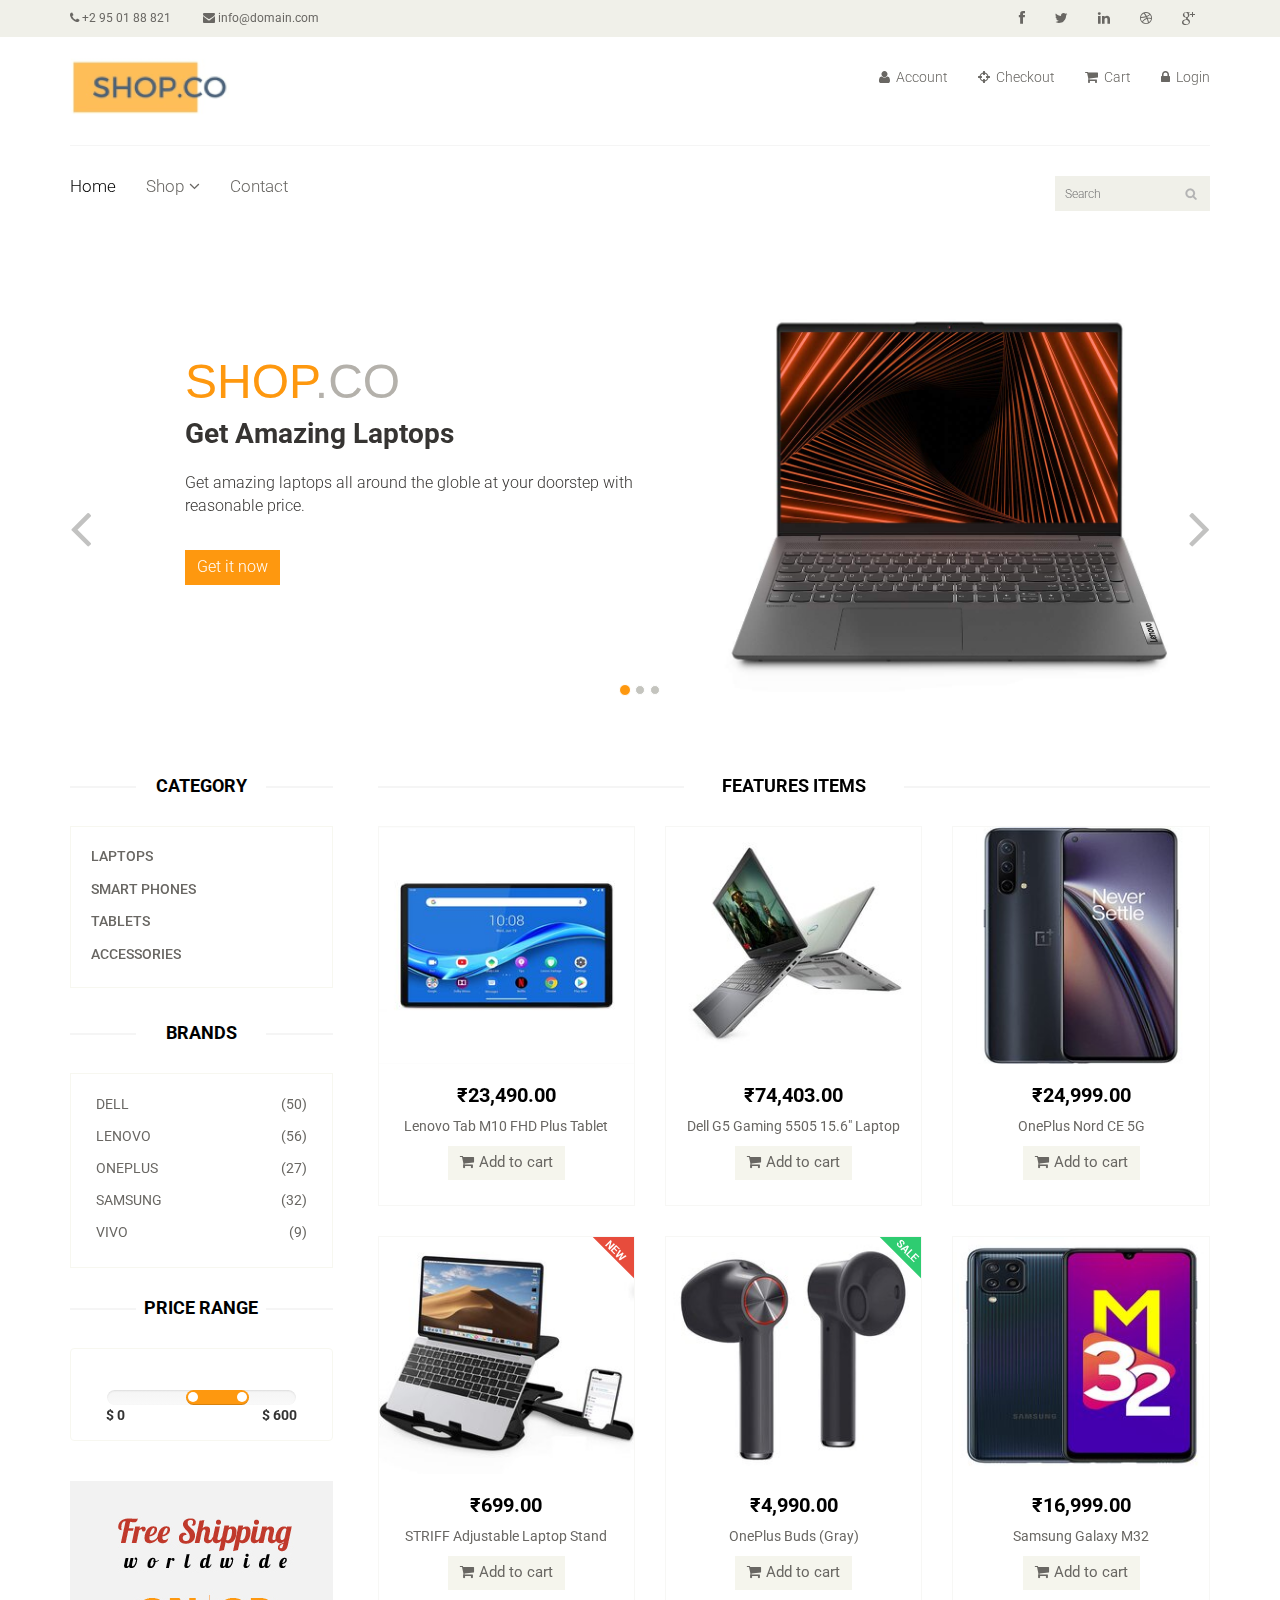
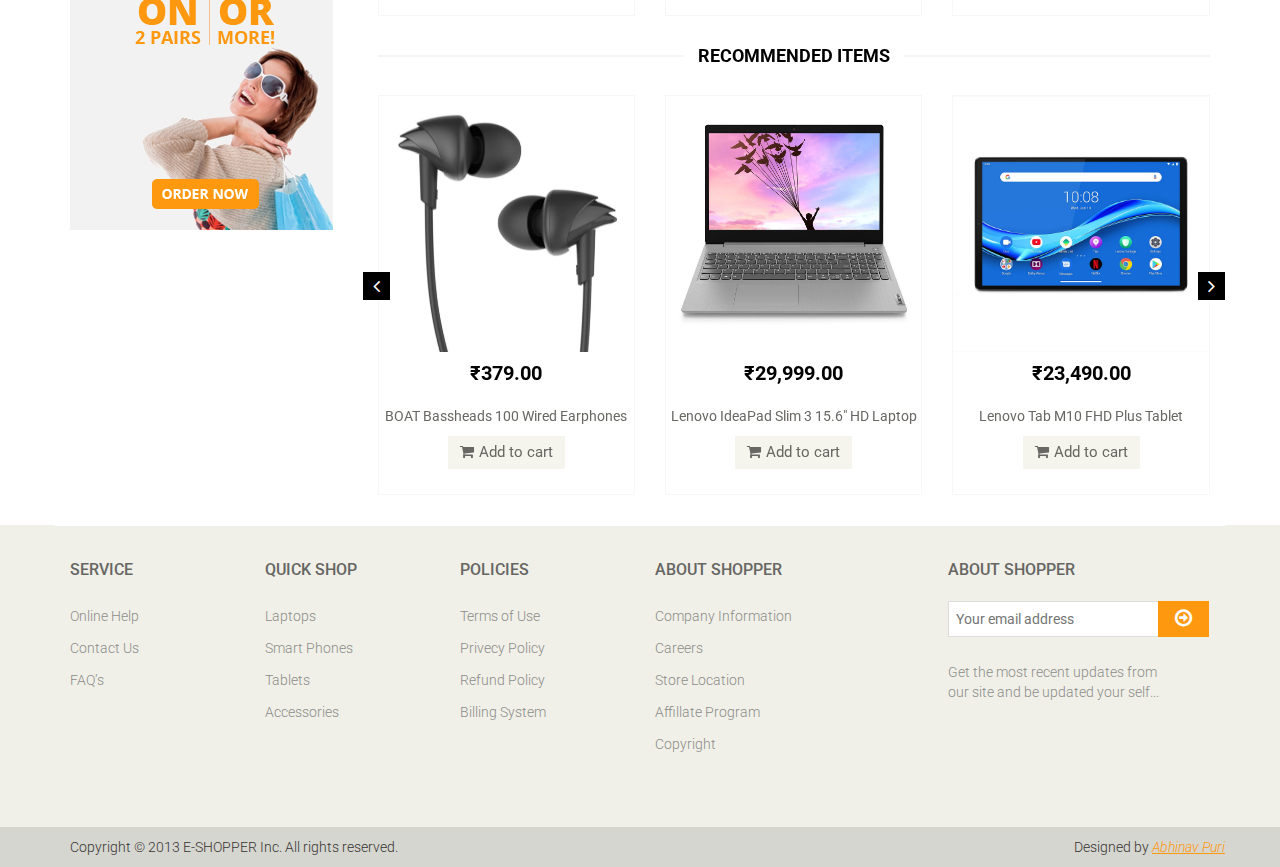
<file: Eshopper/index.html>
<!DOCTYPE html>
<html lang="en">
<head>
    <meta charset="utf-8">
    <meta name="viewport" content="width=device-width, initial-scale=1.0">
    <meta name="description" content="">
    <meta name="author" content="">
    <title>Home | E-Shopper</title>
    <link href="css/bootstrap.min.css" rel="stylesheet">
    <link href="css/font-awesome.min.css" rel="stylesheet">
    <link href="css/prettyPhoto.css" rel="stylesheet">
    <link href="css/price-range.css" rel="stylesheet">
    <link href="css/animate.css" rel="stylesheet">
	<link href="css/main.css" rel="stylesheet">
	<link href="css/responsive.css" rel="stylesheet">
    <!--[if lt IE 9]>
    <script src="js/html5shiv.js"></script>
    <script src="js/respond.min.js"></script>
    <![endif]-->       
    <link rel="shortcut icon" href="images/ico/favicon.ico">
    <link rel="apple-touch-icon-precomposed" sizes="144x144" href="images/ico/apple-touch-icon-144-precomposed.png">
    <link rel="apple-touch-icon-precomposed" sizes="114x114" href="images/ico/apple-touch-icon-114-precomposed.png">
    <link rel="apple-touch-icon-precomposed" sizes="72x72" href="images/ico/apple-touch-icon-72-precomposed.png">
    <link rel="apple-touch-icon-precomposed" href="images/ico/apple-touch-icon-57-precomposed.png">
</head><!--/head-->

<body>
	<header id="header"><!--header-->
		<div class="header_top"><!--header_top-->
			<div class="container">
				<div class="row">
					<div class="col-sm-6">
						<div class="contactinfo">
							<ul class="nav nav-pills">
								<li><a href="#"><i class="fa fa-phone"></i> +2 95 01 88 821</a></li>
								<li><a href="#"><i class="fa fa-envelope"></i> info@domain.com</a></li>
							</ul>
						</div>
					</div>
					<div class="col-sm-6">
						<div class="social-icons pull-right">
							<ul class="nav navbar-nav">
								<li><a href="#"><i class="fa fa-facebook"></i></a></li>
								<li><a href="#"><i class="fa fa-twitter"></i></a></li>
								<li><a href="#"><i class="fa fa-linkedin"></i></a></li>
								<li><a href="#"><i class="fa fa-dribbble"></i></a></li>
								<li><a href="#"><i class="fa fa-google-plus"></i></a></li>
							</ul>
						</div>
					</div>
				</div>
			</div>
		</div><!--/header_top-->
		
		<div class="header-middle"><!--header-middle-->
			<div class="container">
				<div class="row">
					<div class="col-sm-4">
						<div class="logo pull-left">
							<a href="index.html"><img src="images/home/logo.png" alt="" /></a>
						</div>
					</div>

					<div class="col-sm-8">
						<div class="shop-menu pull-right">
							<ul class="nav navbar-nav">
								<li><a href="#"><i class="fa fa-user"></i> Account</a></li>
								<li><a href="checkout.html"><i class="fa fa-crosshairs"></i> Checkout</a></li>
								<li><a href="cart.html"><i class="fa fa-shopping-cart"></i> Cart</a></li>
								<li><a href="login.html"><i class="fa fa-lock"></i> Login</a></li>
							</ul>
						</div>
					</div>
				</div>
			</div>
		</div><!--/header-middle-->
	
		<div class="header-bottom"><!--header-bottom-->
			<div class="container">
				<div class="row">
					<div class="col-sm-9">
						<div class="navbar-header">
							<button type="button" class="navbar-toggle" data-toggle="collapse" data-target=".navbar-collapse">
								<span class="sr-only">Toggle navigation</span>
								<span class="icon-bar"></span>
								<span class="icon-bar"></span>
								<span class="icon-bar"></span>
							</button>
						</div>
						<div class="mainmenu pull-left">
							<ul class="nav navbar-nav collapse navbar-collapse">
								<li><a href="index.html" class="active">Home</a></li>
								<li class="dropdown"><a href="#">Shop<i class="fa fa-angle-down"></i></a>
                                    <ul role="menu" class="sub-menu">
                                        <li><a href="shop.html">Products</a></li>
										<li><a href="product-details.html">Product Details</a></li> 
										<li><a href="checkout.html">Checkout</a></li> 
										<li><a href="cart.html">Cart</a></li> 
										<li><a href="login.html">Login</a></li> 
                                    </ul>
                                </li> 
						
								
								<li><a href="contact-us.html">Contact</a></li>
							</ul>
						</div>
					</div>
					<div class="col-sm-3">
						<div class="search_box pull-right">
							<input type="text" placeholder="Search"/>
						</div>
					</div>
				</div>
			</div>
		</div><!--/header-bottom-->
	</header><!--/header-->
	
	<section id="slider"><!--slider-->
		<div class="container">
			<div class="row">
				<div class="col-sm-12">
					<div id="slider-carousel" class="carousel slide" data-ride="carousel">
						<ol class="carousel-indicators">
							<li data-target="#slider-carousel" data-slide-to="0" class="active"></li>
							<li data-target="#slider-carousel" data-slide-to="1"></li>
							<li data-target="#slider-carousel" data-slide-to="2"></li>
						</ol>
						
						<div class="carousel-inner">
							<div class="item active">
								<div class="col-sm-6">
									<h1><span>SHOP</span>.CO</h1>
									<h2>Get Amazing Laptops</h2>
									<p>Get amazing laptops all around the globle at your doorstep with reasonable price. </p>
									<button type="button" class="btn btn-default get">Get it now</button>
								</div>
								<div class="col-sm-6">
									<img src="images/home/girl1.jpg" class="girl img-responsive" alt="" />
									
								</div>
							</div>
							<div class="item">
								<div class="col-sm-6">
									<h1><span>SHOP</span>.CO</h1>
									<h2>Get Amazing Earphones For Better Sound Quality</h2>
									<p>Get amazing earphones for better sound quality. So get yours now!. </p>
									<button type="button" class="btn btn-default get">Get it now</button>
								</div>
								<div class="col-sm-6">
									<img src="images/home/girl2.jpg" class="girl img-responsive" alt="" />
									
								</div>
							</div>
							
							<div class="item">
								<div class="col-sm-6">
									<h1><span>SHOP</span>.CO</h1>
									<h2>Best Gaming Laptops At Low Cost</h2>
									<p>Get best Gaming Laptops at low cost and exciting offers. </p>
									<button type="button" class="btn btn-default get">Get it now</button>
								</div>
								<div class="col-sm-6">
									<img src="images/home/girl3.jpg" class="girl img-responsive" alt="" />
									
								</div>
							</div>
							
						</div>
						
						<a href="#slider-carousel" class="left control-carousel hidden-xs" data-slide="prev">
							<i class="fa fa-angle-left"></i>
						</a>
						<a href="#slider-carousel" class="right control-carousel hidden-xs" data-slide="next">
							<i class="fa fa-angle-right"></i>
						</a>
					</div>
					
				</div>
			</div>
		</div>
	</section><!--/slider-->
	
	<section>
		<div class="container">
			<div class="row">
				<div class="col-sm-3">
					<div class="left-sidebar">
						<h2>Category</h2>
						<div class="panel-group category-products" id="accordian"><!--category-productsr-->
							<div class="panel panel-default">
								<div class="panel-heading">
									<h4 class="panel-title">
										<a data-toggle="collapse" data-parent="#accordian" href="#sportswear">
											<span class="badge pull-right"></span>
											laptops
										</a>
									</h4>
								</div>
							
							</div>
							<div class="panel panel-default">
								<div class="panel-heading">
									<h4 class="panel-title">
										<a data-toggle="collapse" data-parent="#accordian" href="#mens">
											<span class="badge pull-right"></i></span>
											Smart Phones
										</a>
									</h4>
								</div>
							
							</div>
							
							<div class="panel panel-default">
								<div class="panel-heading">
									<h4 class="panel-title">
										<a data-toggle="collapse" data-parent="#accordian" href="#womens">
											<span class="badge pull-right"></span>
											Tablets
										</a>
									</h4>
								</div>
								
							</div>
							<div class="panel panel-default">
								<div class="panel-heading">
									<h4 class="panel-title"><a href="#">Accessories</a></h4>
								</div>
							</div>
						</div><!--/category-products-->
					
						<div class="brands_products"><!--brands_products-->
							<h2>Brands</h2>
							<div class="brands-name">
								<ul class="nav nav-pills nav-stacked">
									<li><a href="#"> <span class="pull-right">(50)</span>Dell</a></li>
									<li><a href="#"> <span class="pull-right">(56)</span>Lenovo</a></li>
									<li><a href="#"> <span class="pull-right">(27)</span>Oneplus</a></li>
									<li><a href="#"> <span class="pull-right">(32)</span>Samsung</a></li>
									<li><a href="#"> <span class="pull-right">(9)</span>Vivo</a></li>
								</ul>
							</div>
						</div><!--/brands_products-->
						
						<div class="price-range"><!--price-range-->
							<h2>Price Range</h2>
							<div class="well text-center">
								 <input type="text" class="span2" value="" data-slider-min="0" data-slider-max="600" data-slider-step="5" data-slider-value="[250,450]" id="sl2" ><br />
								 <b class="pull-left">$ 0</b> <b class="pull-right">$ 600</b>
							</div>
						</div><!--/price-range-->
						
						<div class="shipping text-center"><!--shipping-->
							<img src="images/home/shipping.jpg" alt="" />
						</div><!--/shipping-->
					
					</div>
				</div>
				
				<div class="col-sm-9 padding-right">
					<div class="features_items"><!--features_items-->
						<h2 class="title text-center">Features Items</h2>
						<div class="col-sm-4">
							<div class="product-image-wrapper">
								<div class="single-products">
										<div class="productinfo text-center">
											<img src="images/home/product1.jpg" alt="" />
											<h2>₹23,490.00</h2>
											<p>Lenovo Tab M10 FHD Plus Tablet</p>
											<a href="#" class="btn btn-default add-to-cart"><i class="fa fa-shopping-cart"></i>Add to cart</a>
										</div>
										<div class="product-overlay">
											<div class="overlay-content">
												<h2>₹23,490.00</h2>
												<p>Lenovo Tab M10 FHD Plus Tablet</p>
												<a href="product-details/product1.html" class="btn btn-default add-to-cart" data-name="Lenovo Tab M10 FHD Plus Tablet" data-price="₹23,490.00" ><i class="fa fa-shopping-cart"></i>Add to cart</a>
											</div>
										</div>
								</div>
								
							</div>
						</div>
						<div class="col-sm-4">
							<div class="product-image-wrapper">
								<div class="single-products">
									<div class="productinfo text-center">
										<img src="images/home/product2.jpg" alt="" />
										<h2>₹74,403.00 </h2>
										<p>Dell G5 Gaming 5505 15.6" Laptop</p>
										<a href="#" class="btn btn-default add-to-cart"><i class="fa fa-shopping-cart"></i>Add to cart</a>
									</div>
									<div class="product-overlay">
										<div class="overlay-content">
											<h2>₹74,403.00</h2>
											<p>Dell G5 Gaming 5505 15.6" Laptop</p>
											<a href="#" class="btn btn-default add-to-cart"><i class="fa fa-shopping-cart"></i>Add to cart</a>
										</div>
									</div>
								</div>
								
							</div>
						</div>
						<div class="col-sm-4">
							<div class="product-image-wrapper">
								<div class="single-products">
									<div class="productinfo text-center">
										<img src="images/home/product3.jpg" alt="" />
										<h2>₹24,999.00</h2>
										<p>OnePlus Nord CE 5G</p>
										<a href="#" class="btn btn-default add-to-cart"><i class="fa fa-shopping-cart"></i>Add to cart</a>
									</div>
									<div class="product-overlay">
										<div class="overlay-content">
											<h2>₹24,999.00</h2>
											<p>OnePlus Nord CE 5G</p>
											<a href="#" class="btn btn-default add-to-cart"><i class="fa fa-shopping-cart"></i>Add to cart</a>
										</div>
									</div>
								</div>
								
							</div>
						</div>
						<div class="col-sm-4">
							<div class="product-image-wrapper">
								<div class="single-products">
									<div class="productinfo text-center">
										<img src="images/home/product4.jpg" alt="" />
										<h2>₹699.00</h2>
										<p>STRIFF Adjustable Laptop Stand</p>
										<a href="#" class="btn btn-default add-to-cart"><i class="fa fa-shopping-cart"></i>Add to cart</a>
									</div>
									<div class="product-overlay">
										<div class="overlay-content">
											<h2>₹699.00</h2>
											<p>STRIFF Adjustable Laptop Stand</p>
											<a href="#" class="btn btn-default add-to-cart"><i class="fa fa-shopping-cart"></i>Add to cart</a>
										</div>
									</div>
									<img src="images/home/new.png" class="new" alt="" />
								</div>
								
							</div>
						</div>
						<div class="col-sm-4">
							<div class="product-image-wrapper">
								<div class="single-products">
									<div class="productinfo text-center">
										<img src="images/home/product5.jpg" alt="" />
										<h2>₹4,990.00</h2>
										<p>OnePlus Buds (Gray)</p>
										<a href="#" class="btn btn-default add-to-cart"><i class="fa fa-shopping-cart"></i>Add to cart</a>
									</div>
									<div class="product-overlay">
										<div class="overlay-content">
											<h2>₹4,990.00</h2>
											<p>OnePlus Buds (Gray)</p>
											<a href="#" class="btn btn-default add-to-cart"><i class="fa fa-shopping-cart"></i>Add to cart</a>
										</div>
									</div>
									<img src="images/home/sale.png" class="new" alt="" />
								</div>
								
							</div>
						</div>
						<div class="col-sm-4">
							<div class="product-image-wrapper">
								<div class="single-products">
									<div class="productinfo text-center">
										<img src="images/home/product6.jpg" alt="" />
										<h2>₹16,999.00</h2>
										<p>Samsung Galaxy M32</p>
										<a href="#" class="btn btn-default add-to-cart"><i class="fa fa-shopping-cart"></i>Add to cart</a>
									</div>
									<div class="product-overlay">
										<div class="overlay-content">
											<h2>₹16,999.00</h2>
											<p>Samsung Galaxy M32</p>
											<a href="#" class="btn btn-default add-to-cart"><i class="fa fa-shopping-cart"></i>Add to cart</a>
										</div>
									</div>
								</div>
								
							</div>
						</div>
						
					</div><!--features_items-->
					
					
					
					<div class="recommended_items"><!--recommended_items-->
						<h2 class="title text-center">recommended items</h2>
						
						<div id="recommended-item-carousel" class="carousel slide" data-ride="carousel">
							<div class="carousel-inner">
								<div class="item active">	
									<div class="col-sm-4">
										<div class="product-image-wrapper">
											<div class="single-products">
												<div class="productinfo text-center">
													<img src="images/home/recommend1.jpg" alt="" />
													<h2>₹379.00</h2>
													<p>BOAT Bassheads 100 Wired Earphones</p>
													<a href="#" class="btn btn-default add-to-cart"><i class="fa fa-shopping-cart"></i>Add to cart</a>
												</div>
												
											</div>
										</div>
									</div>
									<div class="col-sm-4">
										<div class="product-image-wrapper">
											<div class="single-products">
												<div class="productinfo text-center">
													<img src="images/home/recommend2.jpg" alt="" />
													<h2>₹29,999.00</h2>
													<p>Lenovo IdeaPad Slim 3 15.6" HD Laptop</p>
													<a href="#" class="btn btn-default add-to-cart"><i class="fa fa-shopping-cart"></i>Add to cart</a>
												</div>
												
											</div>
										</div>
									</div>
									<div class="col-sm-4">
										<div class="product-image-wrapper">
											<div class="single-products">
												<div class="productinfo text-center">
													<img src="images/home/recommend3.jpg" alt="" />
													<h2>₹23,490.00</h2>
													<p>Lenovo Tab M10 FHD Plus Tablet</p>
													<a href="#" class="btn btn-default add-to-cart"><i class="fa fa-shopping-cart"></i>Add to cart</a>
												</div>
												
											</div>
										</div>
									</div>
								</div>
								<div class="item">	
									
									<div class="col-sm-4">
										<div class="product-image-wrapper">
											<div class="single-products">
												<div class="productinfo text-center">
													<img src="images/home/recommend2.jpg" alt="" />
													<h2>₹29,999.00</h2>
													<p>Lenovo IdeaPad Slim 3 15.6" HD Laptop</p>
													<a href="#" class="btn btn-default add-to-cart"><i class="fa fa-shopping-cart"></i>Add to cart</a>
												</div>
												
											</div>
										</div>
									</div>
									<div class="col-sm-4">
										<div class="product-image-wrapper">
											<div class="single-products">
												<div class="productinfo text-center">
													<img src="images/home/recommend3.jpg" alt="" />
													<h2>₹23,490.00</h2>
													<p>Lenovo Tab M10 FHD Plus Tablet</p>
													<a href="#" class="btn btn-default add-to-cart"><i class="fa fa-shopping-cart"></i>Add to cart</a>
												</div>
												
											</div>
										</div>
									</div>
									<div class="col-sm-4">
										<div class="product-image-wrapper">
											<div class="single-products">
												<div class="productinfo text-center">
													<img src="images/home/recommend1.jpg" alt="" />
													<h2>₹379.00</h2>
													<p>BOAT Bassheads 100 Wired Earphones</p>
													<a href="#" class="btn btn-default add-to-cart"><i class="fa fa-shopping-cart"></i>Add to cart</a>
												</div>
												
											</div>
										</div>
									</div>
								</div>
							</div>
							 <a class="left recommended-item-control" href="#recommended-item-carousel" data-slide="prev">
								<i class="fa fa-angle-left"></i>
							  </a>
							  <a class="right recommended-item-control" href="#recommended-item-carousel" data-slide="next">
								<i class="fa fa-angle-right"></i>
							  </a>			
						</div>
					</div><!--/recommended_items-->
					
				</div>
			</div>
		</div>
	</section>
	
	<footer id="footer"><!--Footer-->
		
		
		<div class="footer-widget">
			<div class="container">
				<div class="row">
					<div class="col-sm-2">
						<div class="single-widget">
							<h2>Service</h2>
							<ul class="nav nav-pills nav-stacked">
								<li><a href="#">Online Help</a></li>
								<li><a href="#">Contact Us</a></li>
								<li><a href="#">FAQ’s</a></li>
							</ul>
						</div>
					</div>
					<div class="col-sm-2">
						<div class="single-widget">
							<h2>Quick Shop</h2>
							<ul class="nav nav-pills nav-stacked">
								<li><a href="#">Laptops</a></li>
								<li><a href="#">Smart Phones</a></li>
								<li><a href="#">Tablets</a></li>
								<li><a href="#">Accessories</a></li>
							</ul>
						</div>
					</div>
					<div class="col-sm-2">
						<div class="single-widget">
							<h2>Policies</h2>
							<ul class="nav nav-pills nav-stacked">
								<li><a href="#">Terms of Use</a></li>
								<li><a href="#">Privecy Policy</a></li>
								<li><a href="#">Refund Policy</a></li>
								<li><a href="#">Billing System</a></li>
							</ul>
						</div>
					</div>
					<div class="col-sm-2">
						<div class="single-widget">
							<h2>About Shopper</h2>
							<ul class="nav nav-pills nav-stacked">
								<li><a href="#">Company Information</a></li>
								<li><a href="#">Careers</a></li>
								<li><a href="#">Store Location</a></li>
								<li><a href="#">Affillate Program</a></li>
								<li><a href="#">Copyright</a></li>
							</ul>
						</div>
					</div>
					<div class="col-sm-3 col-sm-offset-1">
						<div class="single-widget">
							<h2>About Shopper</h2>
							<form action="#" class="searchform">
								<input type="text" placeholder="Your email address" />
								<button type="submit" class="btn btn-default"><i class="fa fa-arrow-circle-o-right"></i></button>
								<p>Get the most recent updates from <br />our site and be updated your self...</p>
							</form>
						</div>
					</div>
					
				</div>
			</div>
		</div>
		
		<div class="footer-bottom">
			<div class="container">
				<div class="row">
					<p class="pull-left">Copyright © 2013 E-SHOPPER Inc. All rights reserved.</p>
					<p class="pull-right">Designed by <span><a target="_blank" href="http://www.themeum.com">Abhinav Puri</a></span></p>
				</div>
			</div>
		</div>
		
	</footer><!--/Footer-->
	

  

    <script src="js/jquery.js"></script>
	<script src="js/bootstrap.min.js"></script>
	<script src="js/jquery.scrollUp.min.js"></script>
	<script src="js/price-range.js"></script>
    <script src="js/jquery.prettyPhoto.js"></script>
    <script src="js/main.js"></script>
</body>
</html>
</file>
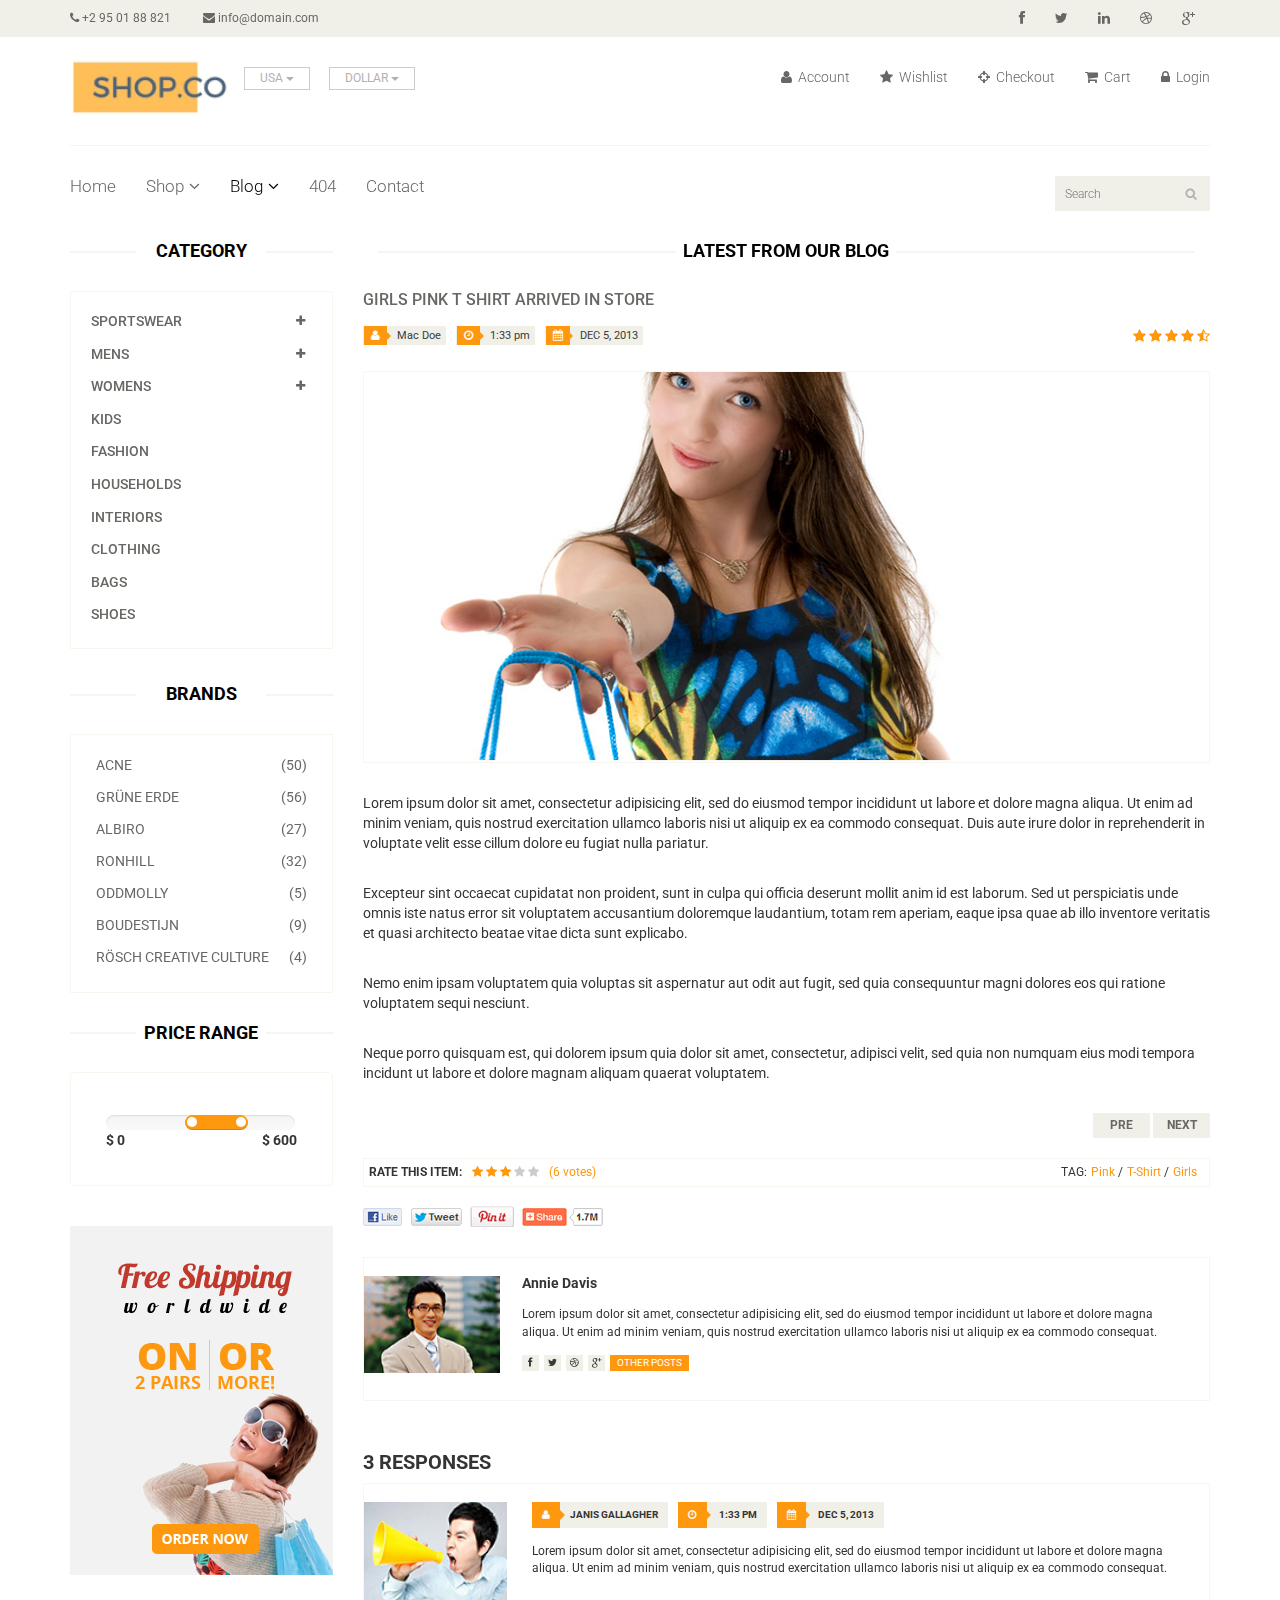
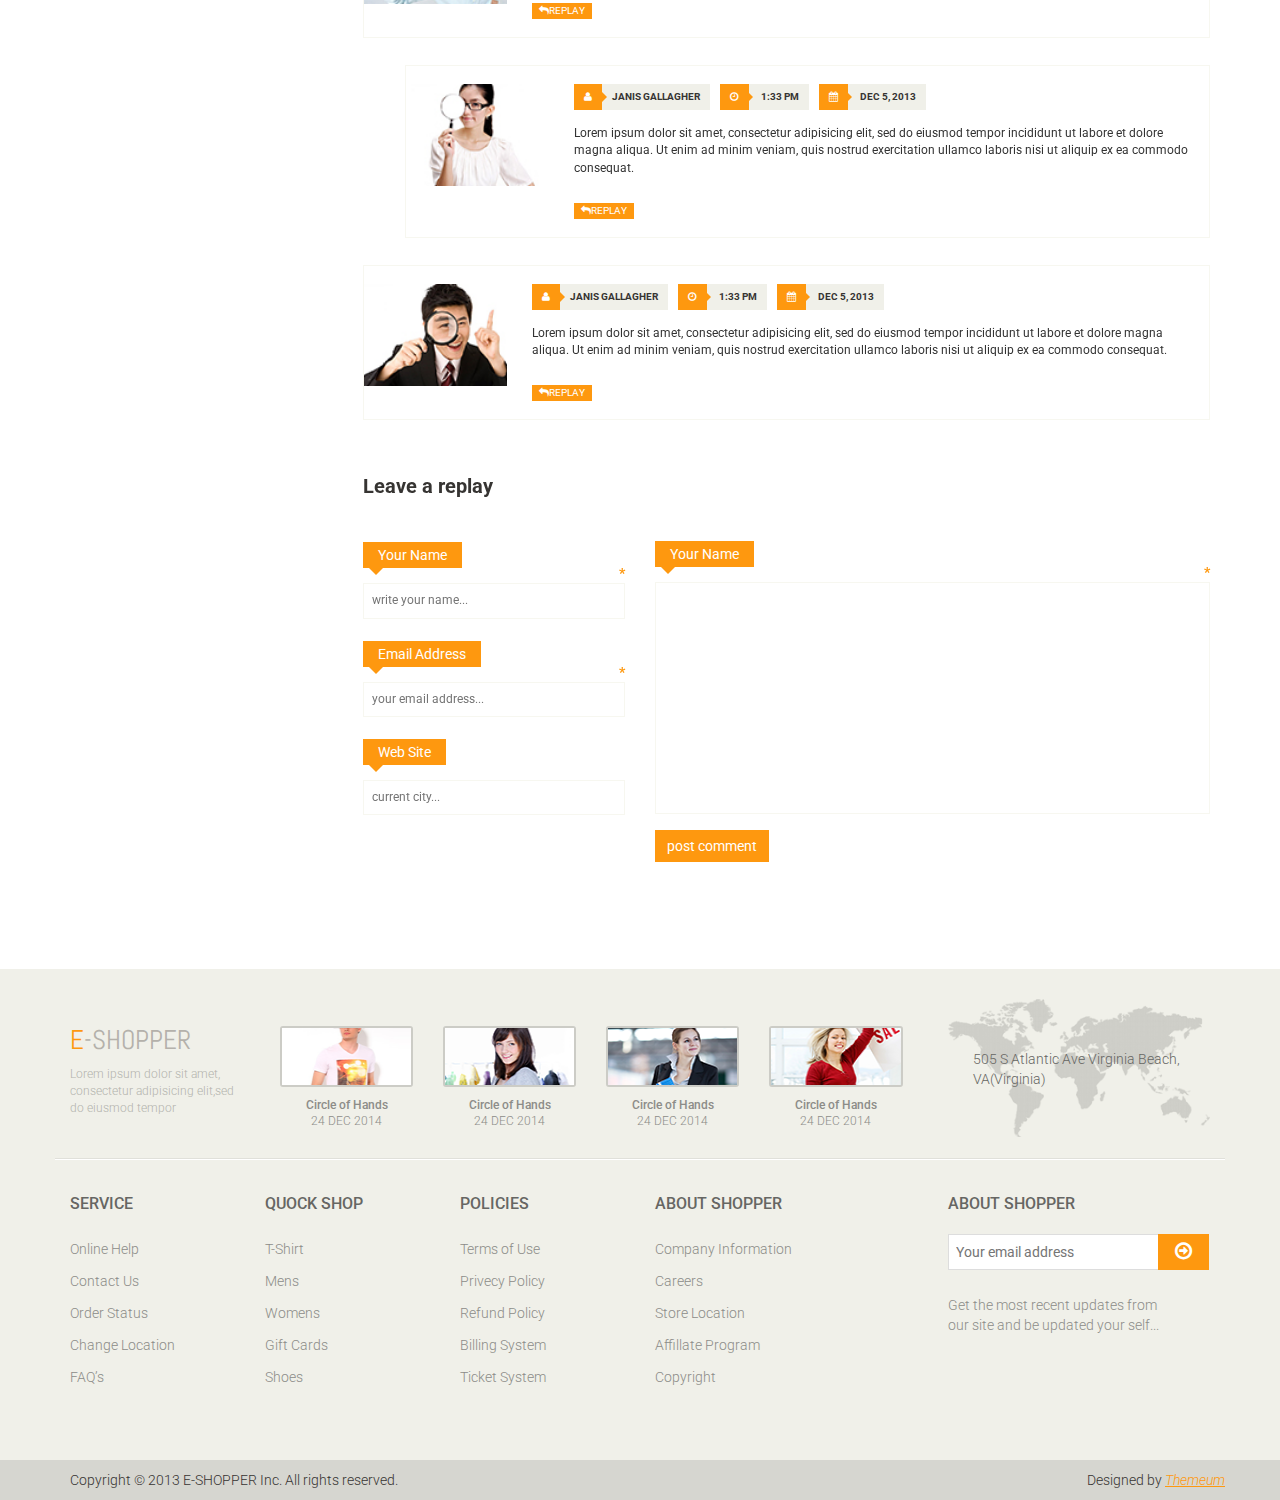
<file: Eshopper/blog-single.html>
<!DOCTYPE html>
<html lang="en">
<head>
    <meta charset="utf-8">
    <meta name="viewport" content="width=device-width, initial-scale=1.0">
    <meta name="description" content="">
    <meta name="author" content="">
    <title>Blog Single | E-Shopper</title>
    <link href="css/bootstrap.min.css" rel="stylesheet">
    <link href="css/font-awesome.min.css" rel="stylesheet">
    <link href="css/prettyPhoto.css" rel="stylesheet">
    <link href="css/price-range.css" rel="stylesheet">
    <link href="css/animate.css" rel="stylesheet">
	<link href="css/main.css" rel="stylesheet">
	<link href="css/responsive.css" rel="stylesheet">
    <!--[if lt IE 9]>
    <script src="js/html5shiv.js"></script>
    <script src="js/respond.min.js"></script>
    <![endif]-->       
    <link rel="shortcut icon" href="images/ico/favicon.ico">
    <link rel="apple-touch-icon-precomposed" sizes="144x144" href="images/ico/apple-touch-icon-144-precomposed.png">
    <link rel="apple-touch-icon-precomposed" sizes="114x114" href="images/ico/apple-touch-icon-114-precomposed.png">
    <link rel="apple-touch-icon-precomposed" sizes="72x72" href="images/ico/apple-touch-icon-72-precomposed.png">
    <link rel="apple-touch-icon-precomposed" href="images/ico/apple-touch-icon-57-precomposed.png">
</head><!--/head-->

<body>
	<header id="header"><!--header-->
		<div class="header_top"><!--header_top-->
			<div class="container">
				<div class="row">
					<div class="col-sm-6">
						<div class="contactinfo">
							<ul class="nav nav-pills">
								<li><a href=""><i class="fa fa-phone"></i> +2 95 01 88 821</a></li>
								<li><a href=""><i class="fa fa-envelope"></i> info@domain.com</a></li>
							</ul>
						</div>
					</div>
					<div class="col-sm-6">
						<div class="social-icons pull-right">
							<ul class="nav navbar-nav">
								<li><a href=""><i class="fa fa-facebook"></i></a></li>
								<li><a href=""><i class="fa fa-twitter"></i></a></li>
								<li><a href=""><i class="fa fa-linkedin"></i></a></li>
								<li><a href=""><i class="fa fa-dribbble"></i></a></li>
								<li><a href=""><i class="fa fa-google-plus"></i></a></li>
							</ul>
						</div>
					</div>
				</div>
			</div>
		</div><!--/header_top-->
		
		<div class="header-middle"><!--header-middle-->
			<div class="container">
				<div class="row">
					<div class="col-sm-4">
						<div class="logo pull-left">
							<a href="index.html"><img src="images/home/logo.png" alt="" /></a>
						</div>
						<div class="btn-group pull-right">
							<div class="btn-group">
								<button type="button" class="btn btn-default dropdown-toggle usa" data-toggle="dropdown">
									USA
									<span class="caret"></span>
								</button>
								<ul class="dropdown-menu">
									<li><a href="">Canada</a></li>
									<li><a href="">UK</a></li>
								</ul>
							</div>
							
							<div class="btn-group">
								<button type="button" class="btn btn-default dropdown-toggle usa" data-toggle="dropdown">
									DOLLAR
									<span class="caret"></span>
								</button>
								<ul class="dropdown-menu">
									<li><a href="">Canadian Dollar</a></li>
									<li><a href="">Pound</a></li>
								</ul>
							</div>
						</div>
					</div>
					<div class="col-sm-8">
						<div class="shop-menu pull-right">
							<ul class="nav navbar-nav">
								<li><a href=""><i class="fa fa-user"></i> Account</a></li>
								<li><a href=""><i class="fa fa-star"></i> Wishlist</a></li>
								<li><a href="checkout.html"><i class="fa fa-crosshairs"></i> Checkout</a></li>
								<li><a href="cart.html"><i class="fa fa-shopping-cart"></i> Cart</a></li>
								<li><a href="login.html"><i class="fa fa-lock"></i> Login</a></li>
							</ul>
						</div>
					</div>
				</div>
			</div>
		</div><!--/header-middle-->
	
		<div class="header-bottom"><!--header-bottom-->
			<div class="container">
				<div class="row">
					<div class="col-sm-9">
						<div class="navbar-header">
							<button type="button" class="navbar-toggle" data-toggle="collapse" data-target=".navbar-collapse">
								<span class="sr-only">Toggle navigation</span>
								<span class="icon-bar"></span>
								<span class="icon-bar"></span>
								<span class="icon-bar"></span>
							</button>
						</div>
						<div class="mainmenu pull-left">
							<ul class="nav navbar-nav collapse navbar-collapse">
								<li><a href="index.html">Home</a></li>
								<li class="dropdown"><a href="#">Shop<i class="fa fa-angle-down"></i></a>
                                    <ul role="menu" class="sub-menu">
                                        <li><a href="shop.html">Products</a></li>
										<li><a href="product-details.html">Product Details</a></li> 
										<li><a href="checkout.html">Checkout</a></li> 
										<li><a href="cart.html">Cart</a></li> 
										<li><a href="login.html">Login</a></li> 
                                    </ul>
                                </li> 
								<li class="dropdown"><a href="#" class="active">Blog<i class="fa fa-angle-down"></i></a>
                                    <ul role="menu" class="sub-menu">
                                        <li><a href="blog.html">Blog List</a></li>
										<li><a href="blog-single.html" class="active">Blog Single</a></li>
                                    </ul>
                                </li> 
								<li><a href="404.html">404</a></li>
								<li><a href="contact-us.html">Contact</a></li>
							</ul>
						</div>
					</div>
					<div class="col-sm-3">
						<div class="search_box pull-right">
							<input type="text" placeholder="Search"/>
						</div>
					</div>
				</div>
			</div>
		</div><!--/header-bottom-->
	</header><!--/header-->
	
	<section>
		<div class="container">
			<div class="row">
				<div class="col-sm-3">
					<div class="left-sidebar">
						<h2>Category</h2>
						<div class="panel-group category-products" id="accordian"><!--category-productsr-->
							<div class="panel panel-default">
								<div class="panel-heading">
									<h4 class="panel-title">
										<a data-toggle="collapse" data-parent="#accordian" href="#sportswear">
											<span class="badge pull-right"><i class="fa fa-plus"></i></span>
											Sportswear
										</a>
									</h4>
								</div>
								<div id="sportswear" class="panel-collapse collapse">
									<div class="panel-body">
										<ul>
											<li><a href="">Nike </a></li>
											<li><a href="">Under Armour </a></li>
											<li><a href="">Adidas </a></li>
											<li><a href="">Puma</a></li>
											<li><a href="">ASICS </a></li>
										</ul>
									</div>
								</div>
							</div>
							<div class="panel panel-default">
								<div class="panel-heading">
									<h4 class="panel-title">
										<a data-toggle="collapse" data-parent="#accordian" href="#mens">
											<span class="badge pull-right"><i class="fa fa-plus"></i></span>
											Mens
										</a>
									</h4>
								</div>
								<div id="mens" class="panel-collapse collapse">
									<div class="panel-body">
										<ul>
											<li><a href="">Fendi</a></li>
											<li><a href="">Guess</a></li>
											<li><a href="">Valentino</a></li>
											<li><a href="">Dior</a></li>
											<li><a href="">Versace</a></li>
											<li><a href="">Armani</a></li>
											<li><a href="">Prada</a></li>
											<li><a href="">Dolce and Gabbana</a></li>
											<li><a href="">Chanel</a></li>
											<li><a href="">Gucci</a></li>
										</ul>
									</div>
								</div>
							</div>
							
							<div class="panel panel-default">
								<div class="panel-heading">
									<h4 class="panel-title">
										<a data-toggle="collapse" data-parent="#accordian" href="#womens">
											<span class="badge pull-right"><i class="fa fa-plus"></i></span>
											Womens
										</a>
									</h4>
								</div>
								<div id="womens" class="panel-collapse collapse">
									<div class="panel-body">
										<ul>
											<li><a href="">Fendi</a></li>
											<li><a href="">Guess</a></li>
											<li><a href="">Valentino</a></li>
											<li><a href="">Dior</a></li>
											<li><a href="">Versace</a></li>
										</ul>
									</div>
								</div>
							</div>
							<div class="panel panel-default">
								<div class="panel-heading">
									<h4 class="panel-title"><a href="#">Kids</a></h4>
								</div>
							</div>
							<div class="panel panel-default">
								<div class="panel-heading">
									<h4 class="panel-title"><a href="#">Fashion</a></h4>
								</div>
							</div>
							<div class="panel panel-default">
								<div class="panel-heading">
									<h4 class="panel-title"><a href="#">Households</a></h4>
								</div>
							</div>
							<div class="panel panel-default">
								<div class="panel-heading">
									<h4 class="panel-title"><a href="#">Interiors</a></h4>
								</div>
							</div>
							<div class="panel panel-default">
								<div class="panel-heading">
									<h4 class="panel-title"><a href="#">Clothing</a></h4>
								</div>
							</div>
							<div class="panel panel-default">
								<div class="panel-heading">
									<h4 class="panel-title"><a href="#">Bags</a></h4>
								</div>
							</div>
							<div class="panel panel-default">
								<div class="panel-heading">
									<h4 class="panel-title"><a href="#">Shoes</a></h4>
								</div>
							</div>
						</div><!--/category-products-->
					
						<div class="brands_products"><!--brands_products-->
							<h2>Brands</h2>
							<div class="brands-name">
								<ul class="nav nav-pills nav-stacked">
									<li><a href=""> <span class="pull-right">(50)</span>Acne</a></li>
									<li><a href=""> <span class="pull-right">(56)</span>Grüne Erde</a></li>
									<li><a href=""> <span class="pull-right">(27)</span>Albiro</a></li>
									<li><a href=""> <span class="pull-right">(32)</span>Ronhill</a></li>
									<li><a href=""> <span class="pull-right">(5)</span>Oddmolly</a></li>
									<li><a href=""> <span class="pull-right">(9)</span>Boudestijn</a></li>
									<li><a href=""> <span class="pull-right">(4)</span>Rösch creative culture</a></li>
								</ul>
							</div>
						</div><!--/brands_products-->
						
						<div class="price-range"><!--price-range-->
							<h2>Price Range</h2>
							<div class="well">
								 <input type="text" class="span2" value="" data-slider-min="0" data-slider-max="600" data-slider-step="5" data-slider-value="[250,450]" id="sl2" ><br />
								 <b>$ 0</b> <b class="pull-right">$ 600</b>
							</div>
						</div><!--/price-range-->
						
						<div class="shipping text-center"><!--shipping-->
							<img src="images/home/shipping.jpg" alt="" />
						</div><!--/shipping-->
					</div>
				</div>
				<div class="col-sm-9">
					<div class="blog-post-area">
						<h2 class="title text-center">Latest From our Blog</h2>
						<div class="single-blog-post">
							<h3>Girls Pink T Shirt arrived in store</h3>
							<div class="post-meta">
								<ul>
									<li><i class="fa fa-user"></i> Mac Doe</li>
									<li><i class="fa fa-clock-o"></i> 1:33 pm</li>
									<li><i class="fa fa-calendar"></i> DEC 5, 2013</li>
								</ul>
								<span>
									<i class="fa fa-star"></i>
									<i class="fa fa-star"></i>
									<i class="fa fa-star"></i>
									<i class="fa fa-star"></i>
									<i class="fa fa-star-half-o"></i>
								</span>
							</div>
							<a href="">
								<img src="images/blog/blog-one.jpg" alt="">
							</a>
							<p>
								Lorem ipsum dolor sit amet, consectetur adipisicing elit, sed do eiusmod tempor incididunt ut labore et dolore magna aliqua. Ut enim ad minim veniam, quis nostrud exercitation ullamco laboris nisi ut aliquip ex ea commodo consequat. Duis aute irure dolor in reprehenderit in voluptate velit esse cillum dolore eu fugiat nulla pariatur.</p> <br>

							<p>
								Excepteur sint occaecat cupidatat non proident, sunt in culpa qui officia deserunt mollit anim id est laborum. Sed ut perspiciatis unde omnis iste natus error sit voluptatem accusantium doloremque laudantium, totam rem aperiam, eaque ipsa quae ab illo inventore veritatis et quasi architecto beatae vitae dicta sunt explicabo.</p> <br>

							<p>
								Nemo enim ipsam voluptatem quia voluptas sit aspernatur aut odit aut fugit, sed quia consequuntur magni dolores eos qui ratione voluptatem sequi nesciunt.</p> <br>

							<p>
								Neque porro quisquam est, qui dolorem ipsum quia dolor sit amet, consectetur, adipisci velit, sed quia non numquam eius modi tempora incidunt ut labore et dolore magnam aliquam quaerat voluptatem.
							</p>
							<div class="pager-area">
								<ul class="pager pull-right">
									<li><a href="#">Pre</a></li>
									<li><a href="#">Next</a></li>
								</ul>
							</div>
						</div>
					</div><!--/blog-post-area-->

					<div class="rating-area">
						<ul class="ratings">
							<li class="rate-this">Rate this item:</li>
							<li>
								<i class="fa fa-star color"></i>
								<i class="fa fa-star color"></i>
								<i class="fa fa-star color"></i>
								<i class="fa fa-star"></i>
								<i class="fa fa-star"></i>
							</li>
							<li class="color">(6 votes)</li>
						</ul>
						<ul class="tag">
							<li>TAG:</li>
							<li><a class="color" href="">Pink <span>/</span></a></li>
							<li><a class="color" href="">T-Shirt <span>/</span></a></li>
							<li><a class="color" href="">Girls</a></li>
						</ul>
					</div><!--/rating-area-->

					<div class="socials-share">
						<a href=""><img src="images/blog/socials.png" alt=""></a>
					</div><!--/socials-share-->

					<div class="media commnets">
						<a class="pull-left" href="#">
							<img class="media-object" src="images/blog/man-one.jpg" alt="">
						</a>
						<div class="media-body">
							<h4 class="media-heading">Annie Davis</h4>
							<p>Lorem ipsum dolor sit amet, consectetur adipisicing elit, sed do eiusmod tempor incididunt ut labore et dolore magna aliqua.  Ut enim ad minim veniam, quis nostrud exercitation ullamco laboris nisi ut aliquip ex ea commodo consequat.</p>
							<div class="blog-socials">
								<ul>
									<li><a href=""><i class="fa fa-facebook"></i></a></li>
									<li><a href=""><i class="fa fa-twitter"></i></a></li>
									<li><a href=""><i class="fa fa-dribbble"></i></a></li>
									<li><a href=""><i class="fa fa-google-plus"></i></a></li>
								</ul>
								<a class="btn btn-primary" href="">Other Posts</a>
							</div>
						</div>
					</div><!--Comments-->
					<div class="response-area">
						<h2>3 RESPONSES</h2>
						<ul class="media-list">
							<li class="media">
								
								<a class="pull-left" href="#">
									<img class="media-object" src="images/blog/man-two.jpg" alt="">
								</a>
								<div class="media-body">
									<ul class="sinlge-post-meta">
										<li><i class="fa fa-user"></i>Janis Gallagher</li>
										<li><i class="fa fa-clock-o"></i> 1:33 pm</li>
										<li><i class="fa fa-calendar"></i> DEC 5, 2013</li>
									</ul>
									<p>Lorem ipsum dolor sit amet, consectetur adipisicing elit, sed do eiusmod tempor incididunt ut labore et dolore magna aliqua.  Ut enim ad minim veniam, quis nostrud exercitation ullamco laboris nisi ut aliquip ex ea commodo consequat.</p>
									<a class="btn btn-primary" href=""><i class="fa fa-reply"></i>Replay</a>
								</div>
							</li>
							<li class="media second-media">
								<a class="pull-left" href="#">
									<img class="media-object" src="images/blog/man-three.jpg" alt="">
								</a>
								<div class="media-body">
									<ul class="sinlge-post-meta">
										<li><i class="fa fa-user"></i>Janis Gallagher</li>
										<li><i class="fa fa-clock-o"></i> 1:33 pm</li>
										<li><i class="fa fa-calendar"></i> DEC 5, 2013</li>
									</ul>
									<p>Lorem ipsum dolor sit amet, consectetur adipisicing elit, sed do eiusmod tempor incididunt ut labore et dolore magna aliqua.  Ut enim ad minim veniam, quis nostrud exercitation ullamco laboris nisi ut aliquip ex ea commodo consequat.</p>
									<a class="btn btn-primary" href=""><i class="fa fa-reply"></i>Replay</a>
								</div>
							</li>
							<li class="media">
								<a class="pull-left" href="#">
									<img class="media-object" src="images/blog/man-four.jpg" alt="">
								</a>
								<div class="media-body">
									<ul class="sinlge-post-meta">
										<li><i class="fa fa-user"></i>Janis Gallagher</li>
										<li><i class="fa fa-clock-o"></i> 1:33 pm</li>
										<li><i class="fa fa-calendar"></i> DEC 5, 2013</li>
									</ul>
									<p>Lorem ipsum dolor sit amet, consectetur adipisicing elit, sed do eiusmod tempor incididunt ut labore et dolore magna aliqua.  Ut enim ad minim veniam, quis nostrud exercitation ullamco laboris nisi ut aliquip ex ea commodo consequat.</p>
									<a class="btn btn-primary" href=""><i class="fa fa-reply"></i>Replay</a>
								</div>
							</li>
						</ul>					
					</div><!--/Response-area-->
					<div class="replay-box">
						<div class="row">
							<div class="col-sm-4">
								<h2>Leave a replay</h2>
								<form>
									<div class="blank-arrow">
										<label>Your Name</label>
									</div>
									<span>*</span>
									<input type="text" placeholder="write your name...">
									<div class="blank-arrow">
										<label>Email Address</label>
									</div>
									<span>*</span>
									<input type="email" placeholder="your email address...">
									<div class="blank-arrow">
										<label>Web Site</label>
									</div>
									<input type="email" placeholder="current city...">
								</form>
							</div>
							<div class="col-sm-8">
								<div class="text-area">
									<div class="blank-arrow">
										<label>Your Name</label>
									</div>
									<span>*</span>
									<textarea name="message" rows="11"></textarea>
									<a class="btn btn-primary" href="">post comment</a>
								</div>
							</div>
						</div>
					</div><!--/Repaly Box-->
				</div>	
			</div>
		</div>
	</section>
	
	<footer id="footer"><!--Footer-->
		<div class="footer-top">
			<div class="container">
				<div class="row">
					<div class="col-sm-2">
						<div class="companyinfo">
							<h2><span>e</span>-shopper</h2>
							<p>Lorem ipsum dolor sit amet, consectetur adipisicing elit,sed do eiusmod tempor</p>
						</div>
					</div>
					<div class="col-sm-7">
						<div class="col-sm-3">
							<div class="video-gallery text-center">
								<a href="#">
									<div class="iframe-img">
										<img src="images/home/iframe1.png" alt="" />
									</div>
									<div class="overlay-icon">
										<i class="fa fa-play-circle-o"></i>
									</div>
								</a>
								<p>Circle of Hands</p>
								<h2>24 DEC 2014</h2>
							</div>
						</div>
						
						<div class="col-sm-3">
							<div class="video-gallery text-center">
								<a href="#">
									<div class="iframe-img">
										<img src="images/home/iframe2.png" alt="" />
									</div>
									<div class="overlay-icon">
										<i class="fa fa-play-circle-o"></i>
									</div>
								</a>
								<p>Circle of Hands</p>
								<h2>24 DEC 2014</h2>
							</div>
						</div>
						
						<div class="col-sm-3">
							<div class="video-gallery text-center">
								<a href="#">
									<div class="iframe-img">
										<img src="images/home/iframe3.png" alt="" />
									</div>
									<div class="overlay-icon">
										<i class="fa fa-play-circle-o"></i>
									</div>
								</a>
								<p>Circle of Hands</p>
								<h2>24 DEC 2014</h2>
							</div>
						</div>
						
						<div class="col-sm-3">
							<div class="video-gallery text-center">
								<a href="#">
									<div class="iframe-img">
										<img src="images/home/iframe4.png" alt="" />
									</div>
									<div class="overlay-icon">
										<i class="fa fa-play-circle-o"></i>
									</div>
								</a>
								<p>Circle of Hands</p>
								<h2>24 DEC 2014</h2>
							</div>
						</div>
					</div>
					<div class="col-sm-3">
						<div class="address">
							<img src="images/home/map.png" alt="" />
							<p>505 S Atlantic Ave Virginia Beach, VA(Virginia)</p>
						</div>
					</div>
				</div>
			</div>
		</div>
		
		<div class="footer-widget">
			<div class="container">
				<div class="row">
					<div class="col-sm-2">
						<div class="single-widget">
							<h2>Service</h2>
							<ul class="nav nav-pills nav-stacked">
								<li><a href="">Online Help</a></li>
								<li><a href="">Contact Us</a></li>
								<li><a href="">Order Status</a></li>
								<li><a href="">Change Location</a></li>
								<li><a href="">FAQ’s</a></li>
							</ul>
						</div>
					</div>
					<div class="col-sm-2">
						<div class="single-widget">
							<h2>Quock Shop</h2>
							<ul class="nav nav-pills nav-stacked">
								<li><a href="">T-Shirt</a></li>
								<li><a href="">Mens</a></li>
								<li><a href="">Womens</a></li>
								<li><a href="">Gift Cards</a></li>
								<li><a href="">Shoes</a></li>
							</ul>
						</div>
					</div>
					<div class="col-sm-2">
						<div class="single-widget">
							<h2>Policies</h2>
							<ul class="nav nav-pills nav-stacked">
								<li><a href="">Terms of Use</a></li>
								<li><a href="">Privecy Policy</a></li>
								<li><a href="">Refund Policy</a></li>
								<li><a href="">Billing System</a></li>
								<li><a href="">Ticket System</a></li>
							</ul>
						</div>
					</div>
					<div class="col-sm-2">
						<div class="single-widget">
							<h2>About Shopper</h2>
							<ul class="nav nav-pills nav-stacked">
								<li><a href="">Company Information</a></li>
								<li><a href="">Careers</a></li>
								<li><a href="">Store Location</a></li>
								<li><a href="">Affillate Program</a></li>
								<li><a href="">Copyright</a></li>
							</ul>
						</div>
					</div>
					<div class="col-sm-3 col-sm-offset-1">
						<div class="single-widget">
							<h2>About Shopper</h2>
							<form action="#" class="searchform">
								<input type="text" placeholder="Your email address" />
								<button type="submit" class="btn btn-default"><i class="fa fa-arrow-circle-o-right"></i></button>
								<p>Get the most recent updates from <br />our site and be updated your self...</p>
							</form>
						</div>
					</div>
					
				</div>
			</div>
		</div>
		
		<div class="footer-bottom">
			<div class="container">
				<div class="row">
					<p class="pull-left">Copyright © 2013 E-SHOPPER Inc. All rights reserved.</p>
					<p class="pull-right">Designed by <span><a target="_blank" href="http://www.themeum.com">Themeum</a></span></p>
				</div>
			</div>
		</div>
		
	</footer><!--/Footer-->
	

  
    <script src="js/jquery.js"></script>
	<script src="js/price-range.js"></script>
	<script src="js/jquery.scrollUp.min.js"></script>
	<script src="js/bootstrap.min.js"></script>
    <script src="js/jquery.prettyPhoto.js"></script>
    <script src="js/main.js"></script>
</body>
</html>
</file>
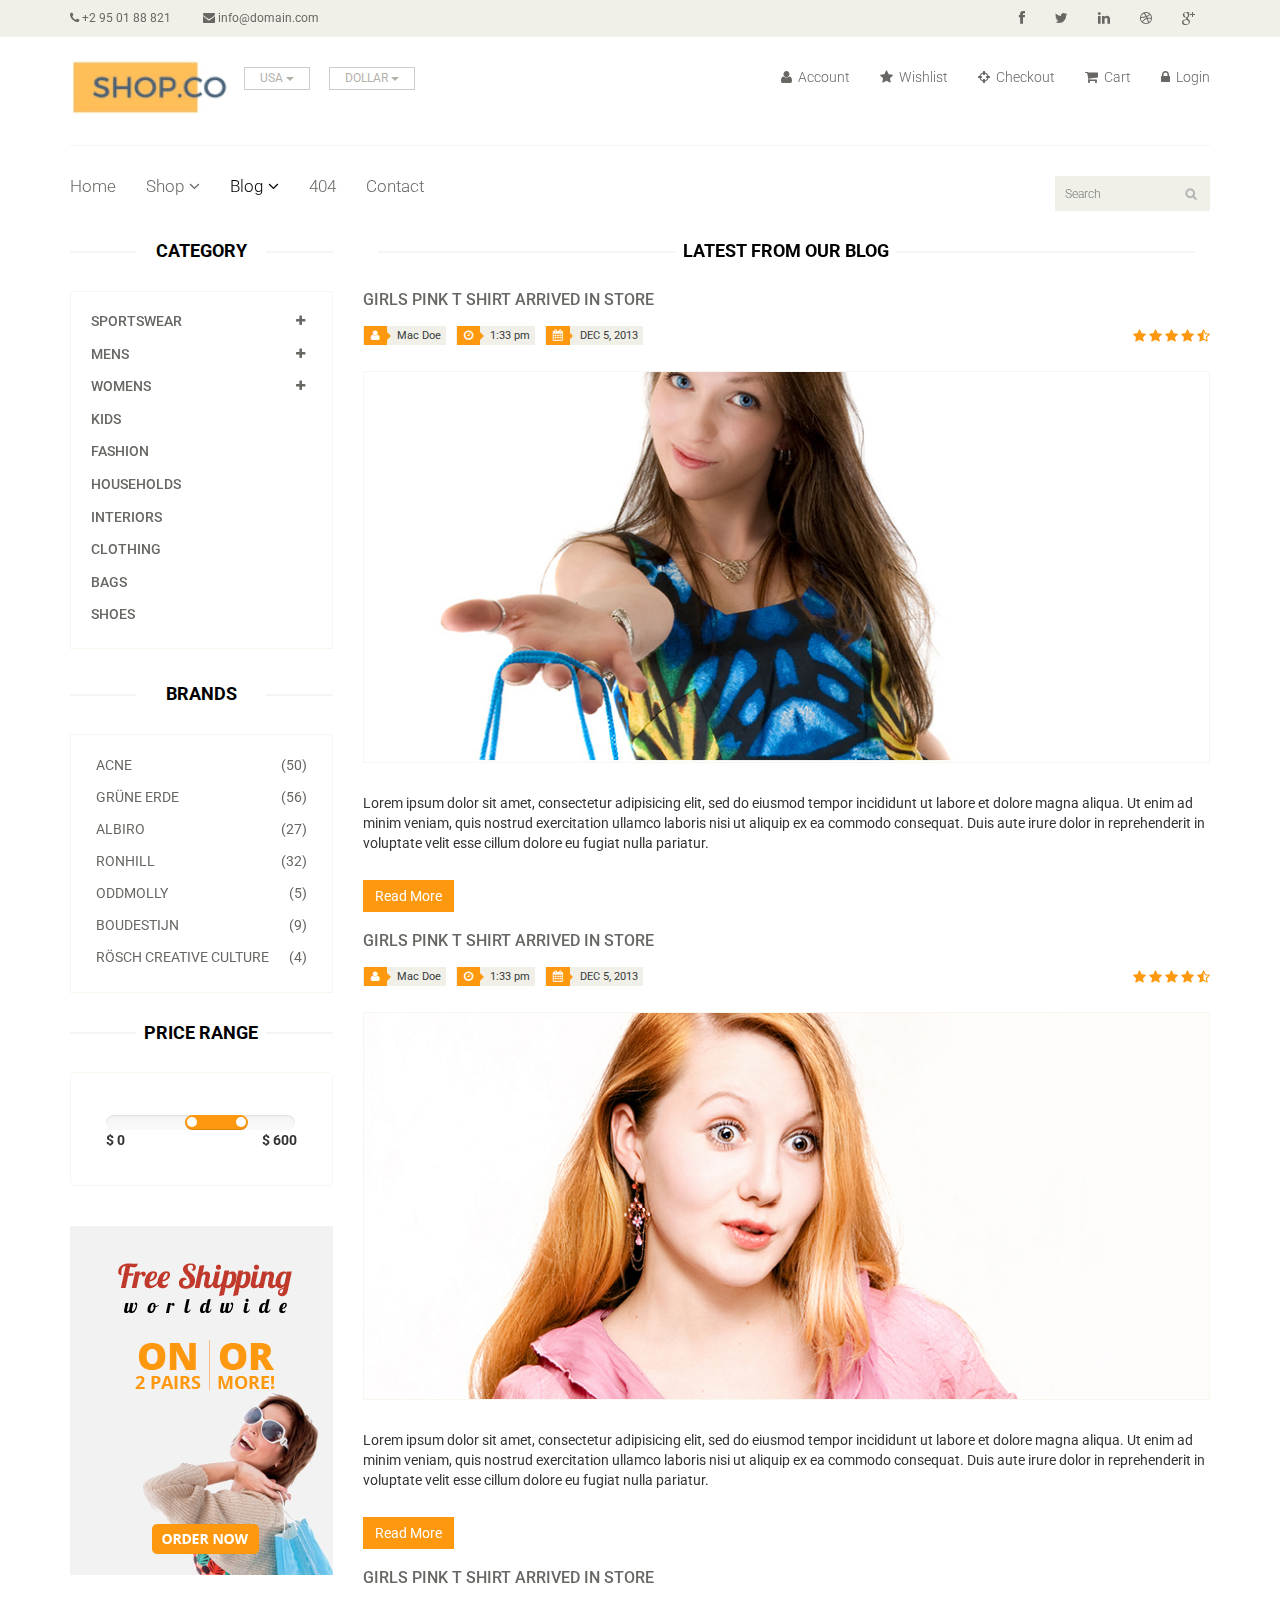
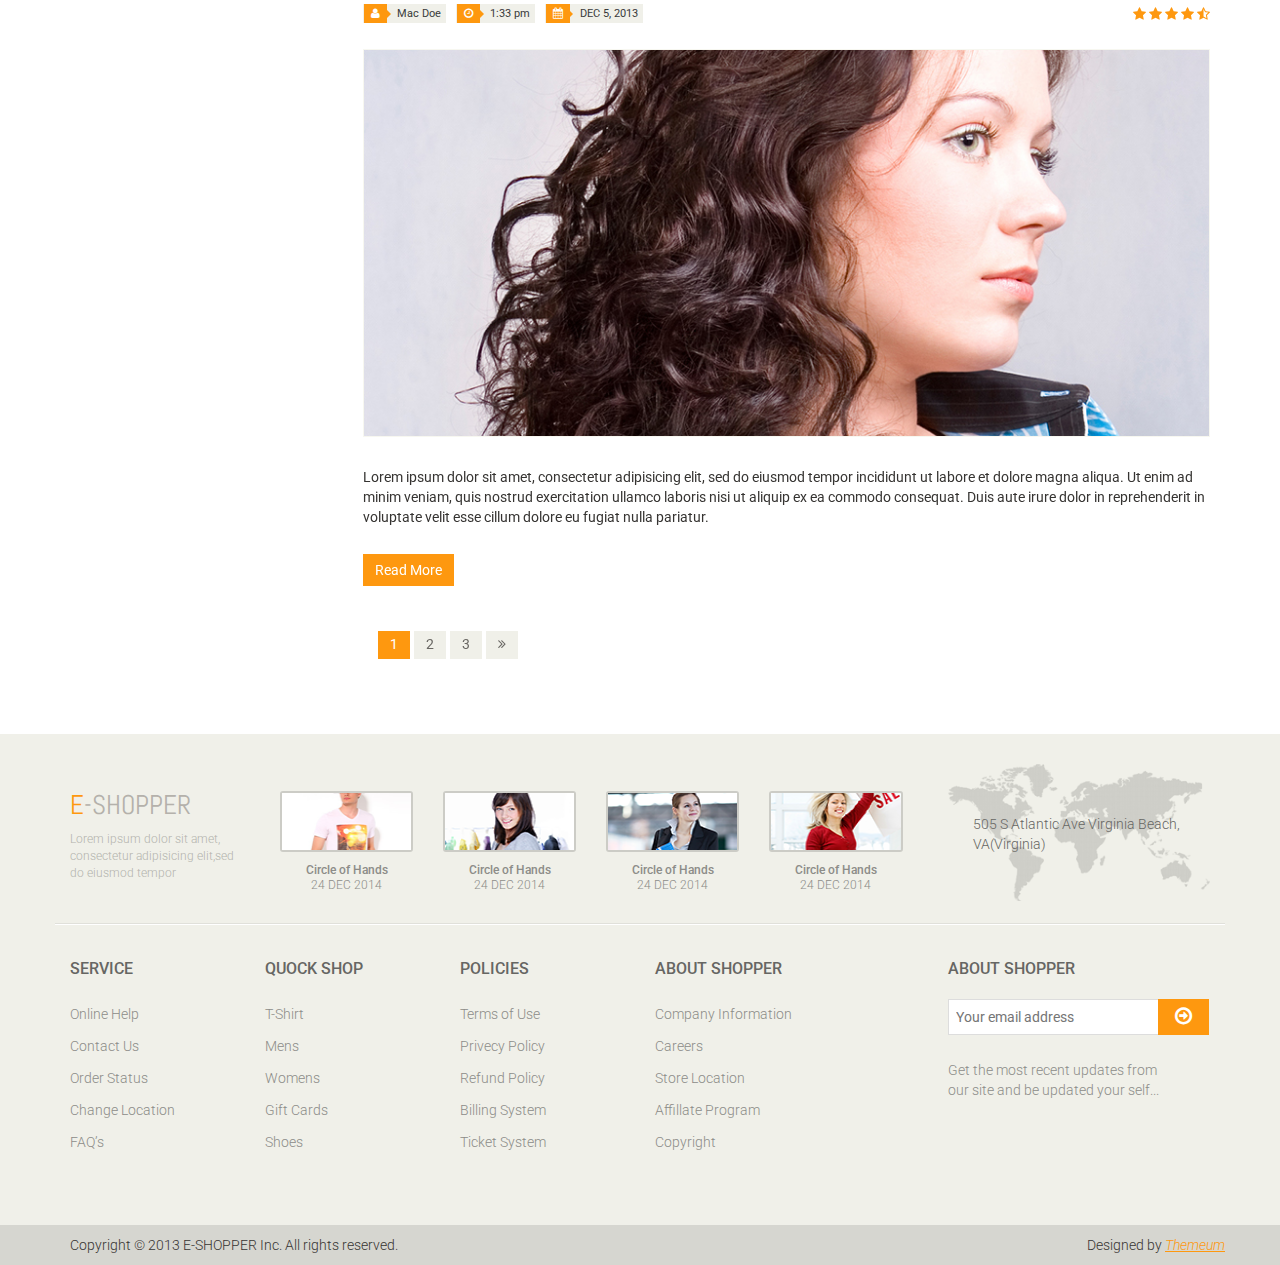
<file: Eshopper/blog.html>
<!DOCTYPE html>
<html lang="en">
<head>
    <meta charset="utf-8">
    <meta name="viewport" content="width=device-width, initial-scale=1.0">
    <meta name="description" content="">
    <meta name="author" content="">
    <title>Blog | E-Shopper</title>
    <link href="css/bootstrap.min.css" rel="stylesheet">
    <link href="css/font-awesome.min.css" rel="stylesheet">
    <link href="css/prettyPhoto.css" rel="stylesheet">
    <link href="css/price-range.css" rel="stylesheet">
    <link href="css/animate.css" rel="stylesheet">
	<link href="css/main.css" rel="stylesheet">
	<link href="css/responsive.css" rel="stylesheet">
    <!--[if lt IE 9]>
    <script src="js/html5shiv.js"></script>
    <script src="js/respond.min.js"></script>
    <![endif]-->       
    <link rel="shortcut icon" href="images/ico/favicon.ico">
    <link rel="apple-touch-icon-precomposed" sizes="144x144" href="images/ico/apple-touch-icon-144-precomposed.png">
    <link rel="apple-touch-icon-precomposed" sizes="114x114" href="images/ico/apple-touch-icon-114-precomposed.png">
    <link rel="apple-touch-icon-precomposed" sizes="72x72" href="images/ico/apple-touch-icon-72-precomposed.png">
    <link rel="apple-touch-icon-precomposed" href="images/ico/apple-touch-icon-57-precomposed.png">
</head><!--/head-->

<body>
	<header id="header"><!--header-->
		<div class="header_top"><!--header_top-->
			<div class="container">
				<div class="row">
					<div class="col-sm-6">
						<div class="contactinfo">
							<ul class="nav nav-pills">
								<li><a href=""><i class="fa fa-phone"></i> +2 95 01 88 821</a></li>
								<li><a href=""><i class="fa fa-envelope"></i> info@domain.com</a></li>
							</ul>
						</div>
					</div>
					<div class="col-sm-6">
						<div class="social-icons pull-right">
							<ul class="nav navbar-nav">
								<li><a href=""><i class="fa fa-facebook"></i></a></li>
								<li><a href=""><i class="fa fa-twitter"></i></a></li>
								<li><a href=""><i class="fa fa-linkedin"></i></a></li>
								<li><a href=""><i class="fa fa-dribbble"></i></a></li>
								<li><a href=""><i class="fa fa-google-plus"></i></a></li>
							</ul>
						</div>
					</div>
				</div>
			</div>
		</div><!--/header_top-->
		
		<div class="header-middle"><!--header-middle-->
			<div class="container">
				<div class="row">
					<div class="col-sm-4">
						<div class="logo pull-left">
							<a href="index.html"><img src="images/home/logo.png" alt="" /></a>
						</div>
						<div class="btn-group pull-right">
							<div class="btn-group">
								<button type="button" class="btn btn-default dropdown-toggle usa" data-toggle="dropdown">
									USA
									<span class="caret"></span>
								</button>
								<ul class="dropdown-menu">
									<li><a href="">Canada</a></li>
									<li><a href="">UK</a></li>
								</ul>
							</div>
							
							<div class="btn-group">
								<button type="button" class="btn btn-default dropdown-toggle usa" data-toggle="dropdown">
									DOLLAR
									<span class="caret"></span>
								</button>
								<ul class="dropdown-menu">
									<li><a href="">Canadian Dollar</a></li>
									<li><a href="">Pound</a></li>
								</ul>
							</div>
						</div>
					</div>
					<div class="col-sm-8">
						<div class="shop-menu pull-right">
							<ul class="nav navbar-nav">
								<li><a href=""><i class="fa fa-user"></i> Account</a></li>
								<li><a href=""><i class="fa fa-star"></i> Wishlist</a></li>
								<li><a href="checkout.html"><i class="fa fa-crosshairs"></i> Checkout</a></li>
								<li><a href="cart.html"><i class="fa fa-shopping-cart"></i> Cart</a></li>
								<li><a href="login.html"><i class="fa fa-lock"></i> Login</a></li>
							</ul>
						</div>
					</div>
				</div>
			</div>
		</div><!--/header-middle-->
	
		<div class="header-bottom"><!--header-bottom-->
			<div class="container">
				<div class="row">
					<div class="col-sm-9">
						<div class="navbar-header">
							<button type="button" class="navbar-toggle" data-toggle="collapse" data-target=".navbar-collapse">
								<span class="sr-only">Toggle navigation</span>
								<span class="icon-bar"></span>
								<span class="icon-bar"></span>
								<span class="icon-bar"></span>
							</button>
						</div>
						<div class="mainmenu pull-left">
							<ul class="nav navbar-nav collapse navbar-collapse">
								<li><a href="index.html">Home</a></li>
								<li class="dropdown"><a href="#">Shop<i class="fa fa-angle-down"></i></a>
                                    <ul role="menu" class="sub-menu">
                                        <li><a href="shop.html">Products</a></li>
										<li><a href="product-details.html">Product Details</a></li> 
										<li><a href="checkout.html">Checkout</a></li> 
										<li><a href="cart.html">Cart</a></li> 
										<li><a href="login.html">Login</a></li> 
                                    </ul>
                                </li> 
								<li class="dropdown"><a href="#" class="active">Blog<i class="fa fa-angle-down"></i></a>
                                    <ul role="menu" class="sub-menu">
                                        <li><a href="blog.html" class="active">Blog List</a></li>
										<li><a href="blog-single.html">Blog Single</a></li>
                                    </ul>
                                </li> 
								<li><a href="404.html">404</a></li>
								<li><a href="contact-us.html">Contact</a></li>
							</ul>
						</div>
					</div>
					<div class="col-sm-3">
						<div class="search_box pull-right">
							<input type="text" placeholder="Search"/>
						</div>
					</div>
				</div>
			</div>
		</div><!--/header-bottom-->
	</header><!--/header-->
	
	<section>
		<div class="container">
			<div class="row">
				<div class="col-sm-3">
					<div class="left-sidebar">
						<h2>Category</h2>
						<div class="panel-group category-products" id="accordian"><!--category-productsr-->
							<div class="panel panel-default">
								<div class="panel-heading">
									<h4 class="panel-title">
										<a data-toggle="collapse" data-parent="#accordian" href="#sportswear">
											<span class="badge pull-right"><i class="fa fa-plus"></i></span>
											Sportswear
										</a>
									</h4>
								</div>
								<div id="sportswear" class="panel-collapse collapse">
									<div class="panel-body">
										<ul>
											<li><a href="">Nike </a></li>
											<li><a href="">Under Armour </a></li>
											<li><a href="">Adidas </a></li>
											<li><a href="">Puma</a></li>
											<li><a href="">ASICS </a></li>
										</ul>
									</div>
								</div>
							</div>
							<div class="panel panel-default">
								<div class="panel-heading">
									<h4 class="panel-title">
										<a data-toggle="collapse" data-parent="#accordian" href="#mens">
											<span class="badge pull-right"><i class="fa fa-plus"></i></span>
											Mens
										</a>
									</h4>
								</div>
								<div id="mens" class="panel-collapse collapse">
									<div class="panel-body">
										<ul>
											<li><a href="">Fendi</a></li>
											<li><a href="">Guess</a></li>
											<li><a href="">Valentino</a></li>
											<li><a href="">Dior</a></li>
											<li><a href="">Versace</a></li>
											<li><a href="">Armani</a></li>
											<li><a href="">Prada</a></li>
											<li><a href="">Dolce and Gabbana</a></li>
											<li><a href="">Chanel</a></li>
											<li><a href="">Gucci</a></li>
										</ul>
									</div>
								</div>
							</div>
							
							<div class="panel panel-default">
								<div class="panel-heading">
									<h4 class="panel-title">
										<a data-toggle="collapse" data-parent="#accordian" href="#womens">
											<span class="badge pull-right"><i class="fa fa-plus"></i></span>
											Womens
										</a>
									</h4>
								</div>
								<div id="womens" class="panel-collapse collapse">
									<div class="panel-body">
										<ul>
											<li><a href="">Fendi</a></li>
											<li><a href="">Guess</a></li>
											<li><a href="">Valentino</a></li>
											<li><a href="">Dior</a></li>
											<li><a href="">Versace</a></li>
										</ul>
									</div>
								</div>
							</div>
							<div class="panel panel-default">
								<div class="panel-heading">
									<h4 class="panel-title"><a href="#">Kids</a></h4>
								</div>
							</div>
							<div class="panel panel-default">
								<div class="panel-heading">
									<h4 class="panel-title"><a href="#">Fashion</a></h4>
								</div>
							</div>
							<div class="panel panel-default">
								<div class="panel-heading">
									<h4 class="panel-title"><a href="#">Households</a></h4>
								</div>
							</div>
							<div class="panel panel-default">
								<div class="panel-heading">
									<h4 class="panel-title"><a href="#">Interiors</a></h4>
								</div>
							</div>
							<div class="panel panel-default">
								<div class="panel-heading">
									<h4 class="panel-title"><a href="#">Clothing</a></h4>
								</div>
							</div>
							<div class="panel panel-default">
								<div class="panel-heading">
									<h4 class="panel-title"><a href="#">Bags</a></h4>
								</div>
							</div>
							<div class="panel panel-default">
								<div class="panel-heading">
									<h4 class="panel-title"><a href="#">Shoes</a></h4>
								</div>
							</div>
						</div><!--/category-products-->
					
						<div class="brands_products"><!--brands_products-->
							<h2>Brands</h2>
							<div class="brands-name">
								<ul class="nav nav-pills nav-stacked">
									<li><a href=""> <span class="pull-right">(50)</span>Acne</a></li>
									<li><a href=""> <span class="pull-right">(56)</span>Grüne Erde</a></li>
									<li><a href=""> <span class="pull-right">(27)</span>Albiro</a></li>
									<li><a href=""> <span class="pull-right">(32)</span>Ronhill</a></li>
									<li><a href=""> <span class="pull-right">(5)</span>Oddmolly</a></li>
									<li><a href=""> <span class="pull-right">(9)</span>Boudestijn</a></li>
									<li><a href=""> <span class="pull-right">(4)</span>Rösch creative culture</a></li>
								</ul>
							</div>
						</div><!--/brands_products-->
						
						<div class="price-range"><!--price-range-->
							<h2>Price Range</h2>
							<div class="well">
								 <input type="text" class="span2" value="" data-slider-min="0" data-slider-max="600" data-slider-step="5" data-slider-value="[250,450]" id="sl2" ><br />
								 <b>$ 0</b> <b class="pull-right">$ 600</b>
							</div>
						</div><!--/price-range-->
						
						<div class="shipping text-center"><!--shipping-->
							<img src="images/home/shipping.jpg" alt="" />
						</div><!--/shipping-->
					</div>
				</div>
				<div class="col-sm-9">
					<div class="blog-post-area">
						<h2 class="title text-center">Latest From our Blog</h2>
						<div class="single-blog-post">
							<h3>Girls Pink T Shirt arrived in store</h3>
							<div class="post-meta">
								<ul>
									<li><i class="fa fa-user"></i> Mac Doe</li>
									<li><i class="fa fa-clock-o"></i> 1:33 pm</li>
									<li><i class="fa fa-calendar"></i> DEC 5, 2013</li>
								</ul>
								<span>
										<i class="fa fa-star"></i>
										<i class="fa fa-star"></i>
										<i class="fa fa-star"></i>
										<i class="fa fa-star"></i>
										<i class="fa fa-star-half-o"></i>
								</span>
							</div>
							<a href="">
								<img src="images/blog/blog-one.jpg" alt="">
							</a>
							<p>Lorem ipsum dolor sit amet, consectetur adipisicing elit, sed do eiusmod tempor incididunt ut labore et dolore magna aliqua. Ut enim ad minim veniam, quis nostrud exercitation ullamco laboris nisi ut aliquip ex ea commodo consequat. Duis aute irure dolor in reprehenderit in voluptate velit esse cillum dolore eu fugiat nulla pariatur.</p>
							<a  class="btn btn-primary" href="">Read More</a>
						</div>
						<div class="single-blog-post">
							<h3>Girls Pink T Shirt arrived in store</h3>
							<div class="post-meta">
								<ul>
									<li><i class="fa fa-user"></i> Mac Doe</li>
									<li><i class="fa fa-clock-o"></i> 1:33 pm</li>
									<li><i class="fa fa-calendar"></i> DEC 5, 2013</li>
								</ul>
								<span>
									<i class="fa fa-star"></i>
									<i class="fa fa-star"></i>
									<i class="fa fa-star"></i>
									<i class="fa fa-star"></i>
									<i class="fa fa-star-half-o"></i>
								</span>
							</div>
							<a href="">
								<img src="images/blog/blog-two.jpg" alt="">
							</a>
							<p>Lorem ipsum dolor sit amet, consectetur adipisicing elit, sed do eiusmod tempor incididunt ut labore et dolore magna aliqua. Ut enim ad minim veniam, quis nostrud exercitation ullamco laboris nisi ut aliquip ex ea commodo consequat. Duis aute irure dolor in reprehenderit in voluptate velit esse cillum dolore eu fugiat nulla pariatur.</p>
							<a  class="btn btn-primary" href="">Read More</a>
						</div>
						<div class="single-blog-post">
							<h3>Girls Pink T Shirt arrived in store</h3>
							<div class="post-meta">
								<ul>
									<li><i class="fa fa-user"></i> Mac Doe</li>
									<li><i class="fa fa-clock-o"></i> 1:33 pm</li>
									<li><i class="fa fa-calendar"></i> DEC 5, 2013</li>
								</ul>
								<span>
									<i class="fa fa-star"></i>
									<i class="fa fa-star"></i>
									<i class="fa fa-star"></i>
									<i class="fa fa-star"></i>
									<i class="fa fa-star-half-o"></i>
								</span>
							</div>
							<a href="">
								<img src="images/blog/blog-three.jpg" alt="">
							</a>
							<p>Lorem ipsum dolor sit amet, consectetur adipisicing elit, sed do eiusmod tempor incididunt ut labore et dolore magna aliqua. Ut enim ad minim veniam, quis nostrud exercitation ullamco laboris nisi ut aliquip ex ea commodo consequat. Duis aute irure dolor in reprehenderit in voluptate velit esse cillum dolore eu fugiat nulla pariatur.</p>
							<a  class="btn btn-primary" href="">Read More</a>
						</div>
						<div class="pagination-area">
							<ul class="pagination">
								<li><a href="" class="active">1</a></li>
								<li><a href="">2</a></li>
								<li><a href="">3</a></li>
								<li><a href=""><i class="fa fa-angle-double-right"></i></a></li>
							</ul>
						</div>
					</div>
				</div>
			</div>
		</div>
	</section>
	
	<footer id="footer"><!--Footer-->
		<div class="footer-top">
			<div class="container">
				<div class="row">
					<div class="col-sm-2">
						<div class="companyinfo">
							<h2><span>e</span>-shopper</h2>
							<p>Lorem ipsum dolor sit amet, consectetur adipisicing elit,sed do eiusmod tempor</p>
						</div>
					</div>
					<div class="col-sm-7">
						<div class="col-sm-3">
							<div class="video-gallery text-center">
								<a href="#">
									<div class="iframe-img">
										<img src="images/home/iframe1.png" alt="" />
									</div>
									<div class="overlay-icon">
										<i class="fa fa-play-circle-o"></i>
									</div>
								</a>
								<p>Circle of Hands</p>
								<h2>24 DEC 2014</h2>
							</div>
						</div>
						
						<div class="col-sm-3">
							<div class="video-gallery text-center">
								<a href="#">
									<div class="iframe-img">
										<img src="images/home/iframe2.png" alt="" />
									</div>
									<div class="overlay-icon">
										<i class="fa fa-play-circle-o"></i>
									</div>
								</a>
								<p>Circle of Hands</p>
								<h2>24 DEC 2014</h2>
							</div>
						</div>
						
						<div class="col-sm-3">
							<div class="video-gallery text-center">
								<a href="#">
									<div class="iframe-img">
										<img src="images/home/iframe3.png" alt="" />
									</div>
									<div class="overlay-icon">
										<i class="fa fa-play-circle-o"></i>
									</div>
								</a>
								<p>Circle of Hands</p>
								<h2>24 DEC 2014</h2>
							</div>
						</div>
						
						<div class="col-sm-3">
							<div class="video-gallery text-center">
								<a href="#">
									<div class="iframe-img">
										<img src="images/home/iframe4.png" alt="" />
									</div>
									<div class="overlay-icon">
										<i class="fa fa-play-circle-o"></i>
									</div>
								</a>
								<p>Circle of Hands</p>
								<h2>24 DEC 2014</h2>
							</div>
						</div>
					</div>
					<div class="col-sm-3">
						<div class="address">
							<img src="images/home/map.png" alt="" />
							<p>505 S Atlantic Ave Virginia Beach, VA(Virginia)</p>
						</div>
					</div>
				</div>
			</div>
		</div>
		
		<div class="footer-widget">
			<div class="container">
				<div class="row">
					<div class="col-sm-2">
						<div class="single-widget">
							<h2>Service</h2>
							<ul class="nav nav-pills nav-stacked">
								<li><a href="">Online Help</a></li>
								<li><a href="">Contact Us</a></li>
								<li><a href="">Order Status</a></li>
								<li><a href="">Change Location</a></li>
								<li><a href="">FAQ’s</a></li>
							</ul>
						</div>
					</div>
					<div class="col-sm-2">
						<div class="single-widget">
							<h2>Quock Shop</h2>
							<ul class="nav nav-pills nav-stacked">
								<li><a href="">T-Shirt</a></li>
								<li><a href="">Mens</a></li>
								<li><a href="">Womens</a></li>
								<li><a href="">Gift Cards</a></li>
								<li><a href="">Shoes</a></li>
							</ul>
						</div>
					</div>
					<div class="col-sm-2">
						<div class="single-widget">
							<h2>Policies</h2>
							<ul class="nav nav-pills nav-stacked">
								<li><a href="">Terms of Use</a></li>
								<li><a href="">Privecy Policy</a></li>
								<li><a href="">Refund Policy</a></li>
								<li><a href="">Billing System</a></li>
								<li><a href="">Ticket System</a></li>
							</ul>
						</div>
					</div>
					<div class="col-sm-2">
						<div class="single-widget">
							<h2>About Shopper</h2>
							<ul class="nav nav-pills nav-stacked">
								<li><a href="">Company Information</a></li>
								<li><a href="">Careers</a></li>
								<li><a href="">Store Location</a></li>
								<li><a href="">Affillate Program</a></li>
								<li><a href="">Copyright</a></li>
							</ul>
						</div>
					</div>
					<div class="col-sm-3 col-sm-offset-1">
						<div class="single-widget">
							<h2>About Shopper</h2>
							<form action="#" class="searchform">
								<input type="text" placeholder="Your email address" />
								<button type="submit" class="btn btn-default"><i class="fa fa-arrow-circle-o-right"></i></button>
								<p>Get the most recent updates from <br />our site and be updated your self...</p>
							</form>
						</div>
					</div>
					
				</div>
			</div>
		</div>
		
		<div class="footer-bottom">
			<div class="container">
				<div class="row">
					<p class="pull-left">Copyright © 2013 E-SHOPPER Inc. All rights reserved.</p>
					<p class="pull-right">Designed by <span><a target="_blank" href="http://www.themeum.com">Themeum</a></span></p>
				</div>
			</div>
		</div>
		
	</footer><!--/Footer-->
	

  
    <script src="js/jquery.js"></script>
	<script src="js/price-range.js"></script>
	<script src="js/jquery.scrollUp.min.js"></script>
	<script src="js/bootstrap.min.js"></script>
    <script src="js/jquery.prettyPhoto.js"></script>
    <script src="js/main.js"></script>
</body>
</html>
</file>
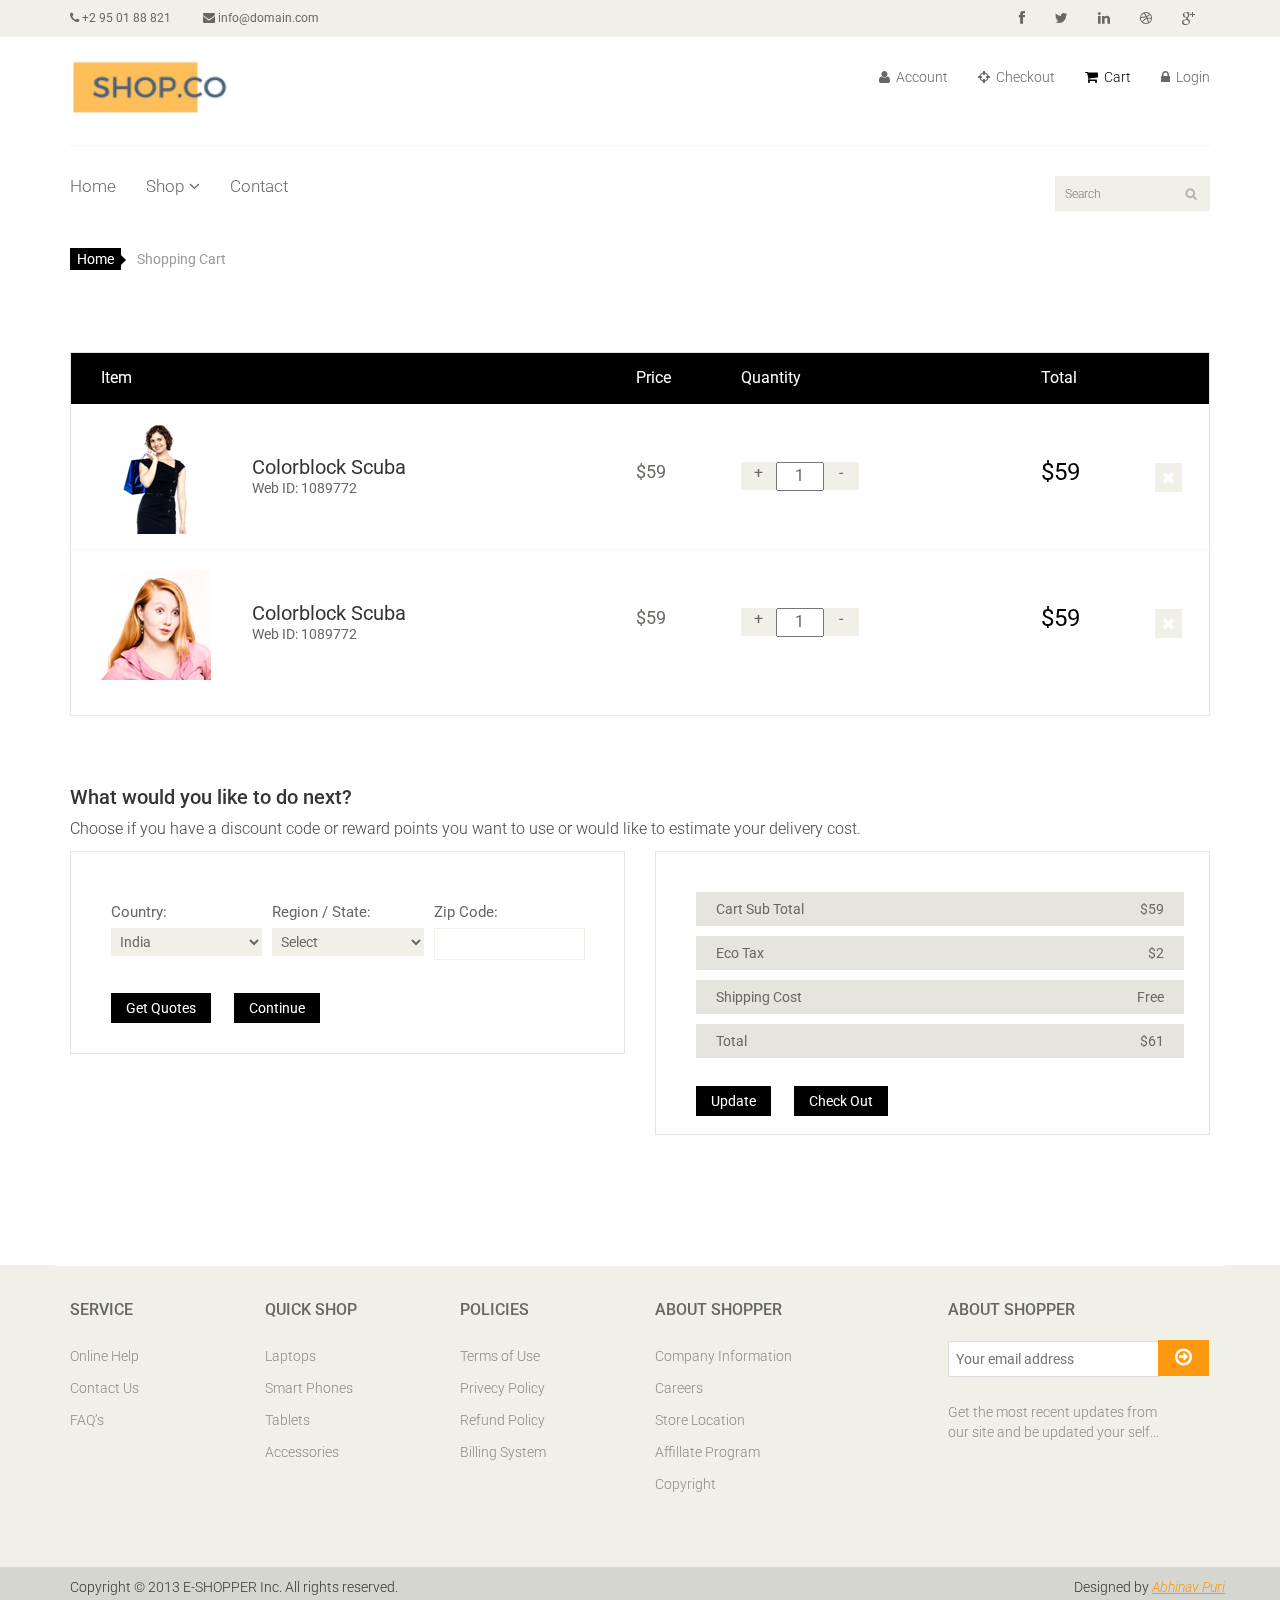
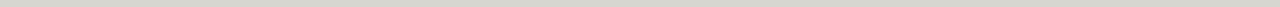
<file: Eshopper/cart.html>
<!DOCTYPE html>
<html lang="en">
<head>
    <meta charset="utf-8">
    <meta name="viewport" content="width=device-width, initial-scale=1.0">
    <meta name="description" content="">
    <meta name="author" content="">
    <title>Cart | E-Shopper</title>
    <link href="css/bootstrap.min.css" rel="stylesheet">
    <link href="css/font-awesome.min.css" rel="stylesheet">
    <link href="css/prettyPhoto.css" rel="stylesheet">
    <link href="css/price-range.css" rel="stylesheet">
    <link href="css/animate.css" rel="stylesheet">
	<link href="css/main.css" rel="stylesheet">
	<link href="css/responsive.css" rel="stylesheet">
    <!--[if lt IE 9]>
    <script src="js/html5shiv.js"></script>
    <script src="js/respond.min.js"></script>
    <![endif]-->       
    <link rel="shortcut icon" href="images/ico/favicon.ico">
    <link rel="apple-touch-icon-precomposed" sizes="144x144" href="images/ico/apple-touch-icon-144-precomposed.png">
    <link rel="apple-touch-icon-precomposed" sizes="114x114" href="images/ico/apple-touch-icon-114-precomposed.png">
    <link rel="apple-touch-icon-precomposed" sizes="72x72" href="images/ico/apple-touch-icon-72-precomposed.png">
    <link rel="apple-touch-icon-precomposed" href="images/ico/apple-touch-icon-57-precomposed.png">
</head><!--/head-->

<body>
	<header id="header"><!--header-->
		<div class="header_top"><!--header_top-->
			<div class="container">
				<div class="row">
					<div class="col-sm-6">
						<div class="contactinfo">
							<ul class="nav nav-pills">
								<li><a href=""><i class="fa fa-phone"></i> +2 95 01 88 821</a></li>
								<li><a href=""><i class="fa fa-envelope"></i> info@domain.com</a></li>
							</ul>
						</div>
					</div>
					<div class="col-sm-6">
						<div class="social-icons pull-right">
							<ul class="nav navbar-nav">
								<li><a href=""><i class="fa fa-facebook"></i></a></li>
								<li><a href=""><i class="fa fa-twitter"></i></a></li>
								<li><a href=""><i class="fa fa-linkedin"></i></a></li>
								<li><a href=""><i class="fa fa-dribbble"></i></a></li>
								<li><a href=""><i class="fa fa-google-plus"></i></a></li>
							</ul>
						</div>
					</div>
				</div>
			</div>
		</div><!--/header_top-->
		
		<div class="header-middle"><!--header-middle-->
			<div class="container">
				<div class="row">
					<div class="col-sm-4">
						<div class="logo pull-left">
							<a href="index.html"><img src="images/home/logo.png" alt="" /></a>
						</div>
						
					</div>
					<div class="col-sm-8">
						<div class="shop-menu pull-right">
							<ul class="nav navbar-nav">
								<li><a href=""><i class="fa fa-user"></i> Account</a></li>
								<li><a href="checkout.html"><i class="fa fa-crosshairs"></i> Checkout</a></li>
								<li><a href="cart.html" class="active"><i class="fa fa-shopping-cart"></i> Cart</a></li>
								<li><a href="login.html"><i class="fa fa-lock"></i> Login</a></li>
							</ul>
						</div>
					</div>
				</div>
			</div>
		</div><!--/header-middle-->
	
		<div class="header-bottom"><!--header-bottom-->
			<div class="container">
				<div class="row">
					<div class="col-sm-9">
						<div class="navbar-header">
							<button type="button" class="navbar-toggle" data-toggle="collapse" data-target=".navbar-collapse">
								<span class="sr-only">Toggle navigation</span>
								<span class="icon-bar"></span>
								<span class="icon-bar"></span>
								<span class="icon-bar"></span>
							</button>
						</div>
						<div class="mainmenu pull-left">
							<ul class="nav navbar-nav collapse navbar-collapse">
								<li><a href="index.html">Home</a></li>
								<li class="dropdown"><a href="#">Shop<i class="fa fa-angle-down"></i></a>
                                    <ul role="menu" class="sub-menu">
                                        <li><a href="shop.html">Products</a></li>
										<li><a href="product-details.html">Product Details</a></li> 
										<li><a href="checkout.html">Checkout</a></li> 
										<li><a href="cart.html" class="active">Cart</a></li> 
										<li><a href="login.html">Login</a></li> 
                                    </ul>
                                </li> 
							
								<li><a href="contact-us.html">Contact</a></li>
							</ul>
						</div>
					</div>
					<div class="col-sm-3">
						<div class="search_box pull-right">
							<input type="text" placeholder="Search"/>
						</div>
					</div>
				</div>
			</div>
		</div><!--/header-bottom-->
	</header><!--/header-->

	<section id="cart_items">
		<div class="container">
			<div class="breadcrumbs">
				<ol class="breadcrumb">
				  <li><a href="#">Home</a></li>
				  <li class="active">Shopping Cart</li>
				</ol>
			</div>
			<div class="table-responsive cart_info">
				<table class="table table-condensed">
					<thead>
						<tr class="cart_menu">
							<td class="image">Item</td>
							<td class="description"></td>
							<td class="price">Price</td>
							<td class="quantity">Quantity</td>
							<td class="total">Total</td>
							<td></td>
						</tr>
					</thead>
					<tbody>
						<tr>
							<td class="cart_product">
								<a href=""><img src="images/cart/one.png" alt=""></a>
							</td>
							<td class="cart_description">
								<h4><a href="">Colorblock Scuba</a></h4>
								<p>Web ID: 1089772</p>
							</td>
							<td class="cart_price">
								<p>$59</p>
							</td>
							<td class="cart_quantity">
								<div class="cart_quantity_button">
									<a class="cart_quantity_up" href=""> + </a>
									<input class="cart_quantity_input" type="text" name="quantity" value="1" autocomplete="off" size="2">
									<a class="cart_quantity_down" href=""> - </a>
								</div>
							</td>
							<td class="cart_total">
								<p class="cart_total_price">$59</p>
							</td>
							<td class="cart_delete">
								<a class="cart_quantity_delete" href=""><i class="fa fa-times"></i></a>
							</td>
						</tr>

						<tr>
							<td class="cart_product">
								<a href=""><img src="images/cart/two.png" alt=""></a>
							</td>
							<td class="cart_description">
								<h4><a href="">Colorblock Scuba</a></h4>
								<p>Web ID: 1089772</p>
							</td>
							<td class="cart_price">
								<p>$59</p>
							</td>
							<td class="cart_quantity">
								<div class="cart_quantity_button">
									<a class="cart_quantity_up" href=""> + </a>
									<input class="cart_quantity_input" type="text" name="quantity" value="1" autocomplete="off" size="2">
									<a class="cart_quantity_down" href=""> - </a>
								</div>
							</td>
							<td class="cart_total">
								<p class="cart_total_price">$59</p>
							</td>
							<td class="cart_delete">
								<a class="cart_quantity_delete" href=""><i class="fa fa-times"></i></a>
							</td>
						</tr>
					
					</tbody>
				</table>
			</div>
		</div>
	</section> <!--/#cart_items-->

	<section id="do_action">
		<div class="container">
			<div class="heading">
				<h3>What would you like to do next?</h3>
				<p>Choose if you have a discount code or reward points you want to use or would like to estimate your delivery cost.</p>
			</div>
			<div class="row">
				<div class="col-sm-6">
					<div class="chose_area">
						
						<ul class="user_info">
							<li class="single_field">
								<label>Country:</label>
								<select>
									<option>India</option>
								</select>
								
							</li>
							<li class="single_field">
								<label>Region / State:</label>
								<select>
									<option>Select</option>
									<option>Ambala City</option>
									<option>Chandigarh</option>
									<option>Dehli</option>
									<option>Pune</option>
								</select>
							
							</li>
							<li class="single_field zip-field">
								<label>Zip Code:</label>
								<input type="text">
							</li>
						</ul>
						<a class="btn btn-default update" href="">Get Quotes</a>
						<a class="btn btn-default check_out" href="">Continue</a>
					</div>
				</div>
				<div class="col-sm-6">
					<div class="total_area">
						<ul>
							<li>Cart Sub Total <span>$59</span></li>
							<li>Eco Tax <span>$2</span></li>
							<li>Shipping Cost <span>Free</span></li>
							<li>Total <span>$61</span></li>
						</ul>
							<a class="btn btn-default update" href="">Update</a>
							<a class="btn btn-default check_out" href="">Check Out</a>
					</div>
				</div>
			</div>
		</div>
	</section><!--/#do_action-->

	<footer id="footer"><!--Footer-->
		
		<div class="footer-widget">
			<div class="container">
				<div class="row">
					<div class="col-sm-2">
						<div class="single-widget">
							<h2>Service</h2>
							<ul class="nav nav-pills nav-stacked">
								<li><a href="#">Online Help</a></li>
								<li><a href="#">Contact Us</a></li>
								<li><a href="#">FAQ’s</a></li>
							</ul>
						</div>
					</div>
					<div class="col-sm-2">
						<div class="single-widget">
							<h2>Quick Shop</h2>
							<ul class="nav nav-pills nav-stacked">
								<li><a href="#">Laptops</a></li>
								<li><a href="#">Smart Phones</a></li>
								<li><a href="#">Tablets</a></li>
								<li><a href="#">Accessories</a></li>
							</ul>
						</div>
					</div>
					<div class="col-sm-2">
						<div class="single-widget">
							<h2>Policies</h2>
							<ul class="nav nav-pills nav-stacked">
								<li><a href="#">Terms of Use</a></li>
								<li><a href="#">Privecy Policy</a></li>
								<li><a href="#">Refund Policy</a></li>
								<li><a href="#">Billing System</a></li>
							</ul>
						</div>
					</div>
					<div class="col-sm-2">
						<div class="single-widget">
							<h2>About Shopper</h2>
							<ul class="nav nav-pills nav-stacked">
								<li><a href="#">Company Information</a></li>
								<li><a href="#">Careers</a></li>
								<li><a href="#">Store Location</a></li>
								<li><a href="#">Affillate Program</a></li>
								<li><a href="#">Copyright</a></li>
							</ul>
						</div>
					</div>
					<div class="col-sm-3 col-sm-offset-1">
						<div class="single-widget">
							<h2>About Shopper</h2>
							<form action="#" class="searchform">
								<input type="text" placeholder="Your email address" />
								<button type="submit" class="btn btn-default"><i class="fa fa-arrow-circle-o-right"></i></button>
								<p>Get the most recent updates from <br />our site and be updated your self...</p>
							</form>
						</div>
					</div>
					
				</div>
			</div>
		</div>
		
		<div class="footer-bottom">
			<div class="container">
				<div class="row">
					<p class="pull-left">Copyright © 2013 E-SHOPPER Inc. All rights reserved.</p>
					<p class="pull-right">Designed by <span><a target="_blank" href="http://www.themeum.com">Abhinav Puri</a></span></p>
				</div>
			</div>
		</div>
		
	</footer><!--/Footer-->
	

	
    <script src="js/jquery.js"></script>
	<script src="js/bootstrap.min.js"></script>
	<script src="js/jquery.scrollUp.min.js"></script>
    <script src="js/jquery.prettyPhoto.js"></script>
    <script src="js/main.js"></script>
</body>
</html>
</file>
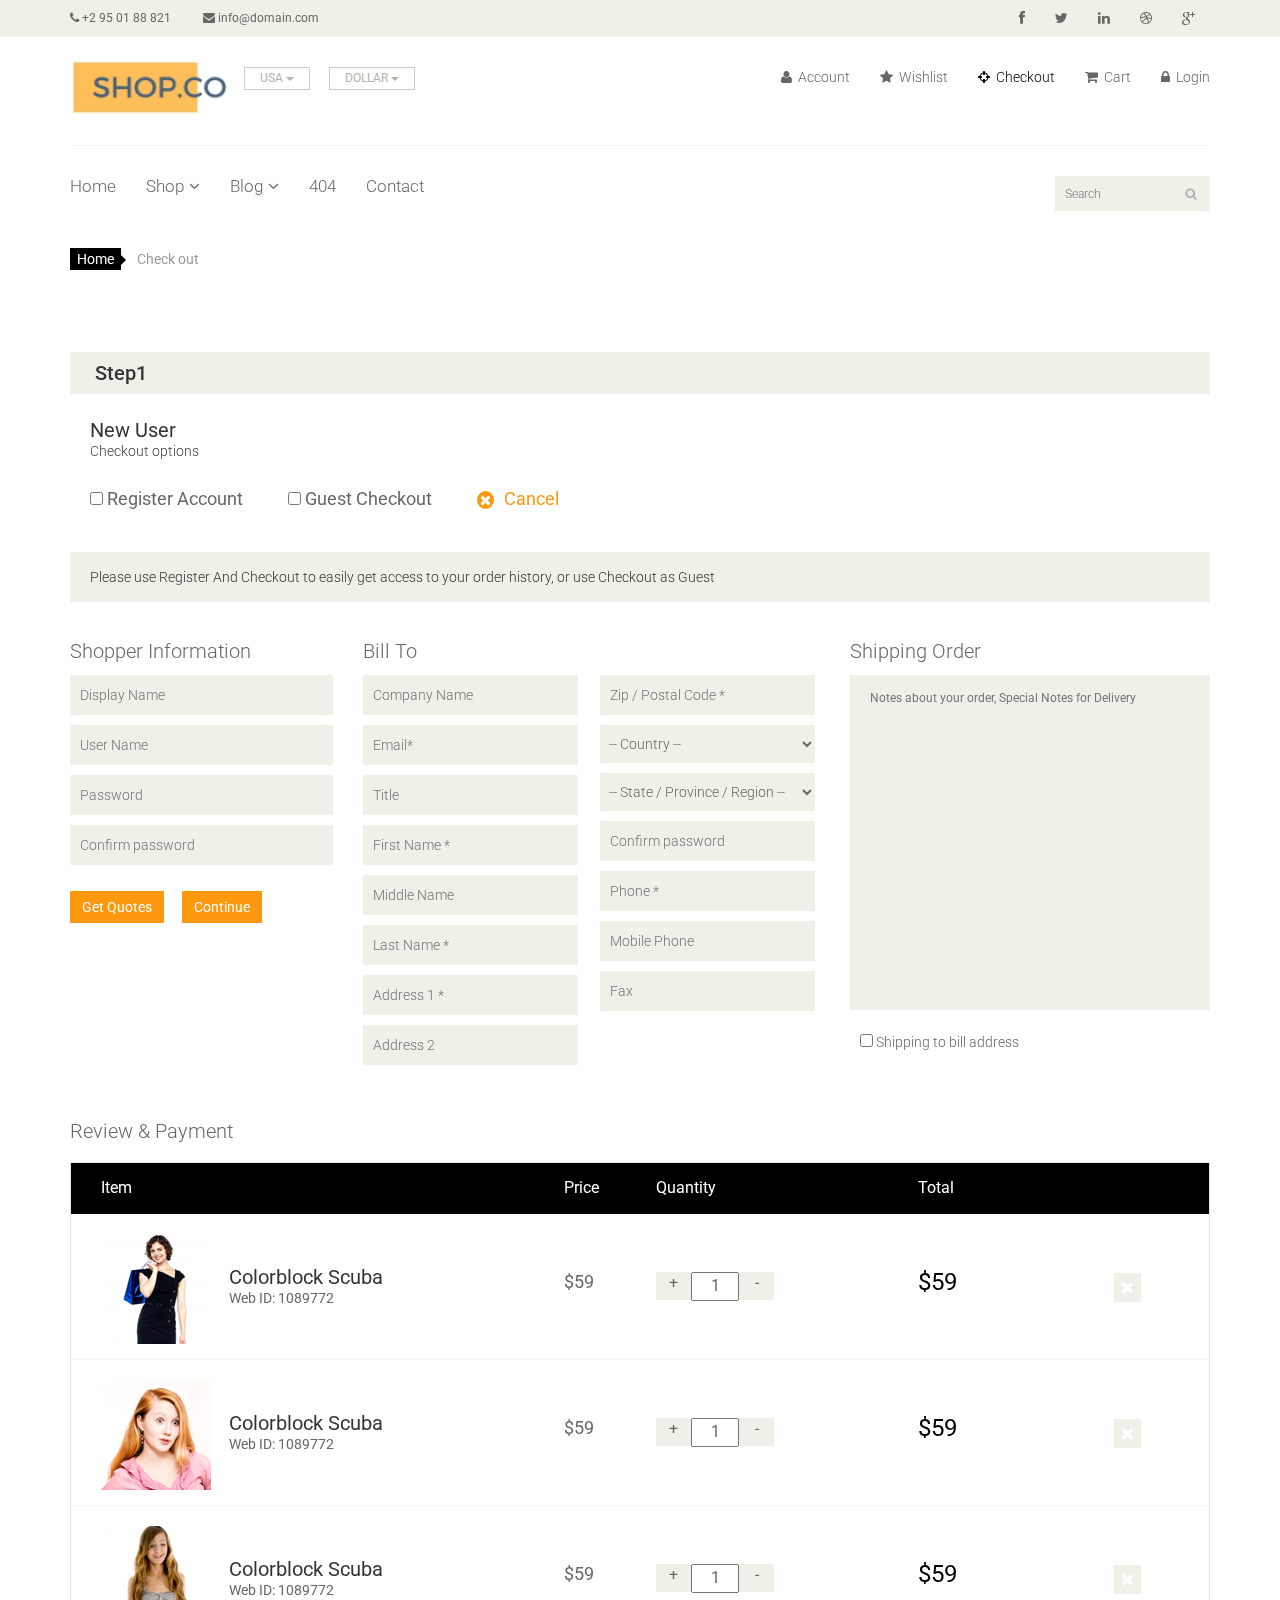
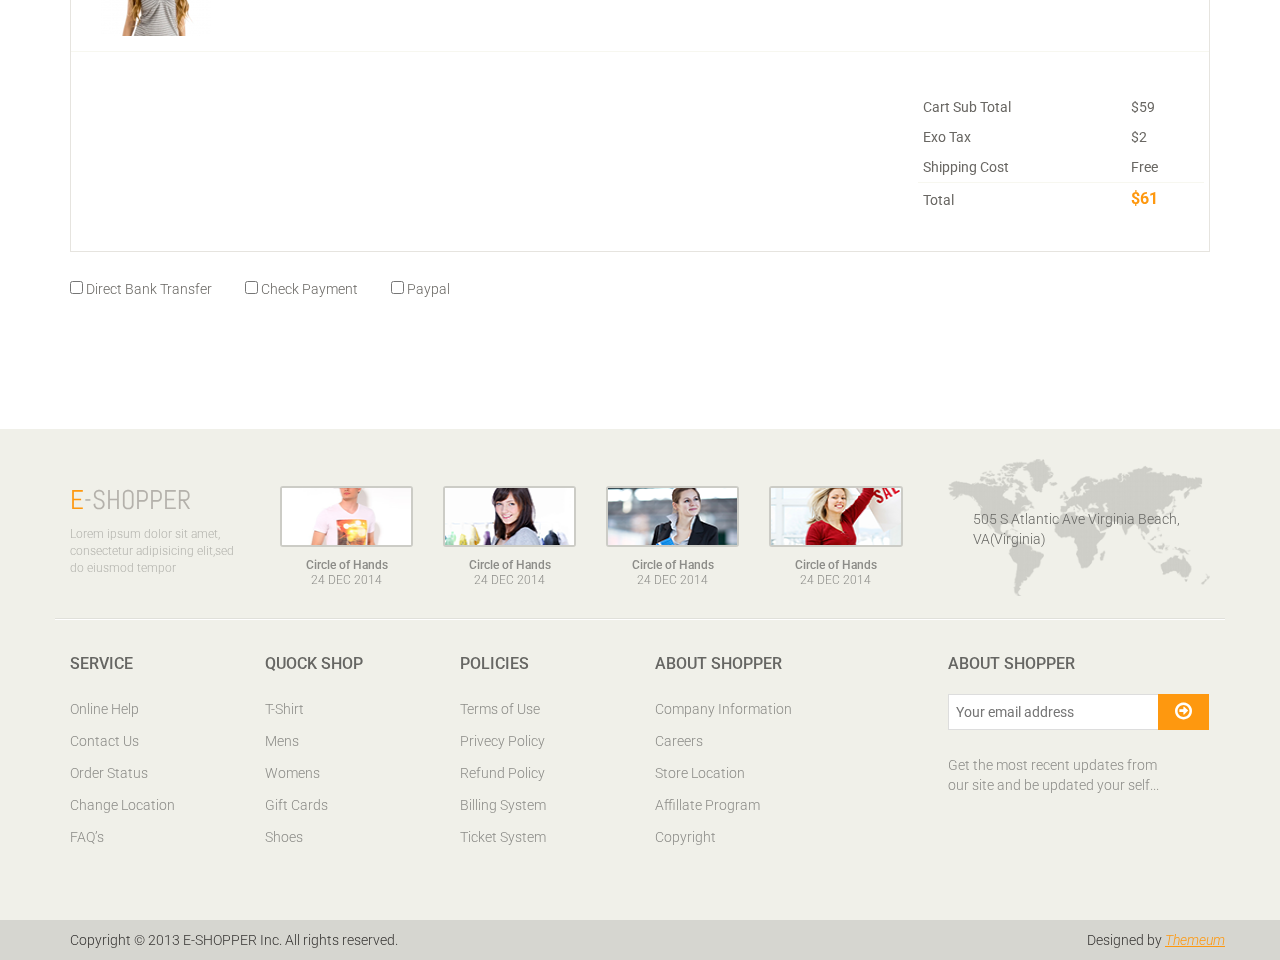
<file: Eshopper/checkout.html>
<!DOCTYPE html>
<html lang="en">
<head>
    <meta charset="utf-8">
    <meta name="viewport" content="width=device-width, initial-scale=1.0">
    <meta name="description" content="">
    <meta name="author" content="">
    <title>Checkout | E-Shopper</title>
    <link href="css/bootstrap.min.css" rel="stylesheet">
    <link href="css/font-awesome.min.css" rel="stylesheet">
    <link href="css/prettyPhoto.css" rel="stylesheet">
    <link href="css/price-range.css" rel="stylesheet">
    <link href="css/animate.css" rel="stylesheet">
	<link href="css/main.css" rel="stylesheet">
	<link href="css/responsive.css" rel="stylesheet">
    <!--[if lt IE 9]>
    <script src="js/html5shiv.js"></script>
    <script src="js/respond.min.js"></script>
    <![endif]-->       
    <link rel="shortcut icon" href="images/ico/favicon.ico">
    <link rel="apple-touch-icon-precomposed" sizes="144x144" href="images/ico/apple-touch-icon-144-precomposed.png">
    <link rel="apple-touch-icon-precomposed" sizes="114x114" href="images/ico/apple-touch-icon-114-precomposed.png">
    <link rel="apple-touch-icon-precomposed" sizes="72x72" href="images/ico/apple-touch-icon-72-precomposed.png">
    <link rel="apple-touch-icon-precomposed" href="images/ico/apple-touch-icon-57-precomposed.png">
</head><!--/head-->

<body>
	<header id="header"><!--header-->
		<div class="header_top"><!--header_top-->
			<div class="container">
				<div class="row">
					<div class="col-sm-6">
						<div class="contactinfo">
							<ul class="nav nav-pills">
								<li><a href=""><i class="fa fa-phone"></i> +2 95 01 88 821</a></li>
								<li><a href=""><i class="fa fa-envelope"></i> info@domain.com</a></li>
							</ul>
						</div>
					</div>
					<div class="col-sm-6">
						<div class="social-icons pull-right">
							<ul class="nav navbar-nav">
								<li><a href=""><i class="fa fa-facebook"></i></a></li>
								<li><a href=""><i class="fa fa-twitter"></i></a></li>
								<li><a href=""><i class="fa fa-linkedin"></i></a></li>
								<li><a href=""><i class="fa fa-dribbble"></i></a></li>
								<li><a href=""><i class="fa fa-google-plus"></i></a></li>
							</ul>
						</div>
					</div>
				</div>
			</div>
		</div><!--/header_top-->
		
		<div class="header-middle"><!--header-middle-->
			<div class="container">
				<div class="row">
					<div class="col-sm-4">
						<div class="logo pull-left">
							<a href="index.html"><img src="images/home/logo.png" alt="" /></a>
						</div>
						<div class="btn-group pull-right">
							<div class="btn-group">
								<button type="button" class="btn btn-default dropdown-toggle usa" data-toggle="dropdown">
									USA
									<span class="caret"></span>
								</button>
								<ul class="dropdown-menu">
									<li><a href="">Canada</a></li>
									<li><a href="">UK</a></li>
								</ul>
							</div>
							
							<div class="btn-group">
								<button type="button" class="btn btn-default dropdown-toggle usa" data-toggle="dropdown">
									DOLLAR
									<span class="caret"></span>
								</button>
								<ul class="dropdown-menu">
									<li><a href="">Canadian Dollar</a></li>
									<li><a href="">Pound</a></li>
								</ul>
							</div>
						</div>
					</div>
					<div class="col-sm-8">
						<div class="shop-menu pull-right">
							<ul class="nav navbar-nav">
								<li><a href=""><i class="fa fa-user"></i> Account</a></li>
								<li><a href=""><i class="fa fa-star"></i> Wishlist</a></li>
								<li><a href="checkout.html" class="active"><i class="fa fa-crosshairs"></i> Checkout</a></li>
								<li><a href="cart.html"><i class="fa fa-shopping-cart"></i> Cart</a></li>
								<li><a href="login.html"><i class="fa fa-lock"></i> Login</a></li>
							</ul>
						</div>
					</div>
				</div>
			</div>
		</div><!--/header-middle-->
	
		<div class="header-bottom"><!--header-bottom-->
			<div class="container">
				<div class="row">
					<div class="col-sm-9">
						<div class="navbar-header">
							<button type="button" class="navbar-toggle" data-toggle="collapse" data-target=".navbar-collapse">
								<span class="sr-only">Toggle navigation</span>
								<span class="icon-bar"></span>
								<span class="icon-bar"></span>
								<span class="icon-bar"></span>
							</button>
						</div>
						<div class="mainmenu pull-left">
							<ul class="nav navbar-nav collapse navbar-collapse">
								<li><a href="index.html">Home</a></li>
								<li class="dropdown"><a href="#">Shop<i class="fa fa-angle-down"></i></a>
                                    <ul role="menu" class="sub-menu">
                                        <li><a href="shop.html">Products</a></li>
										<li><a href="product-details.html">Product Details</a></li> 
										<li><a href="checkout.html" class="active">Checkout</a></li> 
										<li><a href="cart.html">Cart</a></li> 
										<li><a href="login.html">Login</a></li> 
                                    </ul>
                                </li> 
								<li class="dropdown"><a href="#">Blog<i class="fa fa-angle-down"></i></a>
                                    <ul role="menu" class="sub-menu">
                                        <li><a href="blog.html">Blog List</a></li>
										<li><a href="blog-single.html">Blog Single</a></li>
                                    </ul>
                                </li> 
								<li><a href="404.html">404</a></li>
								<li><a href="contact-us.html">Contact</a></li>
							</ul>
						</div>
					</div>
					<div class="col-sm-3">
						<div class="search_box pull-right">
							<input type="text" placeholder="Search"/>
						</div>
					</div>
				</div>
			</div>
		</div><!--/header-bottom-->
	</header><!--/header-->

	<section id="cart_items">
		<div class="container">
			<div class="breadcrumbs">
				<ol class="breadcrumb">
				  <li><a href="#">Home</a></li>
				  <li class="active">Check out</li>
				</ol>
			</div><!--/breadcrums-->

			<div class="step-one">
				<h2 class="heading">Step1</h2>
			</div>
			<div class="checkout-options">
				<h3>New User</h3>
				<p>Checkout options</p>
				<ul class="nav">
					<li>
						<label><input type="checkbox"> Register Account</label>
					</li>
					<li>
						<label><input type="checkbox"> Guest Checkout</label>
					</li>
					<li>
						<a href=""><i class="fa fa-times"></i>Cancel</a>
					</li>
				</ul>
			</div><!--/checkout-options-->

			<div class="register-req">
				<p>Please use Register And Checkout to easily get access to your order history, or use Checkout as Guest</p>
			</div><!--/register-req-->

			<div class="shopper-informations">
				<div class="row">
					<div class="col-sm-3">
						<div class="shopper-info">
							<p>Shopper Information</p>
							<form>
								<input type="text" placeholder="Display Name">
								<input type="text" placeholder="User Name">
								<input type="password" placeholder="Password">
								<input type="password" placeholder="Confirm password">
							</form>
							<a class="btn btn-primary" href="">Get Quotes</a>
							<a class="btn btn-primary" href="">Continue</a>
						</div>
					</div>
					<div class="col-sm-5 clearfix">
						<div class="bill-to">
							<p>Bill To</p>
							<div class="form-one">
								<form>
									<input type="text" placeholder="Company Name">
									<input type="text" placeholder="Email*">
									<input type="text" placeholder="Title">
									<input type="text" placeholder="First Name *">
									<input type="text" placeholder="Middle Name">
									<input type="text" placeholder="Last Name *">
									<input type="text" placeholder="Address 1 *">
									<input type="text" placeholder="Address 2">
								</form>
							</div>
							<div class="form-two">
								<form>
									<input type="text" placeholder="Zip / Postal Code *">
									<select>
										<option>-- Country --</option>
										<option>United States</option>
										<option>Bangladesh</option>
										<option>UK</option>
										<option>India</option>
										<option>Pakistan</option>
										<option>Ucrane</option>
										<option>Canada</option>
										<option>Dubai</option>
									</select>
									<select>
										<option>-- State / Province / Region --</option>
										<option>United States</option>
										<option>Bangladesh</option>
										<option>UK</option>
										<option>India</option>
										<option>Pakistan</option>
										<option>Ucrane</option>
										<option>Canada</option>
										<option>Dubai</option>
									</select>
									<input type="password" placeholder="Confirm password">
									<input type="text" placeholder="Phone *">
									<input type="text" placeholder="Mobile Phone">
									<input type="text" placeholder="Fax">
								</form>
							</div>
						</div>
					</div>
					<div class="col-sm-4">
						<div class="order-message">
							<p>Shipping Order</p>
							<textarea name="message"  placeholder="Notes about your order, Special Notes for Delivery" rows="16"></textarea>
							<label><input type="checkbox"> Shipping to bill address</label>
						</div>	
					</div>					
				</div>
			</div>
			<div class="review-payment">
				<h2>Review & Payment</h2>
			</div>

			<div class="table-responsive cart_info">
				<table class="table table-condensed">
					<thead>
						<tr class="cart_menu">
							<td class="image">Item</td>
							<td class="description"></td>
							<td class="price">Price</td>
							<td class="quantity">Quantity</td>
							<td class="total">Total</td>
							<td></td>
						</tr>
					</thead>
					<tbody>
						<tr>
							<td class="cart_product">
								<a href=""><img src="images/cart/one.png" alt=""></a>
							</td>
							<td class="cart_description">
								<h4><a href="">Colorblock Scuba</a></h4>
								<p>Web ID: 1089772</p>
							</td>
							<td class="cart_price">
								<p>$59</p>
							</td>
							<td class="cart_quantity">
								<div class="cart_quantity_button">
									<a class="cart_quantity_up" href=""> + </a>
									<input class="cart_quantity_input" type="text" name="quantity" value="1" autocomplete="off" size="2">
									<a class="cart_quantity_down" href=""> - </a>
								</div>
							</td>
							<td class="cart_total">
								<p class="cart_total_price">$59</p>
							</td>
							<td class="cart_delete">
								<a class="cart_quantity_delete" href=""><i class="fa fa-times"></i></a>
							</td>
						</tr>

						<tr>
							<td class="cart_product">
								<a href=""><img src="images/cart/two.png" alt=""></a>
							</td>
							<td class="cart_description">
								<h4><a href="">Colorblock Scuba</a></h4>
								<p>Web ID: 1089772</p>
							</td>
							<td class="cart_price">
								<p>$59</p>
							</td>
							<td class="cart_quantity">
								<div class="cart_quantity_button">
									<a class="cart_quantity_up" href=""> + </a>
									<input class="cart_quantity_input" type="text" name="quantity" value="1" autocomplete="off" size="2">
									<a class="cart_quantity_down" href=""> - </a>
								</div>
							</td>
							<td class="cart_total">
								<p class="cart_total_price">$59</p>
							</td>
							<td class="cart_delete">
								<a class="cart_quantity_delete" href=""><i class="fa fa-times"></i></a>
							</td>
						</tr>
						<tr>
							<td class="cart_product">
								<a href=""><img src="images/cart/three.png" alt=""></a>
							</td>
							<td class="cart_description">
								<h4><a href="">Colorblock Scuba</a></h4>
								<p>Web ID: 1089772</p>
							</td>
							<td class="cart_price">
								<p>$59</p>
							</td>
							<td class="cart_quantity">
								<div class="cart_quantity_button">
									<a class="cart_quantity_up" href=""> + </a>
									<input class="cart_quantity_input" type="text" name="quantity" value="1" autocomplete="off" size="2">
									<a class="cart_quantity_down" href=""> - </a>
								</div>
							</td>
							<td class="cart_total">
								<p class="cart_total_price">$59</p>
							</td>
							<td class="cart_delete">
								<a class="cart_quantity_delete" href=""><i class="fa fa-times"></i></a>
							</td>
						</tr>
						<tr>
							<td colspan="4">&nbsp;</td>
							<td colspan="2">
								<table class="table table-condensed total-result">
									<tr>
										<td>Cart Sub Total</td>
										<td>$59</td>
									</tr>
									<tr>
										<td>Exo Tax</td>
										<td>$2</td>
									</tr>
									<tr class="shipping-cost">
										<td>Shipping Cost</td>
										<td>Free</td>										
									</tr>
									<tr>
										<td>Total</td>
										<td><span>$61</span></td>
									</tr>
								</table>
							</td>
						</tr>
					</tbody>
				</table>
			</div>
			<div class="payment-options">
					<span>
						<label><input type="checkbox"> Direct Bank Transfer</label>
					</span>
					<span>
						<label><input type="checkbox"> Check Payment</label>
					</span>
					<span>
						<label><input type="checkbox"> Paypal</label>
					</span>
				</div>
		</div>
	</section> <!--/#cart_items-->

	

	<footer id="footer"><!--Footer-->
		<div class="footer-top">
			<div class="container">
				<div class="row">
					<div class="col-sm-2">
						<div class="companyinfo">
							<h2><span>e</span>-shopper</h2>
							<p>Lorem ipsum dolor sit amet, consectetur adipisicing elit,sed do eiusmod tempor</p>
						</div>
					</div>
					<div class="col-sm-7">
						<div class="col-sm-3">
							<div class="video-gallery text-center">
								<a href="#">
									<div class="iframe-img">
										<img src="images/home/iframe1.png" alt="" />
									</div>
									<div class="overlay-icon">
										<i class="fa fa-play-circle-o"></i>
									</div>
								</a>
								<p>Circle of Hands</p>
								<h2>24 DEC 2014</h2>
							</div>
						</div>
						
						<div class="col-sm-3">
							<div class="video-gallery text-center">
								<a href="#">
									<div class="iframe-img">
										<img src="images/home/iframe2.png" alt="" />
									</div>
									<div class="overlay-icon">
										<i class="fa fa-play-circle-o"></i>
									</div>
								</a>
								<p>Circle of Hands</p>
								<h2>24 DEC 2014</h2>
							</div>
						</div>
						
						<div class="col-sm-3">
							<div class="video-gallery text-center">
								<a href="#">
									<div class="iframe-img">
										<img src="images/home/iframe3.png" alt="" />
									</div>
									<div class="overlay-icon">
										<i class="fa fa-play-circle-o"></i>
									</div>
								</a>
								<p>Circle of Hands</p>
								<h2>24 DEC 2014</h2>
							</div>
						</div>
						
						<div class="col-sm-3">
							<div class="video-gallery text-center">
								<a href="#">
									<div class="iframe-img">
										<img src="images/home/iframe4.png" alt="" />
									</div>
									<div class="overlay-icon">
										<i class="fa fa-play-circle-o"></i>
									</div>
								</a>
								<p>Circle of Hands</p>
								<h2>24 DEC 2014</h2>
							</div>
						</div>
					</div>
					<div class="col-sm-3">
						<div class="address">
							<img src="images/home/map.png" alt="" />
							<p>505 S Atlantic Ave Virginia Beach, VA(Virginia)</p>
						</div>
					</div>
				</div>
			</div>
		</div>
		
		<div class="footer-widget">
			<div class="container">
				<div class="row">
					<div class="col-sm-2">
						<div class="single-widget">
							<h2>Service</h2>
							<ul class="nav nav-pills nav-stacked">
								<li><a href="">Online Help</a></li>
								<li><a href="">Contact Us</a></li>
								<li><a href="">Order Status</a></li>
								<li><a href="">Change Location</a></li>
								<li><a href="">FAQ’s</a></li>
							</ul>
						</div>
					</div>
					<div class="col-sm-2">
						<div class="single-widget">
							<h2>Quock Shop</h2>
							<ul class="nav nav-pills nav-stacked">
								<li><a href="">T-Shirt</a></li>
								<li><a href="">Mens</a></li>
								<li><a href="">Womens</a></li>
								<li><a href="">Gift Cards</a></li>
								<li><a href="">Shoes</a></li>
							</ul>
						</div>
					</div>
					<div class="col-sm-2">
						<div class="single-widget">
							<h2>Policies</h2>
							<ul class="nav nav-pills nav-stacked">
								<li><a href="">Terms of Use</a></li>
								<li><a href="">Privecy Policy</a></li>
								<li><a href="">Refund Policy</a></li>
								<li><a href="">Billing System</a></li>
								<li><a href="">Ticket System</a></li>
							</ul>
						</div>
					</div>
					<div class="col-sm-2">
						<div class="single-widget">
							<h2>About Shopper</h2>
							<ul class="nav nav-pills nav-stacked">
								<li><a href="">Company Information</a></li>
								<li><a href="">Careers</a></li>
								<li><a href="">Store Location</a></li>
								<li><a href="">Affillate Program</a></li>
								<li><a href="">Copyright</a></li>
							</ul>
						</div>
					</div>
					<div class="col-sm-3 col-sm-offset-1">
						<div class="single-widget">
							<h2>About Shopper</h2>
							<form action="#" class="searchform">
								<input type="text" placeholder="Your email address" />
								<button type="submit" class="btn btn-default"><i class="fa fa-arrow-circle-o-right"></i></button>
								<p>Get the most recent updates from <br />our site and be updated your self...</p>
							</form>
						</div>
					</div>
					
				</div>
			</div>
		</div>
		
		<div class="footer-bottom">
			<div class="container">
				<div class="row">
					<p class="pull-left">Copyright © 2013 E-SHOPPER Inc. All rights reserved.</p>
					<p class="pull-right">Designed by <span><a target="_blank" href="http://www.themeum.com">Themeum</a></span></p>
				</div>
			</div>
		</div>
		
	</footer><!--/Footer-->
	


    <script src="js/jquery.js"></script>
	<script src="js/bootstrap.min.js"></script>
    <script src="js/jquery.scrollUp.min.js"></script>
    <script src="js/jquery.prettyPhoto.js"></script>
    <script src="js/main.js"></script>
</body>
</html>
</file>
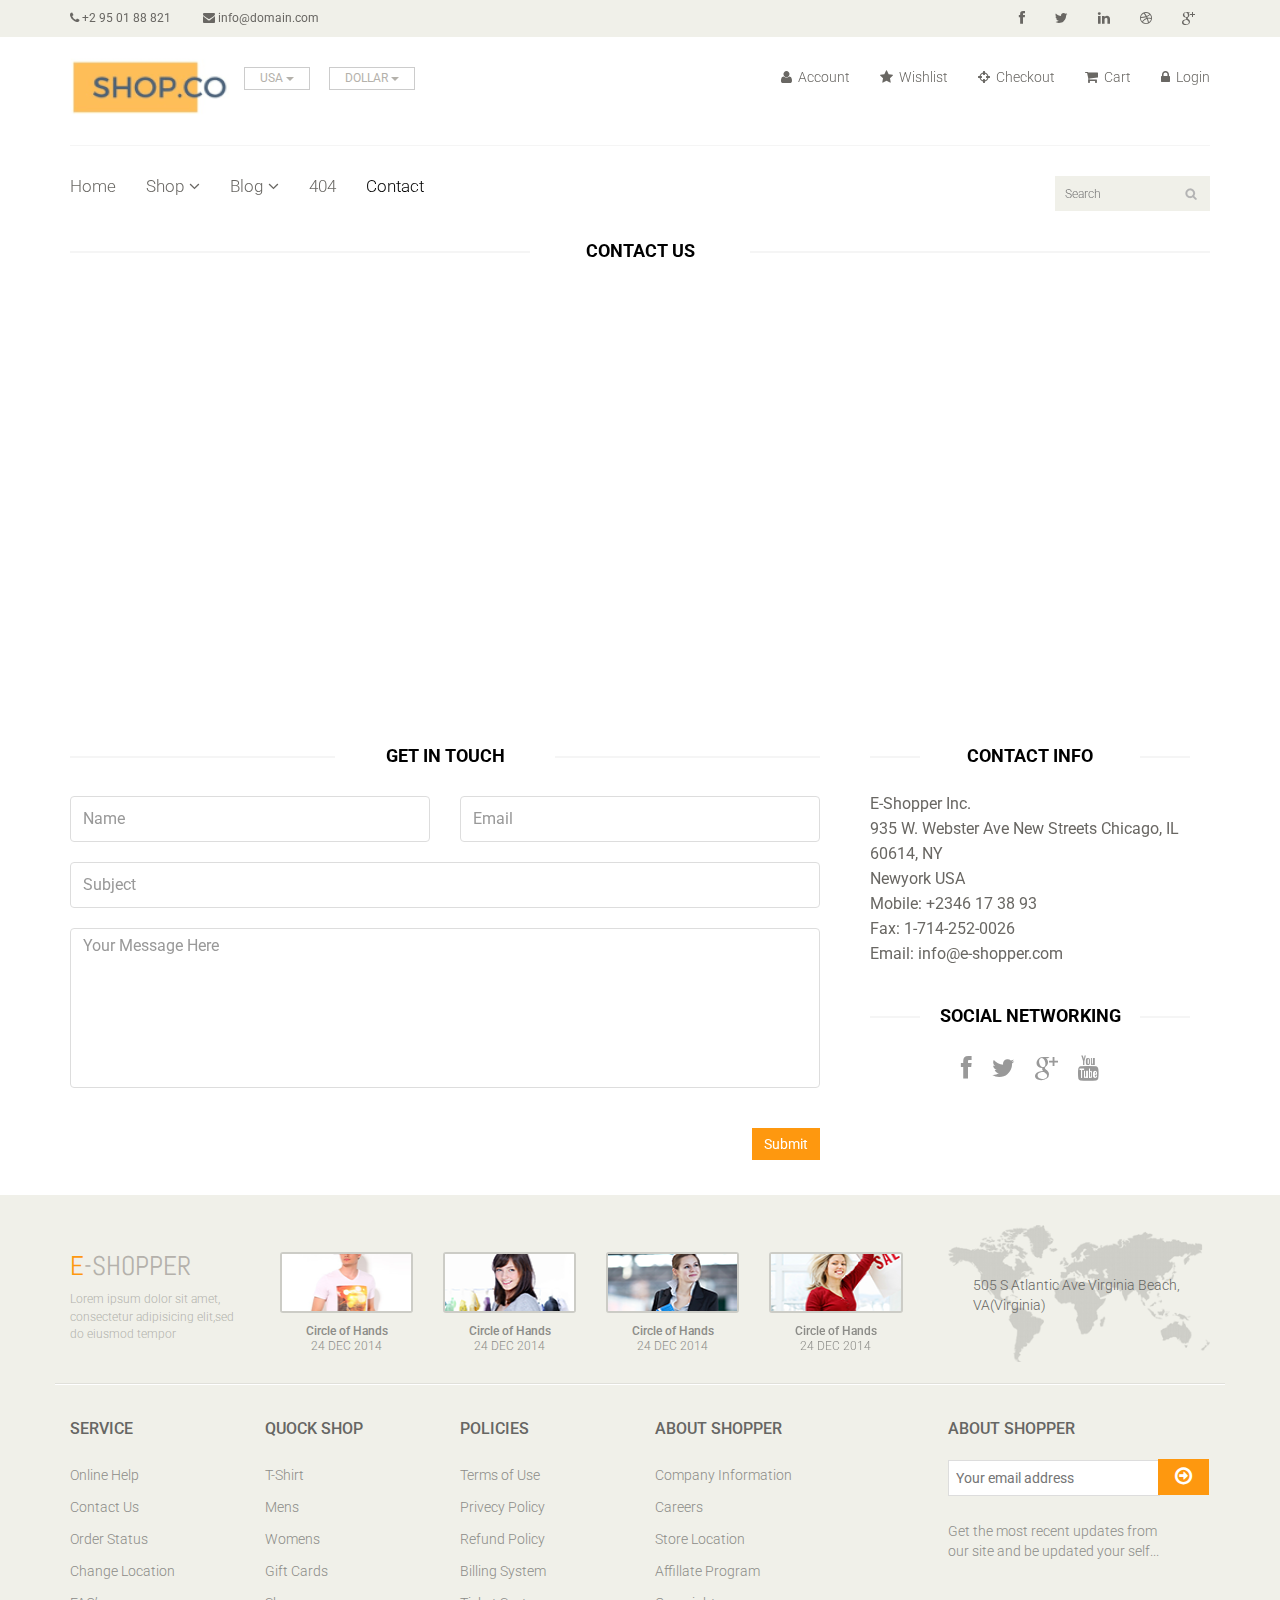
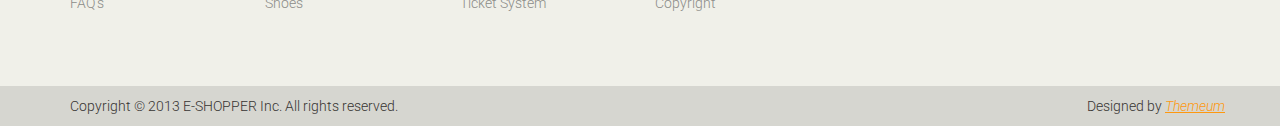
<file: Eshopper/contact-us.html>
<!DOCTYPE html>
<html lang="en">
<head>
    <meta charset="utf-8">
    <meta name="viewport" content="width=device-width, initial-scale=1.0">
    <meta name="description" content="">
    <meta name="author" content="">
    <title>Contact | E-Shopper</title>
    <link href="css/bootstrap.min.css" rel="stylesheet">
    <link href="css/font-awesome.min.css" rel="stylesheet">
    <link href="css/prettyPhoto.css" rel="stylesheet">
    <link href="css/price-range.css" rel="stylesheet">
    <link href="css/animate.css" rel="stylesheet">
	<link href="css/main.css" rel="stylesheet">
	<link href="css/responsive.css" rel="stylesheet">
    <!--[if lt IE 9]>
    <script src="js/html5shiv.js"></script>
    <script src="js/respond.min.js"></script>
    <![endif]-->       
    <link rel="shortcut icon" href="images/ico/favicon.ico">
    <link rel="apple-touch-icon-precomposed" sizes="144x144" href="images/ico/apple-touch-icon-144-precomposed.png">
    <link rel="apple-touch-icon-precomposed" sizes="114x114" href="images/ico/apple-touch-icon-114-precomposed.png">
    <link rel="apple-touch-icon-precomposed" sizes="72x72" href="images/ico/apple-touch-icon-72-precomposed.png">
    <link rel="apple-touch-icon-precomposed" href="images/ico/apple-touch-icon-57-precomposed.png">
</head><!--/head-->

<body>
	<header id="header"><!--header-->
		<div class="header_top"><!--header_top-->
			<div class="container">
				<div class="row">
					<div class="col-sm-6">
						<div class="contactinfo">
							<ul class="nav nav-pills">
								<li><a href=""><i class="fa fa-phone"></i> +2 95 01 88 821</a></li>
								<li><a href=""><i class="fa fa-envelope"></i> info@domain.com</a></li>
							</ul>
						</div>
					</div>
					<div class="col-sm-6">
						<div class="social-icons pull-right">
							<ul class="nav navbar-nav">
								<li><a href=""><i class="fa fa-facebook"></i></a></li>
								<li><a href=""><i class="fa fa-twitter"></i></a></li>
								<li><a href=""><i class="fa fa-linkedin"></i></a></li>
								<li><a href=""><i class="fa fa-dribbble"></i></a></li>
								<li><a href=""><i class="fa fa-google-plus"></i></a></li>
							</ul>
						</div>
					</div>
				</div>
			</div>
		</div><!--/header_top-->
		
		<div class="header-middle"><!--header-middle-->
			<div class="container">
				<div class="row">
					<div class="col-sm-4">
						<div class="logo pull-left">
							<a href="index.html"><img src="images/home/logo.png" alt="" /></a>
						</div>
						<div class="btn-group pull-right">
							<div class="btn-group">
								<button type="button" class="btn btn-default dropdown-toggle usa" data-toggle="dropdown">
									USA
									<span class="caret"></span>
								</button>
								<ul class="dropdown-menu">
									<li><a href="">Canada</a></li>
									<li><a href="">UK</a></li>
								</ul>
							</div>
							
							<div class="btn-group">
								<button type="button" class="btn btn-default dropdown-toggle usa" data-toggle="dropdown">
									DOLLAR
									<span class="caret"></span>
								</button>
								<ul class="dropdown-menu">
									<li><a href="">Canadian Dollar</a></li>
									<li><a href="">Pound</a></li>
								</ul>
							</div>
						</div>
					</div>
					<div class="col-sm-8">
						<div class="shop-menu pull-right">
							<ul class="nav navbar-nav">
								<li><a href=""><i class="fa fa-user"></i> Account</a></li>
								<li><a href=""><i class="fa fa-star"></i> Wishlist</a></li>
								<li><a href="checkout.html"><i class="fa fa-crosshairs"></i> Checkout</a></li>
								<li><a href="cart.html"><i class="fa fa-shopping-cart"></i> Cart</a></li>
								<li><a href="login.html"><i class="fa fa-lock"></i> Login</a></li>
							</ul>
						</div>
					</div>
				</div>
			</div>
		</div><!--/header-middle-->
	
		<div class="header-bottom"><!--header-bottom-->
			<div class="container">
				<div class="row">
					<div class="col-sm-9">
						<div class="navbar-header">
							<button type="button" class="navbar-toggle" data-toggle="collapse" data-target=".navbar-collapse">
								<span class="sr-only">Toggle navigation</span>
								<span class="icon-bar"></span>
								<span class="icon-bar"></span>
								<span class="icon-bar"></span>
							</button>
						</div>
						<div class="mainmenu pull-left">
							<ul class="nav navbar-nav collapse navbar-collapse">
								<li><a href="index.html">Home</a></li>
								<li class="dropdown"><a href="#">Shop<i class="fa fa-angle-down"></i></a>
                                    <ul role="menu" class="sub-menu">
                                        <li><a href="shop.html">Products</a></li>
										<li><a href="product-details.html">Product Details</a></li> 
										<li><a href="checkout.html">Checkout</a></li> 
										<li><a href="cart.html">Cart</a></li> 
										<li><a href="login.html">Login</a></li> 
                                    </ul>
                                </li> 
								<li class="dropdown"><a href="#">Blog<i class="fa fa-angle-down"></i></a>
                                    <ul role="menu" class="sub-menu">
                                        <li><a href="blog.html">Blog List</a></li>
										<li><a href="blog-single.html">Blog Single</a></li>
                                    </ul>
                                </li> 
								<li><a href="404.html">404</a></li>
								<li><a href="contact-us.html" class="active">Contact</a></li>
							</ul>
						</div>
					</div>
					<div class="col-sm-3">
						<div class="search_box pull-right">
							<input type="text" placeholder="Search"/>
						</div>
					</div>
				</div>
			</div>
		</div><!--/header-bottom-->
	</header><!--/header-->
	 
	 <div id="contact-page" class="container">
    	<div class="bg">
	    	<div class="row">    		
	    		<div class="col-sm-12">    			   			
					<h2 class="title text-center">Contact <strong>Us</strong></h2>    			    				    				
					<div id="gmap" class="contact-map">
					</div>
				</div>			 		
			</div>    	
    		<div class="row">  	
	    		<div class="col-sm-8">
	    			<div class="contact-form">
	    				<h2 class="title text-center">Get In Touch</h2>
	    				<div class="status alert alert-success" style="display: none"></div>
				    	<form id="main-contact-form" class="contact-form row" name="contact-form" method="post">
				            <div class="form-group col-md-6">
				                <input type="text" name="name" class="form-control" required="required" placeholder="Name">
				            </div>
				            <div class="form-group col-md-6">
				                <input type="email" name="email" class="form-control" required="required" placeholder="Email">
				            </div>
				            <div class="form-group col-md-12">
				                <input type="text" name="subject" class="form-control" required="required" placeholder="Subject">
				            </div>
				            <div class="form-group col-md-12">
				                <textarea name="message" id="message" required="required" class="form-control" rows="8" placeholder="Your Message Here"></textarea>
				            </div>                        
				            <div class="form-group col-md-12">
				                <input type="submit" name="submit" class="btn btn-primary pull-right" value="Submit">
				            </div>
				        </form>
	    			</div>
	    		</div>
	    		<div class="col-sm-4">
	    			<div class="contact-info">
	    				<h2 class="title text-center">Contact Info</h2>
	    				<address>
	    					<p>E-Shopper Inc.</p>
							<p>935 W. Webster Ave New Streets Chicago, IL 60614, NY</p>
							<p>Newyork USA</p>
							<p>Mobile: +2346 17 38 93</p>
							<p>Fax: 1-714-252-0026</p>
							<p>Email: info@e-shopper.com</p>
	    				</address>
	    				<div class="social-networks">
	    					<h2 class="title text-center">Social Networking</h2>
							<ul>
								<li>
									<a href="#"><i class="fa fa-facebook"></i></a>
								</li>
								<li>
									<a href="#"><i class="fa fa-twitter"></i></a>
								</li>
								<li>
									<a href="#"><i class="fa fa-google-plus"></i></a>
								</li>
								<li>
									<a href="#"><i class="fa fa-youtube"></i></a>
								</li>
							</ul>
	    				</div>
	    			</div>
    			</div>    			
	    	</div>  
    	</div>	
    </div><!--/#contact-page-->
	
	<footer id="footer"><!--Footer-->
		<div class="footer-top">
			<div class="container">
				<div class="row">
					<div class="col-sm-2">
						<div class="companyinfo">
							<h2><span>e</span>-shopper</h2>
							<p>Lorem ipsum dolor sit amet, consectetur adipisicing elit,sed do eiusmod tempor</p>
						</div>
					</div>
					<div class="col-sm-7">
						<div class="col-sm-3">
							<div class="video-gallery text-center">
								<a href="#">
									<div class="iframe-img">
										<img src="images/home/iframe1.png" alt="" />
									</div>
									<div class="overlay-icon">
										<i class="fa fa-play-circle-o"></i>
									</div>
								</a>
								<p>Circle of Hands</p>
								<h2>24 DEC 2014</h2>
							</div>
						</div>
						
						<div class="col-sm-3">
							<div class="video-gallery text-center">
								<a href="#">
									<div class="iframe-img">
										<img src="images/home/iframe2.png" alt="" />
									</div>
									<div class="overlay-icon">
										<i class="fa fa-play-circle-o"></i>
									</div>
								</a>
								<p>Circle of Hands</p>
								<h2>24 DEC 2014</h2>
							</div>
						</div>
						
						<div class="col-sm-3">
							<div class="video-gallery text-center">
								<a href="#">
									<div class="iframe-img">
										<img src="images/home/iframe3.png" alt="" />
									</div>
									<div class="overlay-icon">
										<i class="fa fa-play-circle-o"></i>
									</div>
								</a>
								<p>Circle of Hands</p>
								<h2>24 DEC 2014</h2>
							</div>
						</div>
						
						<div class="col-sm-3">
							<div class="video-gallery text-center">
								<a href="#">
									<div class="iframe-img">
										<img src="images/home/iframe4.png" alt="" />
									</div>
									<div class="overlay-icon">
										<i class="fa fa-play-circle-o"></i>
									</div>
								</a>
								<p>Circle of Hands</p>
								<h2>24 DEC 2014</h2>
							</div>
						</div>
					</div>
					<div class="col-sm-3">
						<div class="address">
							<img src="images/home/map.png" alt="" />
							<p>505 S Atlantic Ave Virginia Beach, VA(Virginia)</p>
						</div>
					</div>
				</div>
			</div>
		</div>
		
		<div class="footer-widget">
			<div class="container">
				<div class="row">
					<div class="col-sm-2">
						<div class="single-widget">
							<h2>Service</h2>
							<ul class="nav nav-pills nav-stacked">
								<li><a href="">Online Help</a></li>
								<li><a href="">Contact Us</a></li>
								<li><a href="">Order Status</a></li>
								<li><a href="">Change Location</a></li>
								<li><a href="">FAQ’s</a></li>
							</ul>
						</div>
					</div>
					<div class="col-sm-2">
						<div class="single-widget">
							<h2>Quock Shop</h2>
							<ul class="nav nav-pills nav-stacked">
								<li><a href="">T-Shirt</a></li>
								<li><a href="">Mens</a></li>
								<li><a href="">Womens</a></li>
								<li><a href="">Gift Cards</a></li>
								<li><a href="">Shoes</a></li>
							</ul>
						</div>
					</div>
					<div class="col-sm-2">
						<div class="single-widget">
							<h2>Policies</h2>
							<ul class="nav nav-pills nav-stacked">
								<li><a href="">Terms of Use</a></li>
								<li><a href="">Privecy Policy</a></li>
								<li><a href="">Refund Policy</a></li>
								<li><a href="">Billing System</a></li>
								<li><a href="">Ticket System</a></li>
							</ul>
						</div>
					</div>
					<div class="col-sm-2">
						<div class="single-widget">
							<h2>About Shopper</h2>
							<ul class="nav nav-pills nav-stacked">
								<li><a href="">Company Information</a></li>
								<li><a href="">Careers</a></li>
								<li><a href="">Store Location</a></li>
								<li><a href="">Affillate Program</a></li>
								<li><a href="">Copyright</a></li>
							</ul>
						</div>
					</div>
					<div class="col-sm-3 col-sm-offset-1">
						<div class="single-widget">
							<h2>About Shopper</h2>
							<form action="#" class="searchform">
								<input type="text" placeholder="Your email address" />
								<button type="submit" class="btn btn-default"><i class="fa fa-arrow-circle-o-right"></i></button>
								<p>Get the most recent updates from <br />our site and be updated your self...</p>
							</form>
						</div>
					</div>
					
				</div>
			</div>
		</div>
		
		<div class="footer-bottom">
			<div class="container">
				<div class="row">
					<p class="pull-left">Copyright © 2013 E-SHOPPER Inc. All rights reserved.</p>
					<p class="pull-right">Designed by <span><a target="_blank" href="http://www.themeum.com">Themeum</a></span></p>
				</div>
			</div>
		</div>
		
	</footer><!--/Footer-->
	

  
    <script src="js/jquery.js"></script>
	<script src="js/bootstrap.min.js"></script>
	<script type="text/javascript" src="http://maps.google.com/maps/api/js?sensor=true"></script>
    <script type="text/javascript" src="js/gmaps.js"></script>
	<script src="js/contact.js"></script>
	<script src="js/price-range.js"></script>
    <script src="js/jquery.scrollUp.min.js"></script>
    <script src="js/jquery.prettyPhoto.js"></script>
    <script src="js/main.js"></script>
</body>
</html>
</file>
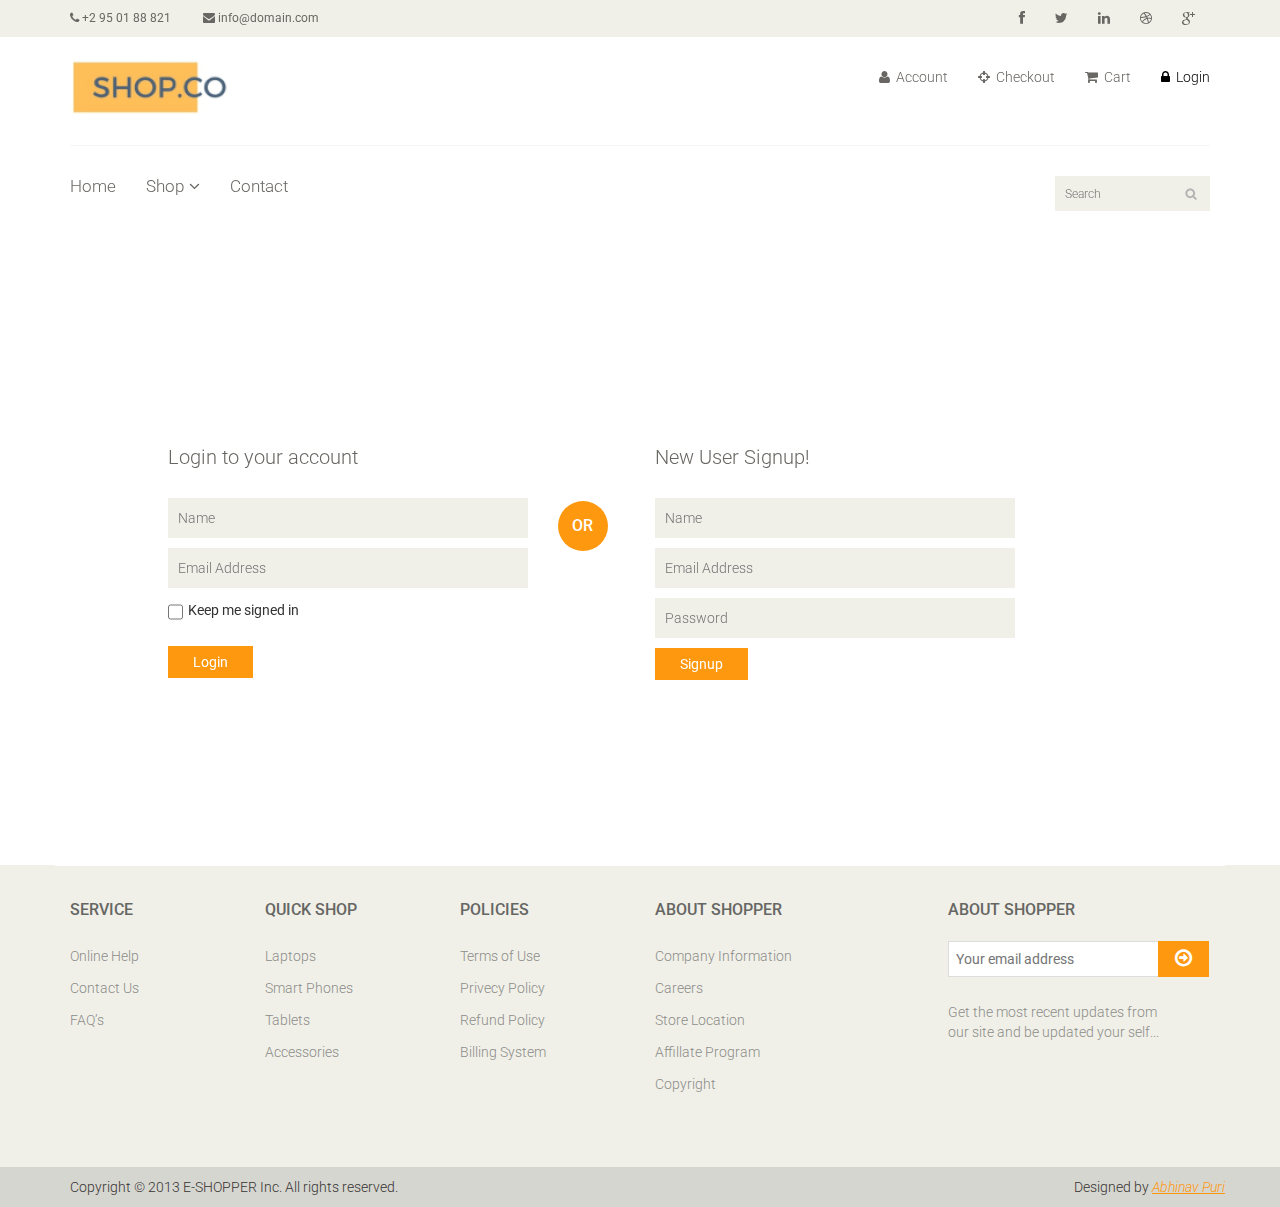
<file: Eshopper/login.html>
<!DOCTYPE html>
<html lang="en">
<head>
    <meta charset="utf-8">
    <meta name="viewport" content="width=device-width, initial-scale=1.0">
    <meta name="description" content="">
    <meta name="author" content="">
    <title>Login | E-Shopper</title>
    <link href="css/bootstrap.min.css" rel="stylesheet">
    <link href="css/font-awesome.min.css" rel="stylesheet">
    <link href="css/prettyPhoto.css" rel="stylesheet">
    <link href="css/price-range.css" rel="stylesheet">
    <link href="css/animate.css" rel="stylesheet">
	<link href="css/main.css" rel="stylesheet">
	<link href="css/responsive.css" rel="stylesheet">
    <!--[if lt IE 9]>
    <script src="js/html5shiv.js"></script>
    <script src="js/respond.min.js"></script>
    <![endif]-->       
    <link rel="shortcut icon" href="images/ico/favicon.ico">
    <link rel="apple-touch-icon-precomposed" sizes="144x144" href="images/ico/apple-touch-icon-144-precomposed.png">
    <link rel="apple-touch-icon-precomposed" sizes="114x114" href="images/ico/apple-touch-icon-114-precomposed.png">
    <link rel="apple-touch-icon-precomposed" sizes="72x72" href="images/ico/apple-touch-icon-72-precomposed.png">
    <link rel="apple-touch-icon-precomposed" href="images/ico/apple-touch-icon-57-precomposed.png">
</head><!--/head-->

<body>
	<header id="header"><!--header-->
		<div class="header_top"><!--header_top-->
			<div class="container">
				<div class="row">
					<div class="col-sm-6">
						<div class="contactinfo">
							<ul class="nav nav-pills">
								<li><a href=""><i class="fa fa-phone"></i> +2 95 01 88 821</a></li>
								<li><a href=""><i class="fa fa-envelope"></i> info@domain.com</a></li>
							</ul>
						</div>
					</div>
					<div class="col-sm-6">
						<div class="social-icons pull-right">
							<ul class="nav navbar-nav">
								<li><a href=""><i class="fa fa-facebook"></i></a></li>
								<li><a href=""><i class="fa fa-twitter"></i></a></li>
								<li><a href=""><i class="fa fa-linkedin"></i></a></li>
								<li><a href=""><i class="fa fa-dribbble"></i></a></li>
								<li><a href=""><i class="fa fa-google-plus"></i></a></li>
							</ul>
						</div>
					</div>
				</div>
			</div>
		</div><!--/header_top-->
		
		<div class="header-middle"><!--header-middle-->
			<div class="container">
				<div class="row">
					<div class="col-sm-4">
						<div class="logo pull-left">
							<a href="index.html"><img src="images/home/logo.png" alt="" /></a>
						</div>
					
					</div>
					<div class="col-sm-8">
						<div class="shop-menu pull-right">
							<ul class="nav navbar-nav">
								<li><a href=""><i class="fa fa-user"></i> Account</a></li>
								<li><a href="checkout.html"><i class="fa fa-crosshairs"></i> Checkout</a></li>
								<li><a href="cart.html"><i class="fa fa-shopping-cart"></i> Cart</a></li>
								<li><a href="login.html" class="active"><i class="fa fa-lock"></i> Login</a></li>
							</ul>
						</div>
					</div>
				</div>
			</div>
		</div><!--/header-middle-->
	
		<div class="header-bottom"><!--header-bottom-->
			<div class="container">
				<div class="row">
					<div class="col-sm-9">
						<div class="navbar-header">
							<button type="button" class="navbar-toggle" data-toggle="collapse" data-target=".navbar-collapse">
								<span class="sr-only">Toggle navigation</span>
								<span class="icon-bar"></span>
								<span class="icon-bar"></span>
								<span class="icon-bar"></span>
							</button>
						</div>
						<div class="mainmenu pull-left">
							<ul class="nav navbar-nav collapse navbar-collapse">
								<li><a href="index.html">Home</a></li>
								<li class="dropdown"><a href="#">Shop<i class="fa fa-angle-down"></i></a>
                                    <ul role="menu" class="sub-menu">
                                        <li><a href="shop.html">Products</a></li>
										<li><a href="product-details.html">Product Details</a></li> 
										<li><a href="checkout.html">Checkout</a></li> 
										<li><a href="cart.html">Cart</a></li> 
										<li><a href="login.html" class="active">Login</a></li> 
                                    </ul>
                                </li> 
								 
								<li><a href="contact-us.html">Contact</a></li>
							</ul>
						</div>
					</div>
					<div class="col-sm-3">
						<div class="search_box pull-right">
							<input type="text" placeholder="Search"/>
						</div>
					</div>
				</div>
			</div>
		</div><!--/header-bottom-->
	</header><!--/header-->
	
	<section id="form"><!--form-->
		<div class="container">
			<div class="row">
				<div class="col-sm-4 col-sm-offset-1">
					<div class="login-form"><!--login form-->
						<h2>Login to your account</h2>
						<form action="#">
							<input type="text" placeholder="Name" />
							<input type="email" placeholder="Email Address" />
							<span>
								<input type="checkbox" class="checkbox"> 
								Keep me signed in
							</span>
							<button type="submit" class="btn btn-default">Login</button>
						</form>
					</div><!--/login form-->
				</div>
				<div class="col-sm-1">
					<h2 class="or">OR</h2>
				</div>
				<div class="col-sm-4">
					<div class="signup-form"><!--sign up form-->
						<h2>New User Signup!</h2>
						<form action="#">
							<input type="text" placeholder="Name"/>
							<input type="email" placeholder="Email Address"/>
							<input type="password" placeholder="Password"/>
							<button type="submit" class="btn btn-default">Signup</button>
						</form>
					</div><!--/sign up form-->
				</div>
			</div>
		</div>
	</section><!--/form-->
	
	
	<footer id="footer"><!--Footer-->
		
		<div class="footer-widget">
			<div class="container">
				<div class="row">
					<div class="col-sm-2">
						<div class="single-widget">
							<h2>Service</h2>
							<ul class="nav nav-pills nav-stacked">
								<li><a href="#">Online Help</a></li>
								<li><a href="#">Contact Us</a></li>
								<li><a href="#">FAQ’s</a></li>
							</ul>
						</div>
					</div>
					<div class="col-sm-2">
						<div class="single-widget">
							<h2>Quick Shop</h2>
							<ul class="nav nav-pills nav-stacked">
								<li><a href="#">Laptops</a></li>
								<li><a href="#">Smart Phones</a></li>
								<li><a href="#">Tablets</a></li>
								<li><a href="#">Accessories</a></li>
							</ul>
						</div>
					</div>
					<div class="col-sm-2">
						<div class="single-widget">
							<h2>Policies</h2>
							<ul class="nav nav-pills nav-stacked">
								<li><a href="#">Terms of Use</a></li>
								<li><a href="#">Privecy Policy</a></li>
								<li><a href="#">Refund Policy</a></li>
								<li><a href="#">Billing System</a></li>
							</ul>
						</div>
					</div>
					<div class="col-sm-2">
						<div class="single-widget">
							<h2>About Shopper</h2>
							<ul class="nav nav-pills nav-stacked">
								<li><a href="#">Company Information</a></li>
								<li><a href="#">Careers</a></li>
								<li><a href="#">Store Location</a></li>
								<li><a href="#">Affillate Program</a></li>
								<li><a href="#">Copyright</a></li>
							</ul>
						</div>
					</div>
					<div class="col-sm-3 col-sm-offset-1">
						<div class="single-widget">
							<h2>About Shopper</h2>
							<form action="#" class="searchform">
								<input type="text" placeholder="Your email address" />
								<button type="submit" class="btn btn-default"><i class="fa fa-arrow-circle-o-right"></i></button>
								<p>Get the most recent updates from <br />our site and be updated your self...</p>
							</form>
						</div>
					</div>
					
				</div>
			</div>
		</div>
		
		<div class="footer-bottom">
			<div class="container">
				<div class="row">
					<p class="pull-left">Copyright © 2013 E-SHOPPER Inc. All rights reserved.</p>
					<p class="pull-right">Designed by <span><a target="_blank" href="http://www.themeum.com">Abhinav Puri</a></span></p>
				</div>
			</div>
		</div>
		
	</footer><!--/Footer-->
	

  
    <script src="js/jquery.js"></script>
	<script src="js/price-range.js"></script>
    <script src="js/jquery.scrollUp.min.js"></script>
	<script src="js/bootstrap.min.js"></script>
    <script src="js/jquery.prettyPhoto.js"></script>
    <script src="js/main.js"></script>
</body>
</html>
</file>
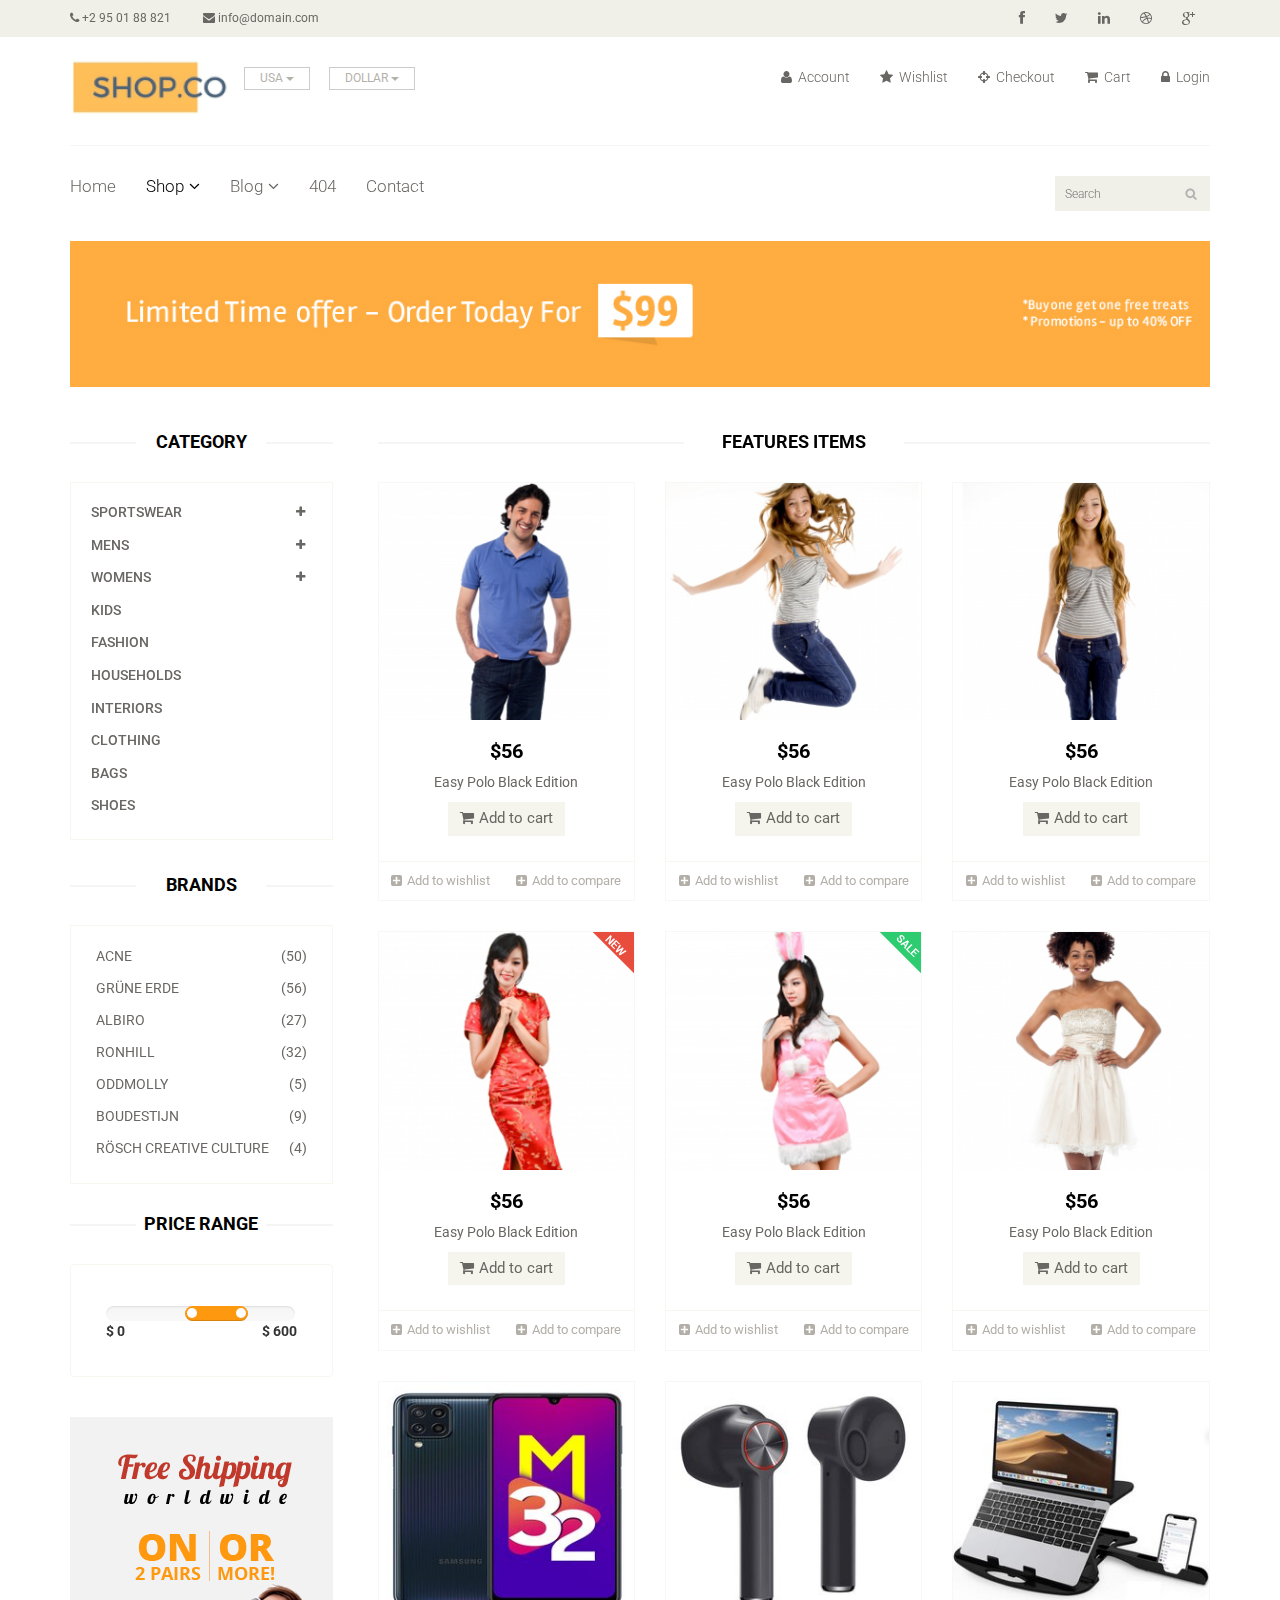
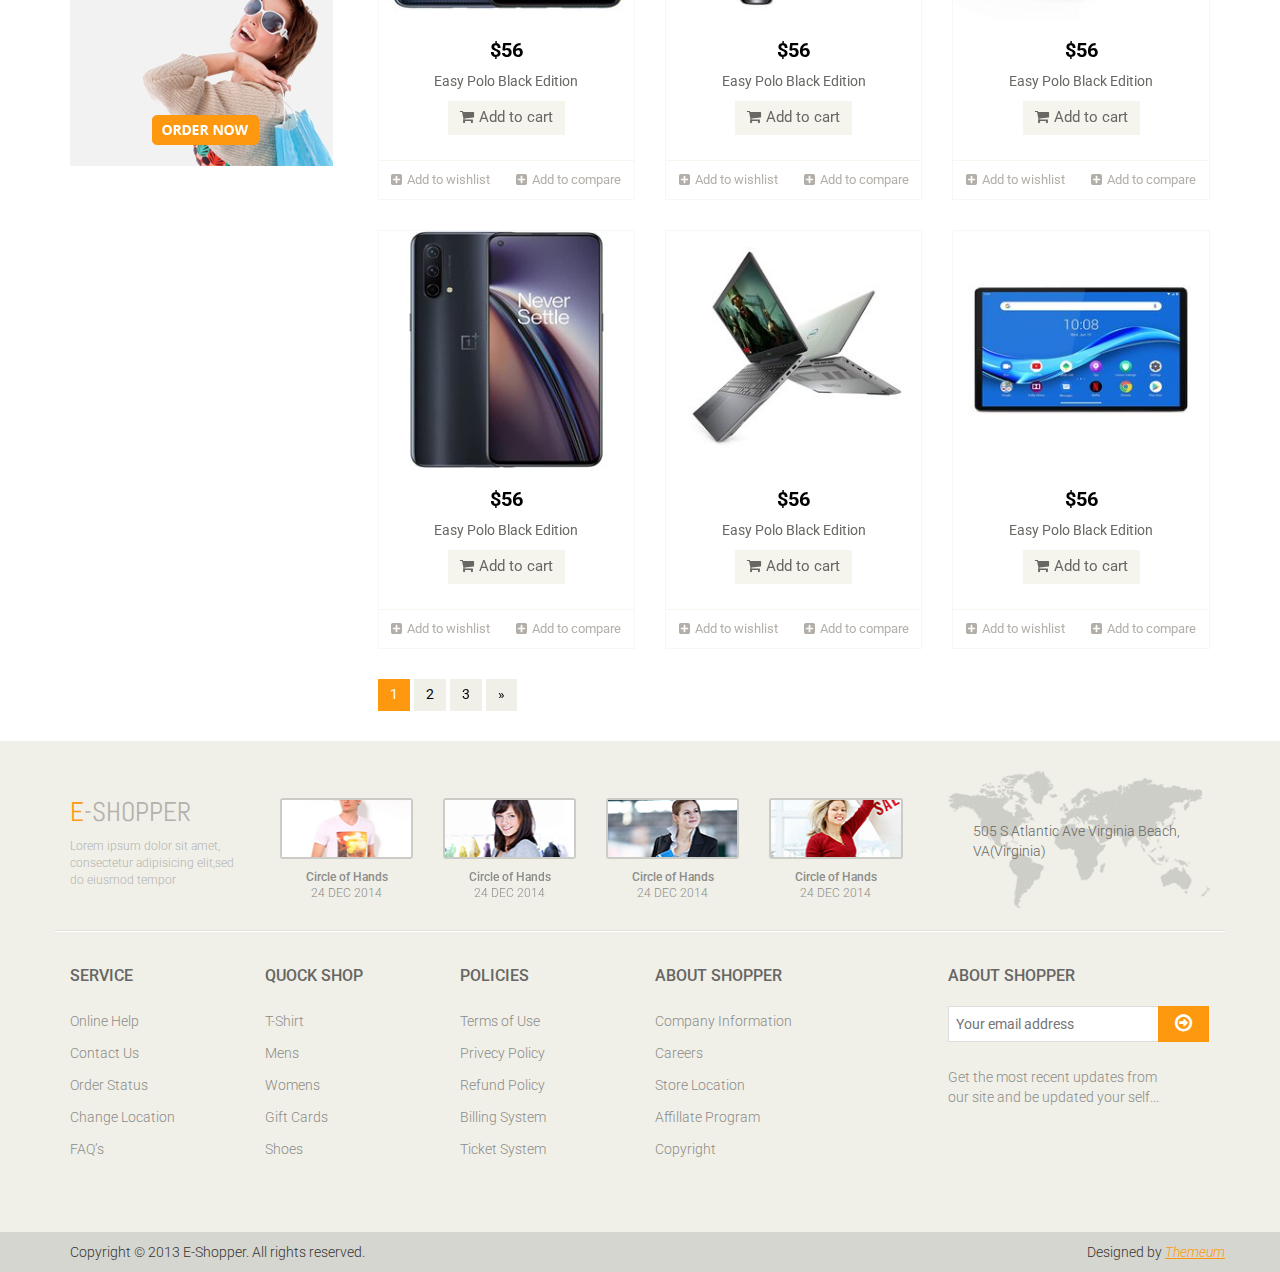
<file: Eshopper/shop.html>
<!DOCTYPE html>
<html lang="en">
<head>
    <meta charset="utf-8">
    <meta name="viewport" content="width=device-width, initial-scale=1.0">
    <meta name="description" content="">
    <meta name="author" content="">
    <title>Shop | E-Shopper</title>
    <link href="css/bootstrap.min.css" rel="stylesheet">
    <link href="css/font-awesome.min.css" rel="stylesheet">
    <link href="css/prettyPhoto.css" rel="stylesheet">
    <link href="css/price-range.css" rel="stylesheet">
    <link href="css/animate.css" rel="stylesheet">
	<link href="css/main.css" rel="stylesheet">
	<link href="css/responsive.css" rel="stylesheet">
    <!--[if lt IE 9]>
    <script src="js/html5shiv.js"></script>
    <script src="js/respond.min.js"></script>
    <![endif]-->       
    <link rel="shortcut icon" href="images/ico/favicon.ico">
    <link rel="apple-touch-icon-precomposed" sizes="144x144" href="images/ico/apple-touch-icon-144-precomposed.png">
    <link rel="apple-touch-icon-precomposed" sizes="114x114" href="images/ico/apple-touch-icon-114-precomposed.png">
    <link rel="apple-touch-icon-precomposed" sizes="72x72" href="images/ico/apple-touch-icon-72-precomposed.png">
    <link rel="apple-touch-icon-precomposed" href="images/ico/apple-touch-icon-57-precomposed.png">
</head><!--/head-->

<body>
	<header id="header"><!--header-->
		<div class="header_top"><!--header_top-->
			<div class="container">
				<div class="row">
					<div class="col-sm-6 ">
						<div class="contactinfo">
							<ul class="nav nav-pills">
								<li><a href=""><i class="fa fa-phone"></i> +2 95 01 88 821</a></li>
								<li><a href=""><i class="fa fa-envelope"></i> info@domain.com</a></li>
							</ul>
						</div>
					</div>
					<div class="col-sm-6">
						<div class="social-icons pull-right">
							<ul class="nav navbar-nav">
								<li><a href=""><i class="fa fa-facebook"></i></a></li>
								<li><a href=""><i class="fa fa-twitter"></i></a></li>
								<li><a href=""><i class="fa fa-linkedin"></i></a></li>
								<li><a href=""><i class="fa fa-dribbble"></i></a></li>
								<li><a href=""><i class="fa fa-google-plus"></i></a></li>
							</ul>
						</div>
					</div>
				</div>
			</div>
		</div><!--/header_top-->
		
		<div class="header-middle"><!--header-middle-->
			<div class="container">
				<div class="row">
					<div class="col-sm-4">
						<div class="logo pull-left">
							<a href="index.html"><img src="images/home/logo.png" alt="" /></a>
						</div>
						<div class="btn-group pull-right">
							<div class="btn-group">
								<button type="button" class="btn btn-default dropdown-toggle usa" data-toggle="dropdown">
									USA
									<span class="caret"></span>
								</button>
								<ul class="dropdown-menu">
									<li><a href="">Canada</a></li>
									<li><a href="">UK</a></li>
								</ul>
							</div>
							
							<div class="btn-group">
								<button type="button" class="btn btn-default dropdown-toggle usa" data-toggle="dropdown">
									DOLLAR
									<span class="caret"></span>
								</button>
								<ul class="dropdown-menu">
									<li><a href="">Canadian Dollar</a></li>
									<li><a href="">Pound</a></li>
								</ul>
							</div>
						</div>
					</div>
					<div class="col-sm-8">
						<div class="shop-menu pull-right">
							<ul class="nav navbar-nav">
								<li><a href=""><i class="fa fa-user"></i> Account</a></li>
								<li><a href=""><i class="fa fa-star"></i> Wishlist</a></li>
								<li><a href="checkout.html"><i class="fa fa-crosshairs"></i> Checkout</a></li>
								<li><a href="cart.html"><i class="fa fa-shopping-cart"></i> Cart</a></li>
								<li><a href="login.html"><i class="fa fa-lock"></i> Login</a></li>
							</ul>
						</div>
					</div>
				</div>
			</div>
		</div><!--/header-middle-->
	
		<div class="header-bottom"><!--header-bottom-->
			<div class="container">
				<div class="row">
					<div class="col-sm-9">
						<div class="navbar-header">
							<button type="button" class="navbar-toggle" data-toggle="collapse" data-target=".navbar-collapse">
								<span class="sr-only">Toggle navigation</span>
								<span class="icon-bar"></span>
								<span class="icon-bar"></span>
								<span class="icon-bar"></span>
							</button>
						</div>
						<div class="mainmenu pull-left">
							<ul class="nav navbar-nav collapse navbar-collapse">
								<li><a href="index.html">Home</a></li>
								<li class="dropdown"><a href="#" class="active">Shop<i class="fa fa-angle-down"></i></a>
                                    <ul role="menu" class="sub-menu">
                                        <li><a href="shop.html" class="active">Products</a></li>
										<li><a href="product-details.html">Product Details</a></li> 
										<li><a href="checkout.html">Checkout</a></li> 
										<li><a href="cart.html">Cart</a></li> 
										<li><a href="login.html">Login</a></li> 
                                    </ul>
                                </li> 
								<li class="dropdown"><a href="#">Blog<i class="fa fa-angle-down"></i></a>
                                    <ul role="menu" class="sub-menu">
                                        <li><a href="blog.html">Blog List</a></li>
										<li><a href="blog-single.html">Blog Single</a></li>
                                    </ul>
                                </li> 
								<li><a href="404.html">404</a></li>
								<li><a href="contact-us.html">Contact</a></li>
							</ul>
						</div>
					</div>
					<div class="col-sm-3">
						<div class="search_box pull-right">
							<input type="text" placeholder="Search"/>
						</div>
					</div>
				</div>
				</div>
			</div>
	</header>
	
	<section id="advertisement">
		<div class="container">
			<img src="images/shop/advertisement.jpg" alt="" />
		</div>
	</section>
	
	<section>
		<div class="container">
			<div class="row">
				<div class="col-sm-3">
					<div class="left-sidebar">
						<h2>Category</h2>
						<div class="panel-group category-products" id="accordian"><!--category-productsr-->
							<div class="panel panel-default">
								<div class="panel-heading">
									<h4 class="panel-title">
										<a data-toggle="collapse" data-parent="#accordian" href="#sportswear">
											<span class="badge pull-right"><i class="fa fa-plus"></i></span>
											Sportswear
										</a>
									</h4>
								</div>
								<div id="sportswear" class="panel-collapse collapse">
									<div class="panel-body">
										<ul>
											<li><a href="">Nike </a></li>
											<li><a href="">Under Armour </a></li>
											<li><a href="">Adidas </a></li>
											<li><a href="">Puma</a></li>
											<li><a href="">ASICS </a></li>
										</ul>
									</div>
								</div>
							</div>
							<div class="panel panel-default">
								<div class="panel-heading">
									<h4 class="panel-title">
										<a data-toggle="collapse" data-parent="#accordian" href="#mens">
											<span class="badge pull-right"><i class="fa fa-plus"></i></span>
											Mens
										</a>
									</h4>
								</div>
								<div id="mens" class="panel-collapse collapse">
									<div class="panel-body">
										<ul>
											<li><a href="">Fendi</a></li>
											<li><a href="">Guess</a></li>
											<li><a href="">Valentino</a></li>
											<li><a href="">Dior</a></li>
											<li><a href="">Versace</a></li>
											<li><a href="">Armani</a></li>
											<li><a href="">Prada</a></li>
											<li><a href="">Dolce and Gabbana</a></li>
											<li><a href="">Chanel</a></li>
											<li><a href="">Gucci</a></li>
										</ul>
									</div>
								</div>
							</div>
							
							<div class="panel panel-default">
								<div class="panel-heading">
									<h4 class="panel-title">
										<a data-toggle="collapse" data-parent="#accordian" href="#womens">
											<span class="badge pull-right"><i class="fa fa-plus"></i></span>
											Womens
										</a>
									</h4>
								</div>
								<div id="womens" class="panel-collapse collapse">
									<div class="panel-body">
										<ul>
											<li><a href="">Fendi</a></li>
											<li><a href="">Guess</a></li>
											<li><a href="">Valentino</a></li>
											<li><a href="">Dior</a></li>
											<li><a href="">Versace</a></li>
										</ul>
									</div>
								</div>
							</div>
							<div class="panel panel-default">
								<div class="panel-heading">
									<h4 class="panel-title"><a href="#">Kids</a></h4>
								</div>
							</div>
							<div class="panel panel-default">
								<div class="panel-heading">
									<h4 class="panel-title"><a href="#">Fashion</a></h4>
								</div>
							</div>
							<div class="panel panel-default">
								<div class="panel-heading">
									<h4 class="panel-title"><a href="#">Households</a></h4>
								</div>
							</div>
							<div class="panel panel-default">
								<div class="panel-heading">
									<h4 class="panel-title"><a href="#">Interiors</a></h4>
								</div>
							</div>
							<div class="panel panel-default">
								<div class="panel-heading">
									<h4 class="panel-title"><a href="#">Clothing</a></h4>
								</div>
							</div>
							<div class="panel panel-default">
								<div class="panel-heading">
									<h4 class="panel-title"><a href="#">Bags</a></h4>
								</div>
							</div>
							<div class="panel panel-default">
								<div class="panel-heading">
									<h4 class="panel-title"><a href="#">Shoes</a></h4>
								</div>
							</div>
						</div><!--/category-productsr-->
					
						<div class="brands_products"><!--brands_products-->
							<h2>Brands</h2>
							<div class="brands-name">
								<ul class="nav nav-pills nav-stacked">
									<li><a href=""> <span class="pull-right">(50)</span>Acne</a></li>
									<li><a href=""> <span class="pull-right">(56)</span>Grüne Erde</a></li>
									<li><a href=""> <span class="pull-right">(27)</span>Albiro</a></li>
									<li><a href=""> <span class="pull-right">(32)</span>Ronhill</a></li>
									<li><a href=""> <span class="pull-right">(5)</span>Oddmolly</a></li>
									<li><a href=""> <span class="pull-right">(9)</span>Boudestijn</a></li>
									<li><a href=""> <span class="pull-right">(4)</span>Rösch creative culture</a></li>
								</ul>
							</div>
						</div><!--/brands_products-->
						
						<div class="price-range"><!--price-range-->
							<h2>Price Range</h2>
							<div class="well">
								 <input type="text" class="span2" value="" data-slider-min="0" data-slider-max="600" data-slider-step="5" data-slider-value="[250,450]" id="sl2" ><br />
								 <b>$ 0</b> <b class="pull-right">$ 600</b>
							</div>
						</div><!--/price-range-->
						
						<div class="shipping text-center"><!--shipping-->
							<img src="images/home/shipping.jpg" alt="" />
						</div><!--/shipping-->
						
					</div>
				</div>
				
				<div class="col-sm-9 padding-right">
					<div class="features_items"><!--features_items-->
						<h2 class="title text-center">Features Items</h2>
						<div class="col-sm-4">
							<div class="product-image-wrapper">
								<div class="single-products">
									<div class="productinfo text-center">
										<img src="images/shop/product12.jpg" alt="" />
										<h2>$56</h2>
										<p>Easy Polo Black Edition</p>
										<a href="#" class="btn btn-default add-to-cart"><i class="fa fa-shopping-cart"></i>Add to cart</a>
									</div>
									<div class="product-overlay">
										<div class="overlay-content">
											<h2>$56</h2>
											<p>Easy Polo Black Edition</p>
											<a href="#" class="btn btn-default add-to-cart"><i class="fa fa-shopping-cart"></i>Add to cart</a>
										</div>
									</div>
								</div>
								<div class="choose">
									<ul class="nav nav-pills nav-justified">
										<li><a href=""><i class="fa fa-plus-square"></i>Add to wishlist</a></li>
										<li><a href=""><i class="fa fa-plus-square"></i>Add to compare</a></li>
									</ul>
								</div>
							</div>
						</div>
						<div class="col-sm-4">
							<div class="product-image-wrapper">
								<div class="single-products">
									<div class="productinfo text-center">
										<img src="images/shop/product11.jpg" alt="" />
										<h2>$56</h2>
										<p>Easy Polo Black Edition</p>
										<a href="#" class="btn btn-default add-to-cart"><i class="fa fa-shopping-cart"></i>Add to cart</a>
									</div>
									<div class="product-overlay">
										<div class="overlay-content">
											<h2>$56</h2>
											<p>Easy Polo Black Edition</p>
											<a href="#" class="btn btn-default add-to-cart"><i class="fa fa-shopping-cart"></i>Add to cart</a>
										</div>
									</div>
								</div>
								<div class="choose">
									<ul class="nav nav-pills nav-justified">
										<li><a href=""><i class="fa fa-plus-square"></i>Add to wishlist</a></li>
										<li><a href=""><i class="fa fa-plus-square"></i>Add to compare</a></li>
									</ul>
								</div>
							</div>
						</div>
						<div class="col-sm-4">
							<div class="product-image-wrapper">
								<div class="single-products">
									<div class="productinfo text-center">
										<img src="images/shop/product10.jpg" alt="" />
										<h2>$56</h2>
										<p>Easy Polo Black Edition</p>
										<a href="#" class="btn btn-default add-to-cart"><i class="fa fa-shopping-cart"></i>Add to cart</a>
									</div>
									<div class="product-overlay">
										<div class="overlay-content">
											<h2>$56</h2>
											<p>Easy Polo Black Edition</p>
											<a href="#" class="btn btn-default add-to-cart"><i class="fa fa-shopping-cart"></i>Add to cart</a>
										</div>
									</div>
								</div>
								<div class="choose">
									<ul class="nav nav-pills nav-justified">
										<li><a href=""><i class="fa fa-plus-square"></i>Add to wishlist</a></li>
										<li><a href=""><i class="fa fa-plus-square"></i>Add to compare</a></li>
									</ul>
								</div>
							</div>
						</div>
						<div class="col-sm-4">
							<div class="product-image-wrapper">
								<div class="single-products">
									<div class="productinfo text-center">
										<img src="images/shop/product9.jpg" alt="" />
										<h2>$56</h2>
										<p>Easy Polo Black Edition</p>
										<a href="#" class="btn btn-default add-to-cart"><i class="fa fa-shopping-cart"></i>Add to cart</a>
									</div>
									<div class="product-overlay">
										<div class="overlay-content">
											<h2>$56</h2>
											<p>Easy Polo Black Edition</p>
											<a href="#" class="btn btn-default add-to-cart"><i class="fa fa-shopping-cart"></i>Add to cart</a>
										</div>
									</div>
									<img src="images/home/new.png" class="new" alt="" />
								</div>
								<div class="choose">
									<ul class="nav nav-pills nav-justified">
										<li><a href=""><i class="fa fa-plus-square"></i>Add to wishlist</a></li>
										<li><a href=""><i class="fa fa-plus-square"></i>Add to compare</a></li>
									</ul>
								</div>
							</div>
						</div>
						<div class="col-sm-4">
							<div class="product-image-wrapper">
								<div class="single-products">
									<div class="productinfo text-center">
										<img src="images/shop/product8.jpg" alt="" />
										<h2>$56</h2>
										<p>Easy Polo Black Edition</p>
										<a href="#" class="btn btn-default add-to-cart"><i class="fa fa-shopping-cart"></i>Add to cart</a>
									</div>
									<div class="product-overlay">
										<div class="overlay-content">
											<h2>$56</h2>
											<p>Easy Polo Black Edition</p>
											<a href="#" class="btn btn-default add-to-cart"><i class="fa fa-shopping-cart"></i>Add to cart</a>
										</div>
									</div>
									<img src="images/home/sale.png" class="new" alt="" />
								</div>
								<div class="choose">
									<ul class="nav nav-pills nav-justified">
										<li><a href=""><i class="fa fa-plus-square"></i>Add to wishlist</a></li>
										<li><a href=""><i class="fa fa-plus-square"></i>Add to compare</a></li>
									</ul>
								</div>
							</div>
						</div>
						<div class="col-sm-4">
							<div class="product-image-wrapper">
								<div class="single-products">
									<div class="productinfo text-center">
										<img src="images/shop/product7.jpg" alt="" />
										<h2>$56</h2>
										<p>Easy Polo Black Edition</p>
										<a href="#" class="btn btn-default add-to-cart"><i class="fa fa-shopping-cart"></i>Add to cart</a>
									</div>
									<div class="product-overlay">
										<div class="overlay-content">
											<h2>$56</h2>
											<p>Easy Polo Black Edition</p>
											<a href="#" class="btn btn-default add-to-cart"><i class="fa fa-shopping-cart"></i>Add to cart</a>
										</div>
									</div>
								</div>
								<div class="choose">
									<ul class="nav nav-pills nav-justified">
										<li><a href=""><i class="fa fa-plus-square"></i>Add to wishlist</a></li>
										<li><a href=""><i class="fa fa-plus-square"></i>Add to compare</a></li>
									</ul>
								</div>
							</div>
						</div>
						
						<div class="col-sm-4">
							<div class="product-image-wrapper">
								<div class="single-products">
									<div class="productinfo text-center">
										<img src="images/home/product6.jpg" alt="" />
										<h2>$56</h2>
										<p>Easy Polo Black Edition</p>
										<a href="#" class="btn btn-default add-to-cart"><i class="fa fa-shopping-cart"></i>Add to cart</a>
									</div>
									<div class="product-overlay">
										<div class="overlay-content">
											<h2>$56</h2>
											<p>Easy Polo Black Edition</p>
											<a href="#" class="btn btn-default add-to-cart"><i class="fa fa-shopping-cart"></i>Add to cart</a>
										</div>
									</div>
								</div>
								<div class="choose">
									<ul class="nav nav-pills nav-justified">
										<li><a href=""><i class="fa fa-plus-square"></i>Add to wishlist</a></li>
										<li><a href=""><i class="fa fa-plus-square"></i>Add to compare</a></li>
									</ul>
								</div>
							</div>
						</div>
						
						<div class="col-sm-4">
							<div class="product-image-wrapper">
								<div class="single-products">
									<div class="productinfo text-center">
										<img src="images/home/product5.jpg" alt="" />
										<h2>$56</h2>
										<p>Easy Polo Black Edition</p>
										<a href="#" class="btn btn-default add-to-cart"><i class="fa fa-shopping-cart"></i>Add to cart</a>
									</div>
									<div class="product-overlay">
										<div class="overlay-content">
											<h2>$56</h2>
											<p>Easy Polo Black Edition</p>
											<a href="#" class="btn btn-default add-to-cart"><i class="fa fa-shopping-cart"></i>Add to cart</a>
										</div>
									</div>
								</div>
								<div class="choose">
									<ul class="nav nav-pills nav-justified">
										<li><a href=""><i class="fa fa-plus-square"></i>Add to wishlist</a></li>
										<li><a href=""><i class="fa fa-plus-square"></i>Add to compare</a></li>
									</ul>
								</div>
							</div>
						</div>
						
						<div class="col-sm-4">
							<div class="product-image-wrapper">
								<div class="single-products">
									<div class="productinfo text-center">
										<img src="images/home/product4.jpg" alt="" />
										<h2>$56</h2>
										<p>Easy Polo Black Edition</p>
										<a href="#" class="btn btn-default add-to-cart"><i class="fa fa-shopping-cart"></i>Add to cart</a>
									</div>
									<div class="product-overlay">
										<div class="overlay-content">
											<h2>$56</h2>
											<p>Easy Polo Black Edition</p>
											<a href="#" class="btn btn-default add-to-cart"><i class="fa fa-shopping-cart"></i>Add to cart</a>
										</div>
									</div>
								</div>
								<div class="choose">
									<ul class="nav nav-pills nav-justified">
										<li><a href=""><i class="fa fa-plus-square"></i>Add to wishlist</a></li>
										<li><a href=""><i class="fa fa-plus-square"></i>Add to compare</a></li>
									</ul>
								</div>
							</div>
						</div>
						
						<div class="col-sm-4">
							<div class="product-image-wrapper">
								<div class="single-products">
									<div class="productinfo text-center">
										<img src="images/home/product3.jpg" alt="" />
										<h2>$56</h2>
										<p>Easy Polo Black Edition</p>
										<a href="#" class="btn btn-default add-to-cart"><i class="fa fa-shopping-cart"></i>Add to cart</a>
									</div>
									<div class="product-overlay">
										<div class="overlay-content">
											<h2>$56</h2>
											<p>Easy Polo Black Edition</p>
											<a href="#" class="btn btn-default add-to-cart"><i class="fa fa-shopping-cart"></i>Add to cart</a>
										</div>
									</div>
								</div>
								<div class="choose">
									<ul class="nav nav-pills nav-justified">
										<li><a href=""><i class="fa fa-plus-square"></i>Add to wishlist</a></li>
										<li><a href=""><i class="fa fa-plus-square"></i>Add to compare</a></li>
									</ul>
								</div>
							</div>
						</div>
						
						
						<div class="col-sm-4">
							<div class="product-image-wrapper">
								<div class="single-products">
									<div class="productinfo text-center">
										<img src="images/home/product2.jpg" alt="" />
										<h2>$56</h2>
										<p>Easy Polo Black Edition</p>
										<a href="#" class="btn btn-default add-to-cart"><i class="fa fa-shopping-cart"></i>Add to cart</a>
									</div>
									<div class="product-overlay">
										<div class="overlay-content">
											<h2>$56</h2>
											<p>Easy Polo Black Edition</p>
											<a href="#" class="btn btn-default add-to-cart"><i class="fa fa-shopping-cart"></i>Add to cart</a>
										</div>
									</div>
								</div>
								<div class="choose">
									<ul class="nav nav-pills nav-justified">
										<li><a href=""><i class="fa fa-plus-square"></i>Add to wishlist</a></li>
										<li><a href=""><i class="fa fa-plus-square"></i>Add to compare</a></li>
									</ul>
								</div>
							</div>
						</div>
						
						<div class="col-sm-4">
							<div class="product-image-wrapper">
								<div class="single-products">
									<div class="productinfo text-center">
										<img src="images/home/product1.jpg" alt="" />
										<h2>$56</h2>
										<p>Easy Polo Black Edition</p>
										<a href="#" class="btn btn-default add-to-cart"><i class="fa fa-shopping-cart"></i>Add to cart</a>
									</div>
									<div class="product-overlay">
										<div class="overlay-content">
											<h2>$56</h2>
											<p>Easy Polo Black Edition</p>
											<a href="#" class="btn btn-default add-to-cart"><i class="fa fa-shopping-cart"></i>Add to cart</a>
										</div>
									</div>
								</div>
								<div class="choose">
									<ul class="nav nav-pills nav-justified">
										<li><a href=""><i class="fa fa-plus-square"></i>Add to wishlist</a></li>
										<li><a href=""><i class="fa fa-plus-square"></i>Add to compare</a></li>
									</ul>
								</div>
							</div>
						</div>
						
						<ul class="pagination">
							<li class="active"><a href="">1</a></li>
							<li><a href="">2</a></li>
							<li><a href="">3</a></li>
							<li><a href="">&raquo;</a></li>
						</ul>
					</div><!--features_items-->
				</div>
			</div>
		</div>
	</section>
	
	<footer id="footer"><!--Footer-->
		<div class="footer-top">
			<div class="container">
				<div class="row">
					<div class="col-sm-2">
						<div class="companyinfo">
							<h2><span>e</span>-shopper</h2>
							<p>Lorem ipsum dolor sit amet, consectetur adipisicing elit,sed do eiusmod tempor</p>
						</div>
					</div>
					<div class="col-sm-7">
						<div class="col-sm-3">
							<div class="video-gallery text-center">
								<a href="#">
									<div class="iframe-img">
										<img src="images/home/iframe1.png" alt="" />
									</div>
									<div class="overlay-icon">
										<i class="fa fa-play-circle-o"></i>
									</div>
								</a>
								<p>Circle of Hands</p>
								<h2>24 DEC 2014</h2>
							</div>
						</div>
						
						<div class="col-sm-3">
							<div class="video-gallery text-center">
								<a href="#">
									<div class="iframe-img">
										<img src="images/home/iframe2.png" alt="" />
									</div>
									<div class="overlay-icon">
										<i class="fa fa-play-circle-o"></i>
									</div>
								</a>
								<p>Circle of Hands</p>
								<h2>24 DEC 2014</h2>
							</div>
						</div>
						
						<div class="col-sm-3">
							<div class="video-gallery text-center">
								<a href="#">
									<div class="iframe-img">
										<img src="images/home/iframe3.png" alt="" />
									</div>
									<div class="overlay-icon">
										<i class="fa fa-play-circle-o"></i>
									</div>
								</a>
								<p>Circle of Hands</p>
								<h2>24 DEC 2014</h2>
							</div>
						</div>
						
						<div class="col-sm-3">
							<div class="video-gallery text-center">
								<a href="#">
									<div class="iframe-img">
										<img src="images/home/iframe4.png" alt="" />
									</div>
									<div class="overlay-icon">
										<i class="fa fa-play-circle-o"></i>
									</div>
								</a>
								<p>Circle of Hands</p>
								<h2>24 DEC 2014</h2>
							</div>
						</div>
					</div>
					<div class="col-sm-3">
						<div class="address">
							<img src="images/home/map.png" alt="" />
							<p>505 S Atlantic Ave Virginia Beach, VA(Virginia)</p>
						</div>
					</div>
				</div>
			</div>
		</div>
		
		<div class="footer-widget">
			<div class="container">
				<div class="row">
					<div class="col-sm-2">
						<div class="single-widget">
							<h2>Service</h2>
							<ul class="nav nav-pills nav-stacked">
								<li><a href="">Online Help</a></li>
								<li><a href="">Contact Us</a></li>
								<li><a href="">Order Status</a></li>
								<li><a href="">Change Location</a></li>
								<li><a href="">FAQ’s</a></li>
							</ul>
						</div>
					</div>
					<div class="col-sm-2">
						<div class="single-widget">
							<h2>Quock Shop</h2>
							<ul class="nav nav-pills nav-stacked">
								<li><a href="">T-Shirt</a></li>
								<li><a href="">Mens</a></li>
								<li><a href="">Womens</a></li>
								<li><a href="">Gift Cards</a></li>
								<li><a href="">Shoes</a></li>
							</ul>
						</div>
					</div>
					<div class="col-sm-2">
						<div class="single-widget">
							<h2>Policies</h2>
							<ul class="nav nav-pills nav-stacked">
								<li><a href="">Terms of Use</a></li>
								<li><a href="">Privecy Policy</a></li>
								<li><a href="">Refund Policy</a></li>
								<li><a href="">Billing System</a></li>
								<li><a href="">Ticket System</a></li>
							</ul>
						</div>
					</div>
					<div class="col-sm-2">
						<div class="single-widget">
							<h2>About Shopper</h2>
							<ul class="nav nav-pills nav-stacked">
								<li><a href="">Company Information</a></li>
								<li><a href="">Careers</a></li>
								<li><a href="">Store Location</a></li>
								<li><a href="">Affillate Program</a></li>
								<li><a href="">Copyright</a></li>
							</ul>
						</div>
					</div>
					<div class="col-sm-3 col-sm-offset-1">
						<div class="single-widget">
							<h2>About Shopper</h2>
							<form action="#" class="searchform">
								<input type="text" placeholder="Your email address" />
								<button type="submit" class="btn btn-default"><i class="fa fa-arrow-circle-o-right"></i></button>
								<p>Get the most recent updates from <br />our site and be updated your self...</p>
							</form>
						</div>
					</div>
					
				</div>
			</div>
		</div>
		
		<div class="footer-bottom">
			<div class="container">
				<div class="row">
					<p class="pull-left">Copyright © 2013 E-Shopper. All rights reserved.</p>
					<p class="pull-right">Designed by <span><a target="_blank" href="http://www.themeum.com">Themeum</a></span></p>
				</div>
			</div>
		</div>
		
	</footer><!--/Footer-->
	

  
    <script src="js/jquery.js"></script>
	<script src="js/price-range.js"></script>
    <script src="js/jquery.scrollUp.min.js"></script>
	<script src="js/bootstrap.min.js"></script>
    <script src="js/jquery.prettyPhoto.js"></script>
    <script src="js/main.js"></script>
</body>
</html>
</file>
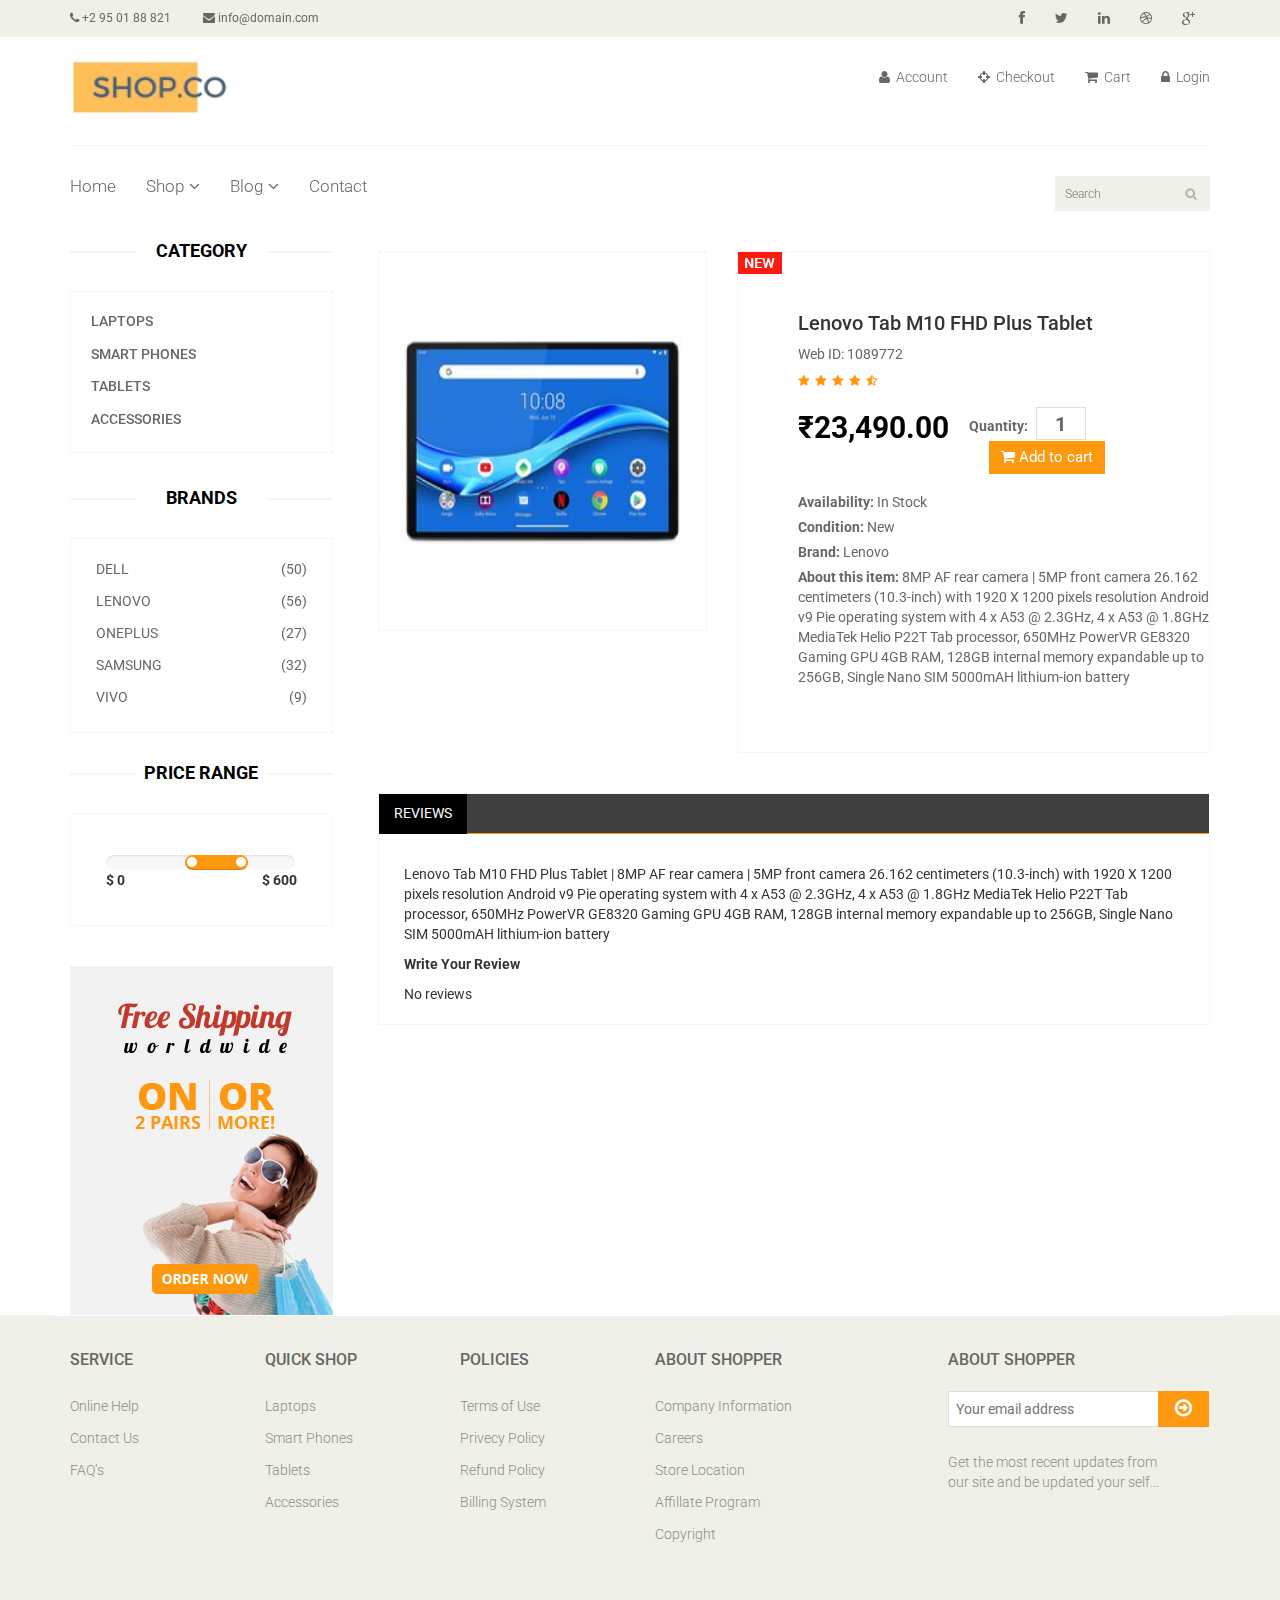
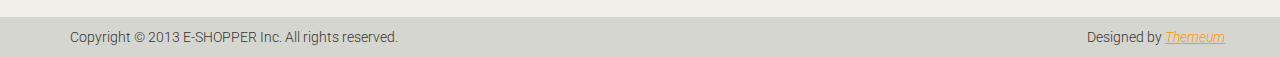
<file: Eshopper/product-details/product1.html>
<!DOCTYPE html>
<html lang="en">
<head>
    <meta charset="utf-8">
    <meta name="viewport" content="width=device-width, initial-scale=1.0">
    <meta name="description" content="">
    <meta name="author" content="">
    <title>Product Details | E-Shopper</title>
    <link href="../css/bootstrap.min.css" rel="stylesheet">
    <link href="../css/font-awesome.min.css" rel="stylesheet">
    <link href="../css/prettyPhoto.css" rel="stylesheet">
    <link href="../css/price-range.css" rel="stylesheet">
    <link href="../css/animate.css" rel="stylesheet">
	<link href="../css/main.css" rel="stylesheet">
	<link href="../css/responsive.css" rel="stylesheet">
    <!--[if lt IE 9]>
    <script src="js/html5shiv.js"></script>
    <script src="js/respond.min.js"></script>
    <![endif]-->       
    <link rel="shortcut icon" href="../images/ico/favicon.ico">
    <link rel="apple-touch-icon-precomposed" sizes="144x144" href="../images/ico/apple-touch-icon-144-precomposed.png">
    <link rel="apple-touch-icon-precomposed" sizes="114x114" href="../images/ico/apple-touch-icon-114-precomposed.png">
    <link rel="apple-touch-icon-precomposed" sizes="72x72" href="../images/ico/apple-touch-icon-72-precomposed.png">
    <link rel="apple-touch-icon-precomposed" href="../images/ico/apple-touch-icon-57-precomposed.png">
</head><!--/head-->


<body>
	<header id="header"><!--header-->
		<div class="header_top"><!--header_top-->
			<div class="container">
				<div class="row">
					<div class="col-sm-6">
						<div class="contactinfo">
							<ul class="nav nav-pills">
								<li><a href=""><i class="fa fa-phone"></i> +2 95 01 88 821</a></li>
								<li><a href=""><i class="fa fa-envelope"></i> info@domain.com</a></li>
							</ul>
						</div>
					</div>
					<div class="col-sm-6">
						<div class="social-icons pull-right">
							<ul class="nav navbar-nav">
								<li><a href=""><i class="fa fa-facebook"></i></a></li>
								<li><a href=""><i class="fa fa-twitter"></i></a></li>
								<li><a href=""><i class="fa fa-linkedin"></i></a></li>
								<li><a href=""><i class="fa fa-dribbble"></i></a></li>
								<li><a href=""><i class="fa fa-google-plus"></i></a></li>
							</ul>
						</div>
					</div>
				</div>
			</div>
		</div><!--/header_top-->
		
		<div class="header-middle"><!--header-middle-->
			<div class="container">
				<div class="row">
					<div class="col-sm-4">
						<div class="logo pull-left">
							<a href="../index.html"><img src="../images/home/logo.png" alt="" /></a>
						</div>
					</div>
					<div class="col-sm-8">
						<div class="shop-menu pull-right">
							<ul class="nav navbar-nav">
								<li><a href=""><i class="fa fa-user"></i> Account</a></li>
								<li><a href="../checkout.html"><i class="fa fa-crosshairs"></i> Checkout</a></li>
								<li><a href="../cart.html"><i class="fa fa-shopping-cart"></i> Cart</a></li>
								<li><a href="../login.html"><i class="fa fa-lock"></i> Login</a></li>
							</ul>
						</div>
					</div>
				</div>
			</div>
		</div><!--/header-middle-->
	
		<div class="header-bottom"><!--header-bottom-->
			<div class="container">
				<div class="row">
					<div class="col-sm-9">
						<div class="navbar-header">
							<button type="button" class="navbar-toggle" data-toggle="collapse" data-target=".navbar-collapse">
								<span class="sr-only">Toggle navigation</span>
								<span class="icon-bar"></span>
								<span class="icon-bar"></span>
								<span class="icon-bar"></span>
							</button>
						</div>
						<div class="mainmenu pull-left">
							<ul class="nav navbar-nav collapse navbar-collapse">
								<li><a href="index.html">Home</a></li>
								<li class="dropdown"><a href="#">Shop<i class="fa fa-angle-down"></i></a>
                                    <ul role="menu" class="sub-menu">
                                        <li><a href="../shop.html">Products</a></li>
										<li><a href="../product-details.html" class="active">Product Details</a></li> 
										<li><a href="../checkout.html">Checkout</a></li> 
										<li><a href="../cart.html">Cart</a></li> 
										<li><a href="../login.html">Login</a></li> 
                                    </ul>
                                </li> 
								<li class="dropdown"><a href="#">Blog<i class="fa fa-angle-down"></i></a>
                                    <ul role="menu" class="sub-menu">
                                        <li><a href="../blog.html">Blog List</a></li>
										<li><a href="../blog-single.html">Blog Single</a></li>
                                    </ul>
                                </li> 
								<li><a href="../contact-us.html">Contact</a></li>
							</ul>
						</div>
					</div>
					<div class="col-sm-3">
						<div class="search_box pull-right">
							<input type="text" placeholder="Search"/>
						</div>
					</div>
				</div>
			</div>
		</div><!--/header-bottom-->
	</header><!--/header-->
	
	<section>
		<div class="container">
			<div class="row">
				<div class="col-sm-3">
					<div class="left-sidebar">
						<h2>Category</h2>
						<div class="panel-group category-products" id="accordian"><!--category-productsr-->
							<div class="panel panel-default">
								<div class="panel-heading">
									<h4 class="panel-title">
										<a data-toggle="collapse" data-parent="#accordian" href="#sportswear">
											<span class="badge pull-right"></span>
											laptops
										</a>
									</h4>
								</div>
							
							</div>
							<div class="panel panel-default">
								<div class="panel-heading">
									<h4 class="panel-title">
										<a data-toggle="collapse" data-parent="#accordian" href="#mens">
											<span class="badge pull-right"></i></span>
											Smart Phones
										</a>
									</h4>
								</div>
							
							</div>
							
							<div class="panel panel-default">
								<div class="panel-heading">
									<h4 class="panel-title">
										<a data-toggle="collapse" data-parent="#accordian" href="#womens">
											<span class="badge pull-right"></span>
											Tablets
										</a>
									</h4>
								</div>
								
							</div>
							<div class="panel panel-default">
								<div class="panel-heading">
									<h4 class="panel-title"><a href="#">Accessories</a></h4>
								</div>
							</div>
						</div><!--/category-products-->
					
						<div class="brands_products"><!--brands_products-->
							<h2>Brands</h2>
							<div class="brands-name">
								<ul class="nav nav-pills nav-stacked">
									<li><a href="#"> <span class="pull-right">(50)</span>Dell</a></li>
									<li><a href="#"> <span class="pull-right">(56)</span>Lenovo</a></li>
									<li><a href="#"> <span class="pull-right">(27)</span>Oneplus</a></li>
									<li><a href="#"> <span class="pull-right">(32)</span>Samsung</a></li>
									<li><a href="#"> <span class="pull-right">(9)</span>Vivo</a></li>
								</ul>
							</div>
						</div><!--/brands_products-->
						
						<div class="price-range"><!--price-range-->
							<h2>Price Range</h2>
							<div class="well">
								 <input type="text" class="span2" value="" data-slider-min="0" data-slider-max="600" data-slider-step="5" data-slider-value="[250,450]" id="sl2" ><br />
								 <b>$ 0</b> <b class="pull-right">$ 600</b>
							</div>
						</div><!--/price-range-->
						
						<div class="shipping text-center"><!--shipping-->
							<img src="../images/home/shipping.jpg" alt="" />
						</div><!--/shipping-->
						
					</div>
				</div>
				
				<div class="col-sm-9 padding-right">
					<div class="product-details"><!--product-details-->
						<div class="col-sm-5">
							<div class="view-product">
								<img src="../images/home/product1.jpg" alt="" />
							</div>
							<div id="similar-product" class="carousel slide" data-ride="carousel">
								
								  <!-- Wrapper for slides -->
								   
							</div>

						</div>
						<div class="col-sm-7">
							<div class="product-information"><!--/product-information-->
								<img src="../images/product-details/new.jpg" class="newarrival" alt="" />
								<h2>Lenovo Tab M10 FHD Plus Tablet</h2>
								<p>Web ID: 1089772</p>
								<img src="../images/product-details/rating.png" alt="" />
								<span>
									<span>₹23,490.00</span>
									<label>Quantity:</label>
									<input type="text" value="1" />
									<button type="button" data-name="Lenovo Tab M10 FHD Plus Tablet" data-price="23,490.00" class="btn btn-fefault cart">
										<i class="fa fa-shopping-cart"></i>
										Add to cart
									</button>
								</span>
								<p><b>Availability:</b> In Stock</p>
								<p><b>Condition:</b> New</p>
								<p><b>Brand:</b> Lenovo </p>
								<p><b>About this item:</b> 8MP AF rear camera | 5MP front camera
									26.162 centimeters (10.3-inch) with 1920 X 1200 pixels resolution
									Android v9 Pie operating system with 4 x A53 @ 2.3GHz, 4 x A53 @ 1.8GHz MediaTek Helio P22T Tab processor, 650MHz PowerVR GE8320 Gaming GPU
									4GB RAM, 128GB internal memory expandable up to 256GB, Single Nano SIM
									5000mAH lithium-ion battery </p>
								
							</div><!--/product-information-->
						</div>
					</div><!--/product-details-->
					
					<div class="category-tab shop-details-tab"><!--category-tab-->
						<div class="col-sm-12">
							<ul class="nav nav-tabs">
								<li class="active"><a href="#reviews" data-toggle="tab">Reviews</a></li>
							</ul>
						</div>
							
							<div class="tab-pane fade active in" id="reviews" >
								<div class="col-sm-12">
									
									<p>Lenovo Tab M10 FHD Plus Tablet | 8MP AF rear camera | 5MP front camera
										26.162 centimeters (10.3-inch) with 1920 X 1200 pixels resolution
										Android v9 Pie operating system with 4 x A53 @ 2.3GHz, 4 x A53 @ 1.8GHz MediaTek Helio P22T Tab processor, 650MHz PowerVR GE8320 Gaming GPU
										4GB RAM, 128GB internal memory expandable up to 256GB, Single Nano SIM
										5000mAH lithium-ion battery </p>
									<p><b>Write Your Review</b></p>
									
									<p>No reviews</p> 
									
								</div>
							</div>
							
						</div>
					</div>
					
				
			</div>
		</div>
	</section>
	
	<footer id="footer"><!--Footer-->
		
		
		<div class="footer-widget">
			<div class="container">
				<div class="row">
					<div class="col-sm-2">
						<div class="single-widget">
							<h2>Service</h2>
							<ul class="nav nav-pills nav-stacked">
								<li><a href="">Online Help</a></li>
								<li><a href="">Contact Us</a></li>
								<li><a href="">FAQ’s</a></li>
							</ul>
						</div>
					</div>
					<div class="col-sm-2">
						<div class="single-widget">
							<h2>Quick Shop</h2>
							<ul class="nav nav-pills nav-stacked">
								<li><a href="#">Laptops</a></li>
								<li><a href="#">Smart Phones</a></li>
								<li><a href="#">Tablets</a></li>
								<li><a href="#">Accessories</a></li>
							</ul>
						</div>
					</div>
					<div class="col-sm-2">
						<div class="single-widget">
							<h2>Policies</h2>
							<ul class="nav nav-pills nav-stacked">
								<li><a href="">Terms of Use</a></li>
								<li><a href="">Privecy Policy</a></li>
								<li><a href="">Refund Policy</a></li>
								<li><a href="">Billing System</a></li>
							</ul>
						</div>
					</div>
					<div class="col-sm-2">
						<div class="single-widget">
							<h2>About Shopper</h2>
							<ul class="nav nav-pills nav-stacked">
								<li><a href="">Company Information</a></li>
								<li><a href="">Careers</a></li>
								<li><a href="">Store Location</a></li>
								<li><a href="">Affillate Program</a></li>
								<li><a href="">Copyright</a></li>
							</ul>
						</div>
					</div>
					<div class="col-sm-3 col-sm-offset-1">
						<div class="single-widget">
							<h2>About Shopper</h2>
							<form action="#" class="searchform">
								<input type="text" placeholder="Your email address" />
								<button type="submit" class="btn btn-default"><i class="fa fa-arrow-circle-o-right"></i></button>
								<p>Get the most recent updates from <br />our site and be updated your self...</p>
							</form>
						</div>
					</div>
					
				</div>
			</div>
		</div>
		
		<div class="footer-bottom">
			<div class="container">
				<div class="row">
					<p class="pull-left">Copyright © 2013 E-SHOPPER Inc. All rights reserved.</p>
					<p class="pull-right">Designed by <span><a target="_blank" href="http://www.themeum.com">Themeum</a></span></p>
				</div>
			</div>
		</div>
		
	</footer><!--/Footer-->
	


    <script src="../js/jquery.js"></script>
	<script src="../js/price-range.js"></script>
    <script src="../js/jquery.scrollUp.min.js"></script>
	<script src="../js/bootstrap.min.js"></script>
    <script src="../js/jquery.prettyPhoto.js"></script>
    <script src="../js/main.js"></script>
</body>
</html>
</file>
<file: Eshopper/css/prettyPhoto.css>
div.pp_default .pp_top,div.pp_default .pp_top .pp_middle,div.pp_default .pp_top .pp_left,div.pp_default .pp_top .pp_right,div.pp_default .pp_bottom,div.pp_default .pp_bottom .pp_left,div.pp_default .pp_bottom .pp_middle,div.pp_default .pp_bottom .pp_right{height:13px}
div.pp_default .pp_top .pp_left{background:url(../images/prettyPhoto/default/sprite.png) -78px -93px no-repeat}
div.pp_default .pp_top .pp_middle{background:url(../images/prettyPhoto/default/sprite_x.png) top left repeat-x}
div.pp_default .pp_top .pp_right{background:url(../images/prettyPhoto/default/sprite.png) -112px -93px no-repeat}
div.pp_default .pp_content .ppt{color:#f8f8f8}
div.pp_default .pp_content_container .pp_left{background:url(../images/prettyPhoto/default/sprite_y.png) -7px 0 repeat-y;padding-left:13px}
div.pp_default .pp_content_container .pp_right{background:url(../images/prettyPhoto/default/sprite_y.png) top right repeat-y;padding-right:13px}
div.pp_default .pp_next:hover{background:url(../images/prettyPhoto/default/sprite_next.png) center right no-repeat;cursor:pointer}
div.pp_default .pp_previous:hover{background:url(../images/prettyPhoto/default/sprite_prev.png) center left no-repeat;cursor:pointer}
div.pp_default .pp_expand{background:url(../images/prettyPhoto/default/sprite.png) 0 -29px no-repeat;cursor:pointer;width:28px;height:28px}
div.pp_default .pp_expand:hover{background:url(../images/prettyPhoto/default/sprite.png) 0 -56px no-repeat;cursor:pointer}
div.pp_default .pp_contract{background:url(../images/prettyPhoto/default/sprite.png) 0 -84px no-repeat;cursor:pointer;width:28px;height:28px}
div.pp_default .pp_contract:hover{background:url(../images/prettyPhoto/default/sprite.png) 0 -113px no-repeat;cursor:pointer}
div.pp_default .pp_close{width:30px;height:30px;background:url(../images/prettyPhoto/default/sprite.png) 2px 1px no-repeat;cursor:pointer}
div.pp_default .pp_gallery ul li a{background:url(../images/prettyPhoto/default/default_thumb.png) center center #f8f8f8;border:1px solid #aaa}
div.pp_default .pp_social{margin-top:7px}
div.pp_default .pp_gallery a.pp_arrow_previous,div.pp_default .pp_gallery a.pp_arrow_next{position:static;left:auto}
div.pp_default .pp_nav .pp_play,div.pp_default .pp_nav .pp_pause{background:url(../images/prettyPhoto/default/sprite.png) -51px 1px no-repeat;height:30px;width:30px}
div.pp_default .pp_nav .pp_pause{background-position:-51px -29px}
div.pp_default a.pp_arrow_previous,div.pp_default a.pp_arrow_next{background:url(../images/prettyPhoto/default/sprite.png) -31px -3px no-repeat;height:20px;width:20px;margin:4px 0 0}
div.pp_default a.pp_arrow_next{left:52px;background-position:-82px -3px}
div.pp_default .pp_content_container .pp_details{margin-top:5px}
div.pp_default .pp_nav{clear:none;height:30px;width:110px;position:relative}
div.pp_default .pp_nav .currentTextHolder{font-family:Georgia;font-style:italic;color:#999;font-size:11px;left:75px;line-height:25px;position:absolute;top:2px;margin:0;padding:0 0 0 10px}
div.pp_default .pp_close:hover,div.pp_default .pp_nav .pp_play:hover,div.pp_default .pp_nav .pp_pause:hover,div.pp_default .pp_arrow_next:hover,div.pp_default .pp_arrow_previous:hover{opacity:0.7}
div.pp_default .pp_description{font-size:11px;font-weight:700;line-height:14px;margin:5px 50px 5px 0}
div.pp_default .pp_bottom .pp_left{background:url(../images/prettyPhoto/default/sprite.png) -78px -127px no-repeat}
div.pp_default .pp_bottom .pp_middle{background:url(../images/prettyPhoto/default/sprite_x.png) bottom left repeat-x}
div.pp_default .pp_bottom .pp_right{background:url(../images/prettyPhoto/default/sprite.png) -112px -127px no-repeat}
div.pp_default .pp_loaderIcon{background:url(../images/prettyPhoto/default/loader.gif) center center no-repeat}
div.light_rounded .pp_top .pp_left{background:url(../images/prettyPhoto/light_rounded/sprite.png) -88px -53px no-repeat}
div.light_rounded .pp_top .pp_right{background:url(../images/prettyPhoto/light_rounded/sprite.png) -110px -53px no-repeat}
div.light_rounded .pp_next:hover{background:url(../images/prettyPhoto/light_rounded/btnNext.png) center right no-repeat;cursor:pointer}
div.light_rounded .pp_previous:hover{background:url(../images/prettyPhoto/light_rounded/btnPrevious.png) center left no-repeat;cursor:pointer}
div.light_rounded .pp_expand{background:url(../images/prettyPhoto/light_rounded/sprite.png) -31px -26px no-repeat;cursor:pointer}
div.light_rounded .pp_expand:hover{background:url(../images/prettyPhoto/light_rounded/sprite.png) -31px -47px no-repeat;cursor:pointer}
div.light_rounded .pp_contract{background:url(../images/prettyPhoto/light_rounded/sprite.png) 0 -26px no-repeat;cursor:pointer}
div.light_rounded .pp_contract:hover{background:url(../images/prettyPhoto/light_rounded/sprite.png) 0 -47px no-repeat;cursor:pointer}
div.light_rounded .pp_close{width:75px;height:22px;background:url(../images/prettyPhoto/light_rounded/sprite.png) -1px -1px no-repeat;cursor:pointer}
div.light_rounded .pp_nav .pp_play{background:url(../images/prettyPhoto/light_rounded/sprite.png) -1px -100px no-repeat;height:15px;width:14px}
div.light_rounded .pp_nav .pp_pause{background:url(../images/prettyPhoto/light_rounded/sprite.png) -24px -100px no-repeat;height:15px;width:14px}
div.light_rounded .pp_arrow_previous{background:url(../images/prettyPhoto/light_rounded/sprite.png) 0 -71px no-repeat}
div.light_rounded .pp_arrow_next{background:url(../images/prettyPhoto/light_rounded/sprite.png) -22px -71px no-repeat}
div.light_rounded .pp_bottom .pp_left{background:url(../images/prettyPhoto/light_rounded/sprite.png) -88px -80px no-repeat}
div.light_rounded .pp_bottom .pp_right{background:url(../images/prettyPhoto/light_rounded/sprite.png) -110px -80px no-repeat}
div.dark_rounded .pp_top .pp_left{background:url(../images/prettyPhoto/dark_rounded/sprite.png) -88px -53px no-repeat}
div.dark_rounded .pp_top .pp_right{background:url(../images/prettyPhoto/dark_rounded/sprite.png) -110px -53px no-repeat}
div.dark_rounded .pp_content_container .pp_left{background:url(../images/prettyPhoto/dark_rounded/contentPattern.png) top left repeat-y}
div.dark_rounded .pp_content_container .pp_right{background:url(../images/prettyPhoto/dark_rounded/contentPattern.png) top right repeat-y}
div.dark_rounded .pp_next:hover{background:url(../images/prettyPhoto/dark_rounded/btnNext.png) center right no-repeat;cursor:pointer}
div.dark_rounded .pp_previous:hover{background:url(../images/prettyPhoto/dark_rounded/btnPrevious.png) center left no-repeat;cursor:pointer}
div.dark_rounded .pp_expand{background:url(../images/prettyPhoto/dark_rounded/sprite.png) -31px -26px no-repeat;cursor:pointer}
div.dark_rounded .pp_expand:hover{background:url(../images/prettyPhoto/dark_rounded/sprite.png) -31px -47px no-repeat;cursor:pointer}
div.dark_rounded .pp_contract{background:url(../images/prettyPhoto/dark_rounded/sprite.png) 0 -26px no-repeat;cursor:pointer}
div.dark_rounded .pp_contract:hover{background:url(../images/prettyPhoto/dark_rounded/sprite.png) 0 -47px no-repeat;cursor:pointer}
div.dark_rounded .pp_close{width:75px;height:22px;background:url(../images/prettyPhoto/dark_rounded/sprite.png) -1px -1px no-repeat;cursor:pointer}
div.dark_rounded .pp_description{margin-right:85px;color:#fff}
div.dark_rounded .pp_nav .pp_play{background:url(../images/prettyPhoto/dark_rounded/sprite.png) -1px -100px no-repeat;height:15px;width:14px}
div.dark_rounded .pp_nav .pp_pause{background:url(../images/prettyPhoto/dark_rounded/sprite.png) -24px -100px no-repeat;height:15px;width:14px}
div.dark_rounded .pp_arrow_previous{background:url(../images/prettyPhoto/dark_rounded/sprite.png) 0 -71px no-repeat}
div.dark_rounded .pp_arrow_next{background:url(../images/prettyPhoto/dark_rounded/sprite.png) -22px -71px no-repeat}
div.dark_rounded .pp_bottom .pp_left{background:url(../images/prettyPhoto/dark_rounded/sprite.png) -88px -80px no-repeat}
div.dark_rounded .pp_bottom .pp_right{background:url(../images/prettyPhoto/dark_rounded/sprite.png) -110px -80px no-repeat}
div.dark_rounded .pp_loaderIcon{background:url(../images/prettyPhoto/dark_rounded/loader.gif) center center no-repeat}
div.dark_square .pp_left,div.dark_square .pp_middle,div.dark_square .pp_right,div.dark_square .pp_content{background:#000}
div.dark_square .pp_description{color:#fff;margin:0 85px 0 0}
div.dark_square .pp_loaderIcon{background:url(../images/prettyPhoto/dark_square/loader.gif) center center no-repeat}
div.dark_square .pp_expand{background:url(../images/prettyPhoto/dark_square/sprite.png) -31px -26px no-repeat;cursor:pointer}
div.dark_square .pp_expand:hover{background:url(../images/prettyPhoto/dark_square/sprite.png) -31px -47px no-repeat;cursor:pointer}
div.dark_square .pp_contract{background:url(../images/prettyPhoto/dark_square/sprite.png) 0 -26px no-repeat;cursor:pointer}
div.dark_square .pp_contract:hover{background:url(../images/prettyPhoto/dark_square/sprite.png) 0 -47px no-repeat;cursor:pointer}
div.dark_square .pp_close{width:75px;height:22px;background:url(../images/prettyPhoto/dark_square/sprite.png) -1px -1px no-repeat;cursor:pointer}
div.dark_square .pp_nav{clear:none}
div.dark_square .pp_nav .pp_play{background:url(../images/prettyPhoto/dark_square/sprite.png) -1px -100px no-repeat;height:15px;width:14px}
div.dark_square .pp_nav .pp_pause{background:url(../images/prettyPhoto/dark_square/sprite.png) -24px -100px no-repeat;height:15px;width:14px}
div.dark_square .pp_arrow_previous{background:url(../images/prettyPhoto/dark_square/sprite.png) 0 -71px no-repeat}
div.dark_square .pp_arrow_next{background:url(../images/prettyPhoto/dark_square/sprite.png) -22px -71px no-repeat}
div.dark_square .pp_next:hover{background:url(../images/prettyPhoto/dark_square/btnNext.png) center right no-repeat;cursor:pointer}
div.dark_square .pp_previous:hover{background:url(../images/prettyPhoto/dark_square/btnPrevious.png) center left no-repeat;cursor:pointer}
div.light_square .pp_expand{background:url(../images/prettyPhoto/light_square/sprite.png) -31px -26px no-repeat;cursor:pointer}
div.light_square .pp_expand:hover{background:url(../images/prettyPhoto/light_square/sprite.png) -31px -47px no-repeat;cursor:pointer}
div.light_square .pp_contract{background:url(../images/prettyPhoto/light_square/sprite.png) 0 -26px no-repeat;cursor:pointer}
div.light_square .pp_contract:hover{background:url(../images/prettyPhoto/light_square/sprite.png) 0 -47px no-repeat;cursor:pointer}
div.light_square .pp_close{width:75px;height:22px;background:url(../images/prettyPhoto/light_square/sprite.png) -1px -1px no-repeat;cursor:pointer}
div.light_square .pp_nav .pp_play{background:url(../images/prettyPhoto/light_square/sprite.png) -1px -100px no-repeat;height:15px;width:14px}
div.light_square .pp_nav .pp_pause{background:url(../images/prettyPhoto/light_square/sprite.png) -24px -100px no-repeat;height:15px;width:14px}
div.light_square .pp_arrow_previous{background:url(../images/prettyPhoto/light_square/sprite.png) 0 -71px no-repeat}
div.light_square .pp_arrow_next{background:url(../images/prettyPhoto/light_square/sprite.png) -22px -71px no-repeat}
div.light_square .pp_next:hover{background:url(../images/prettyPhoto/light_square/btnNext.png) center right no-repeat;cursor:pointer}
div.light_square .pp_previous:hover{background:url(../images/prettyPhoto/light_square/btnPrevious.png) center left no-repeat;cursor:pointer}
div.facebook .pp_top .pp_left{background:url(../images/prettyPhoto/facebook/sprite.png) -88px -53px no-repeat}
div.facebook .pp_top .pp_middle{background:url(../images/prettyPhoto/facebook/contentPatternTop.png) top left repeat-x}
div.facebook .pp_top .pp_right{background:url(../images/prettyPhoto/facebook/sprite.png) -110px -53px no-repeat}
div.facebook .pp_content_container .pp_left{background:url(../images/prettyPhoto/facebook/contentPatternLeft.png) top left repeat-y}
div.facebook .pp_content_container .pp_right{background:url(../images/prettyPhoto/facebook/contentPatternRight.png) top right repeat-y}
div.facebook .pp_expand{background:url(../images/prettyPhoto/facebook/sprite.png) -31px -26px no-repeat;cursor:pointer}
div.facebook .pp_expand:hover{background:url(../images/prettyPhoto/facebook/sprite.png) -31px -47px no-repeat;cursor:pointer}
div.facebook .pp_contract{background:url(../images/prettyPhoto/facebook/sprite.png) 0 -26px no-repeat;cursor:pointer}
div.facebook .pp_contract:hover{background:url(../images/prettyPhoto/facebook/sprite.png) 0 -47px no-repeat;cursor:pointer}
div.facebook .pp_close{width:22px;height:22px;background:url(../images/prettyPhoto/facebook/sprite.png) -1px -1px no-repeat;cursor:pointer}
div.facebook .pp_description{margin:0 37px 0 0}
div.facebook .pp_loaderIcon{background:url(../images/prettyPhoto/facebook/loader.gif) center center no-repeat}
div.facebook .pp_arrow_previous{background:url(../images/prettyPhoto/facebook/sprite.png) 0 -71px no-repeat;height:22px;margin-top:0;width:22px}
div.facebook .pp_arrow_previous.disabled{background-position:0 -96px;cursor:default}
div.facebook .pp_arrow_next{background:url(../images/prettyPhoto/facebook/sprite.png) -32px -71px no-repeat;height:22px;margin-top:0;width:22px}
div.facebook .pp_arrow_next.disabled{background-position:-32px -96px;cursor:default}
div.facebook .pp_nav{margin-top:0}
div.facebook .pp_nav p{font-size:15px;padding:0 3px 0 4px}
div.facebook .pp_nav .pp_play{background:url(../images/prettyPhoto/facebook/sprite.png) -1px -123px no-repeat;height:22px;width:22px}
div.facebook .pp_nav .pp_pause{background:url(../images/prettyPhoto/facebook/sprite.png) -32px -123px no-repeat;height:22px;width:22px}
div.facebook .pp_next:hover{background:url(../images/prettyPhoto/facebook/btnNext.png) center right no-repeat;cursor:pointer}
div.facebook .pp_previous:hover{background:url(../images/prettyPhoto/facebook/btnPrevious.png) center left no-repeat;cursor:pointer}
div.facebook .pp_bottom .pp_left{background:url(../images/prettyPhoto/facebook/sprite.png) -88px -80px no-repeat}
div.facebook .pp_bottom .pp_middle{background:url(../images/prettyPhoto/facebook/contentPatternBottom.png) top left repeat-x}
div.facebook .pp_bottom .pp_right{background:url(../images/prettyPhoto/facebook/sprite.png) -110px -80px no-repeat}
div.pp_pic_holder a:focus{outline:none}
div.pp_overlay{background:#000;display:none;left:0;position:absolute;top:0;width:100%;z-index:9500}
div.pp_pic_holder{display:none;position:absolute;width:100px;z-index:10000}
.pp_content{height:40px;min-width:40px}
* html .pp_content{width:40px}
.pp_content_container{position:relative;text-align:left;width:100%}
.pp_content_container .pp_left{padding-left:20px}
.pp_content_container .pp_right{padding-right:20px}
.pp_content_container .pp_details{float:left;margin:10px 0 2px}
.pp_description{display:none;margin:0}
.pp_social{float:left;margin:0}
.pp_social .facebook{float:left;margin-left:5px;width:55px;overflow:hidden}
.pp_social .twitter{float:left}
.pp_nav{clear:right;float:left;margin:3px 10px 0 0}
.pp_nav p{float:left;white-space:nowrap;margin:2px 4px}
.pp_nav .pp_play,.pp_nav .pp_pause{float:left;margin-right:4px;text-indent:-10000px}
a.pp_arrow_previous,a.pp_arrow_next{display:block;float:left;height:15px;margin-top:3px;overflow:hidden;text-indent:-10000px;width:14px}
.pp_hoverContainer{position:absolute;top:0;width:100%;z-index:2000}
.pp_gallery{display:none;left:50%;margin-top:-50px;position:absolute;z-index:10000}
.pp_gallery div{float:left;overflow:hidden;position:relative}
.pp_gallery ul{float:left;height:35px;position:relative;white-space:nowrap;margin:0 0 0 5px;padding:0}
.pp_gallery ul a{border:1px rgba(0,0,0,0.5) solid;display:block;float:left;height:33px;overflow:hidden}
.pp_gallery ul a img{border:0}
.pp_gallery li{display:block;float:left;margin:0 5px 0 0;padding:0}
.pp_gallery li.default a{background:url(../images/prettyPhoto/facebook/default_thumbnail.gif) 0 0 no-repeat;display:block;height:33px;width:50px}
.pp_gallery .pp_arrow_previous,.pp_gallery .pp_arrow_next{margin-top:7px!important}
a.pp_next{background:url(../images/prettyPhoto/light_rounded/btnNext.png) 10000px 10000px no-repeat;display:block;float:right;height:100%;text-indent:-10000px;width:49%}
a.pp_previous{background:url(../images/prettyPhoto/light_rounded/btnNext.png) 10000px 10000px no-repeat;display:block;float:left;height:100%;text-indent:-10000px;width:49%}
a.pp_expand,a.pp_contract{cursor:pointer;display:none;height:20px;position:absolute;right:30px;text-indent:-10000px;top:10px;width:20px;z-index:20000}
a.pp_close{position:absolute;right:0;top:0;display:block;line-height:22px;text-indent:-10000px}
.pp_loaderIcon{display:block;height:24px;left:50%;position:absolute;top:50%;width:24px;margin:-12px 0 0 -12px}
#pp_full_res{line-height:1!important}
#pp_full_res .pp_inline{text-align:left}
#pp_full_res .pp_inline p{margin:0 0 15px}
div.ppt{color:#fff;display:none;font-size:17px;z-index:9999;margin:0 0 5px 15px}
div.pp_default .pp_content,div.light_rounded .pp_content{background-color:#fff}
div.pp_default #pp_full_res .pp_inline,div.light_rounded .pp_content .ppt,div.light_rounded #pp_full_res .pp_inline,div.light_square .pp_content .ppt,div.light_square #pp_full_res .pp_inline,div.facebook .pp_content .ppt,div.facebook #pp_full_res .pp_inline{color:#000}
div.pp_default .pp_gallery ul li a:hover,div.pp_default .pp_gallery ul li.selected a,.pp_gallery ul a:hover,.pp_gallery li.selected a{border-color:#fff}
div.pp_default .pp_details,div.light_rounded .pp_details,div.dark_rounded .pp_details,div.dark_square .pp_details,div.light_square .pp_details,div.facebook .pp_details{position:relative}
div.light_rounded .pp_top .pp_middle,div.light_rounded .pp_content_container .pp_left,div.light_rounded .pp_content_container .pp_right,div.light_rounded .pp_bottom .pp_middle,div.light_square .pp_left,div.light_square .pp_middle,div.light_square .pp_right,div.light_square .pp_content,div.facebook .pp_content{background:#fff}
div.light_rounded .pp_description,div.light_square .pp_description{margin-right:85px}
div.light_rounded .pp_gallery a.pp_arrow_previous,div.light_rounded .pp_gallery a.pp_arrow_next,div.dark_rounded .pp_gallery a.pp_arrow_previous,div.dark_rounded .pp_gallery a.pp_arrow_next,div.dark_square .pp_gallery a.pp_arrow_previous,div.dark_square .pp_gallery a.pp_arrow_next,div.light_square .pp_gallery a.pp_arrow_previous,div.light_square .pp_gallery a.pp_arrow_next{margin-top:12px!important}
div.light_rounded .pp_arrow_previous.disabled,div.dark_rounded .pp_arrow_previous.disabled,div.dark_square .pp_arrow_previous.disabled,div.light_square .pp_arrow_previous.disabled{background-position:0 -87px;cursor:default}
div.light_rounded .pp_arrow_next.disabled,div.dark_rounded .pp_arrow_next.disabled,div.dark_square .pp_arrow_next.disabled,div.light_square .pp_arrow_next.disabled{background-position:-22px -87px;cursor:default}
div.light_rounded .pp_loaderIcon,div.light_square .pp_loaderIcon{background:url(../images/prettyPhoto/light_rounded/loader.gif) center center no-repeat}
div.dark_rounded .pp_top .pp_middle,div.dark_rounded .pp_content,div.dark_rounded .pp_bottom .pp_middle{background:url(../images/prettyPhoto/dark_rounded/contentPattern.png) top left repeat}
div.dark_rounded .currentTextHolder,div.dark_square .currentTextHolder{color:#c4c4c4}
div.dark_rounded #pp_full_res .pp_inline,div.dark_square #pp_full_res .pp_inline{color:#fff}
.pp_top,.pp_bottom{height:20px;position:relative}
* html .pp_top,* html .pp_bottom{padding:0 20px}
.pp_top .pp_left,.pp_bottom .pp_left{height:20px;left:0;position:absolute;width:20px}
.pp_top .pp_middle,.pp_bottom .pp_middle{height:20px;left:20px;position:absolute;right:20px}
* html .pp_top .pp_middle,* html .pp_bottom .pp_middle{left:0;position:static}
.pp_top .pp_right,.pp_bottom .pp_right{height:20px;left:auto;position:absolute;right:0;top:0;width:20px}
.pp_fade,.pp_gallery li.default a img{display:none}
</file>
<file: Eshopper/css/main.css>
﻿
/*************************
*******Typography******
**************************/
@import url(http://fonts.googleapis.com/css?family=Roboto:400,300,400italic,500,700,100);
@import url(http://fonts.googleapis.com/css?family=Open+Sans:400,800,300,600,700);
@import url(http://fonts.googleapis.com/css?family=Abel);

body {
  font-family: 'Roboto', sans-serif;
  position: relative;
  font-weight:400px;
}

ul li {
  list-style: none;
}

a:hover {
outline: none;
text-decoration:none;
}

a:focus {
  outline:none;
  outline-offset: 0;
}

a {
  -webkit-transition: 300ms;
  -moz-transition: 300ms;
    -o-transition: 300ms;
    transition: 300ms;
}

h1, h2, h3, h4, h5, h6 {
  font-family: 'Roboto', sans-serif;
}

.btn:hover, 
.btn:focus{
  outline: none;
  box-shadow: none;
}

.navbar-toggle {
  background-color: #000;
}

a#scrollUp {
  bottom: 0px;
  right: 10px;
  padding: 5px 10px;
  background: rgb(37, 35, 35);
  color: #FFF;
  -webkit-animation: bounce 2s ease infinite;
  animation: bounce 2s ease infinite;
}

a#scrollUp i{
  font-size: 30px;
}


/*************************
*******Header CSS******
**************************/

.header_top {
  background: none repeat scroll 0 0 #F0F0E9;
}

.contactinfo ul li:first-child{
    margin-left: -15px;
}

.contactinfo ul li a{
  font-size: 12px;
  color: #696763;
  font-family: 'Roboto', sans-serif;
}


.contactinfo ul li a:hover{
	background:inherit;
}


.social-icons ul li a {
  border: 0 none;
  border-radius: 0;
  color: #696763;
  padding:0px;
}


.social-icons ul li{
	display:inline-block;
}

.social-icons ul li a i {
  padding: 11px 15px;
   transition: all 0.9s ease 0s;
  -moz-transition: all 0.9s ease 0s;
  -webkit-transition: all 0.9s ease 0s;
  -o-transition: all 0.9s ease 0s;
}

.social-icons ul li a i:hover{
  color: #fff;
   transition: all 0.9s ease 0s;
  -moz-transition: all 0.9s ease 0s;
  -webkit-transition: all 0.9s ease 0s;
  -o-transition: all 0.9s ease 0s;
}


.fa-facebook:hover {
  background: #0083C9;
}

.fa-twitter:hover  {
	background:#5BBCEC;
}

.fa-linkedin:hover  {
	background:#FF4518;
}

.fa-dribbble:hover  {
	background:#90C9DC;
}

.fa-google-plus:hover  {
	background:#CE3C2D;
}

.header-middle .container .row {
  border-bottom: 1px solid #f5f5f5;
  margin-left: 0;
  margin-right: 0;
  padding-bottom: 20px;
  padding-top: 20px;
}

.header-middle .container .row .col-sm-4{
  padding-left: 0;
}

.header-middle .container .row .col-sm-8 {
	padding-right:0;
}

.usa {
  border-radius: 0;
  color: #B4B1AB;
  font-size: 12px;
  margin-right: 20px;
  padding: 2px 15px;
  margin-top: 10px;
}

.usa:hover {
	background:#FE980F;
	color:#fff;
	border-color:#FE980F;
}

.usa:active, .usa.active {
  background: none repeat scroll 0 0 #FE980F;
  box-shadow: inherit;
  outline: 0 none;
}

.btn-group.open .dropdown-toggle {
  background: rgba(0, 0, 0, 0);
  box-shadow: none;
}

.dropdown-menu  li  a:hover, .dropdown-menu  li  a:focus {
  background-color: #FE980F;
  color: #FFFFFF;
  font-family: 'Roboto', sans-serif;
  text-decoration: none;
}


.shop-menu ul li {
	display:inline-block;
  padding-left: 15px;
  padding-right: 15px;
}

.shop-menu ul li:last-child {
  padding-right: 0;
}


.shop-menu ul li a {
  background: #FFFFFF;
  color: #696763;
  font-family: 'Roboto', sans-serif;
  font-size: 14px;
  font-weight: 300;
  padding:0;
  padding-right: 0;
  margin-top: 10px;
}


.shop-menu ul li a i{
	margin-right:3px;
}


.shop-menu ul li a:hover {
	color:black;
	background:#fff;
}


.header-bottom {
  padding-bottom: 30px;
  padding-top: 30px;
}

.navbar-collapse.collapse{
  padding-left: 0;
}

.mainmenu ul li{
  padding-right: 15px;
  padding-left: 15px;
}

.mainmenu ul li:first-child{
  padding-left: 0px;
}

.mainmenu ul li a {
	color: #696763;
	font-family: 'Roboto', sans-serif;
	font-size: 17px;
	font-weight: 300;
	padding: 0;
	padding-bottom: 10px;
}

.mainmenu ul li a:hover, .mainmenu ul li a.active,  .shop-menu ul li a.active{
	background:none;
	color:black;
}

.search_box input {
  background: #F0F0E9;
  border: medium none;
  color: #B2B2B2;
  font-family: 'roboto';
  font-size: 12px;
  font-weight: 300;
  height: 35px;
  outline: medium none;
  padding-left: 10px;
  width: 155px;
  background-image: url(../images/home/searchicon.png);
  background-repeat: no-repeat;
  background-position: 130px;
}


/*  Dropdown menu*/

.navbar-header 
.navbar-toggle .icon-bar {
    background-color: #fff;
}


.nav.navbar-nav > li:hover > ul.sub-menu{
  display: block;
  -webkit-animation: fadeInUp 400ms;
  -moz-animation: fadeInUp 400ms;
  -ms-animation: fadeInUp 400ms;
  -o-animation: fadeInUp 400ms;
  animation: fadeInUp 400ms;
}

ul.sub-menu {
	position: absolute;
	top: 30px;
	left: 0;
	background: rgba(0, 0, 0, 0.6);
	list-style: none;
	padding: 0;
	margin: 0;
	width: 220px;
	-webkit-box-shadow: 0 3px 3px rgba(0, 0, 0, 0.1);
	box-shadow: 0 3px 3px rgba(0, 0, 0, 0.1);
	display: none;
	z-index: 999;
}

.dropdown ul.sub-menu li .active{
  color: #FE980F;
  padding-left: 0;
}


.navbar-nav li ul.sub-menu li{
  padding: 10px 20px 0 ;
}

.navbar-nav li ul.sub-menu li:last-child{
  padding-bottom: 20px;
}

.navbar-nav li ul.sub-menu li a{
  color: #fff;
}

.navbar-nav li ul.sub-menu li a:hover{
    color: #FE980F;
}

.fa-angle-down{
  padding-left: 5px; 
}

@-webkit-keyframes fadeInUp {
  0% {
    opacity: 0;
    -webkit-transform: translateY(20px);
    transform: translateY(20px);
  }

  100% {
    opacity: 1;
    -webkit-transform: translateY(0);
    transform: translateY(0);
  }
}
  
/*************************
*******Footer CSS******
**************************/

#footer {
  background: #F0F0E9;
}


.footer-top .container {
  border-bottom: 1px solid #E0E0DA;
  padding-bottom: 20px;
}

.companyinfo {
  margin-top: 57px;
}

.companyinfo h2 {
  color: #B4B1AB;
  font-family: abel;
  font-size: 27px;
  text-transform: uppercase;
}

.companyinfo h2  span{
  color:#FE980F;
}

.companyinfo p {
  color: #B3B3AD;
  font-family: 'Roboto', sans-serif;
  font-size: 12px;
  font-weight: 300;
}

.footer-top .col-sm-3{
  overflow: hidden;
}

.video-gallery {
  margin-top: 57px;
  position: inherit;
}

.video-gallery a img {
  height: 100%;
  width: 100%;
}

.iframe-img {
  position: relative;
  display: block;
  height: 61px;
  margin-bottom: 10px;
  border: 2px solid #CCCCC6;
  border-radius: 3px;
}

.overlay-icon {
  position: absolute;
  top: 0;
  width: 100%;
  height: 61px;
  background: #FE980F;
  border-radius: 3px;
  color: #FFF;
  font-size: 20px;
  line-height: 0;
  display: block;
  opacity: 0;
   -webkit-transition: 300ms;
  -moz-transition: 300ms;
    -o-transition: 300ms;
    transition: 300ms;
}

.overlay-icon i {
  position: relative;
  top: 50%;
  margin-top: -20px;
}

.video-gallery a:hover .overlay-icon{
  opacity: 1;
}

.video-gallery p {
  color: #8C8C88;
  font-family: 'Roboto', sans-serif;
  font-size: 12px;
  font-weight: 500;
  margin-bottom:0px;
}

.video-gallery  h2 {
  color: #8c8c88;
  font-family: 'Roboto', sans-serif;
  font-size: 12px;
  font-weight: 300;
  text-transform:uppercase;
  margin-top:0px;
}


.address {
  margin-top: 30px;
  position: relative;
  overflow: hidden;
}
.address  img {
	width:100%;
}

.address p {
  color: #666663;
  font-family: 'Roboto', sans-serif;
  font-size: 14px;
  font-weight: 300;
  left: 25px;
  position: absolute;
  top: 50px;
}

.footer-widget {
  margin-bottom: 68px;
}

.footer-widget .container {
  border-top: 1px solid #FFFFFF;
  padding-top: 15px;
}

.single-widget h2 {
  color: #666663;
  font-family: 'Roboto', sans-serif;
  font-size: 16px;
  font-weight: 500;
  margin-bottom: 22px;
  text-transform: uppercase;
}

.single-widget h2 i{
	margin-right:15px;
}

.single-widget ul li a{
	color: #8C8C88;
	font-family: 'Roboto', sans-serif;
	font-size: 14px;
	font-weight: 300;
	padding: 5px 0;
}

.single-widget ul li a i {
  margin-right: 18px;
}

.single-widget ul li a:hover{
	background:none;
	color:#FE980F;
}


.searchform input {
  border: 1px solid #DDDDDD;
  color: #CCCCC6;
  font-family: 'Roboto', sans-serif;
  font-size: 14px;
  margin-top: 0;
  outline: medium none;
  padding: 7px;
  width: 212px;
}


.searchform button {
  background: #FE980F;
  border: medium none;
  border-radius: 0;
  margin-left: -5px;
  margin-top: -3px;
  padding: 7px 17px;
}

.searchform button i {
  color: #FFFFFF;
  font-size: 20px;
}

.searchform  button:hover, 
.searchform  button:focus{
	background-color:#FE980F;
}

.searchform p {
  color: #8C8C88;
  font-family: 'Roboto', sans-serif;
  font-size: 14px;
  font-weight: 300;
  margin-top: 25px;
}

.footer-bottom {
  background: #D6D6D0;
  padding-top: 10px;
}

.footer-bottom p {
  color: #363432;
  font-family: 'Roboto', sans-serif;
  font-weight: 300;
  margin-left: 15px;
}

.footer-bottom p span a {
  color: #FE980F;
  font-style: italic;
  text-decoration: underline;
}


/*************************
******* Home ******
**************************/

@import url('https://fonts.googleapis.com/css2?family=Montserrat:wght@700&display=swap');

#slider {
  padding-bottom: 45px;
}

.carousel-indicators li {
  background: #C4C4BE;
}

.carousel-indicators li.active {
	  background: #FE980F;
}

.item {
  padding-left: 100px;
}


.pricing {
  position: absolute;
  left: 0%;
  top: 30%;
}

.girl {
  margin-left: 0;
}

.item h1 {
  color: #B4B1AB;
  font-family: 'Montserrat', sans-serif;
  font-size: 48px;
  margin-top: 115px;
}

.item h1 span {
	color:#FE980F;
}

.item h2 {
  color: #363432;
  font-family: 'Roboto', sans-serif;
  font-size: 28px;
  font-weight: 700;
  margin-bottom: 22px;
  margin-top: 10px;
}

.item  p {
	color:#363432;
	font-size:16px;
	font-weight:300;
	font-family: 'Roboto', sans-serif;
}

.get {
  background: #FE980F;
  border: 0 none;
  border-radius: 0;
  color: #FFFFFF;
  font-family: 'Roboto', sans-serif;
  font-size: 16px;
  font-weight: 300;
  margin-top: 23px;
}


.item button:hover {
  background: #FE980F;
}

.control-carousel {
  position: absolute;
  top: 50%;
  font-size: 60px;
  color: #C2C2C1;
}

.control-carousel:hover{
  color: #FE980F ;
}

.right {
  right: 0;
}

.category-products {
  border: 1px solid #F7F7F0;
  margin-bottom: 35px;
  padding-bottom: 20px;
  padding-top: 15px;
}
.left-sidebar h2, .brands_products h2 {
  color:black;
  font-family: 'Roboto', sans-serif;
  font-size: 18px;
  font-weight: 700;
  margin: 0 auto 30px;
  text-align: center;
  text-transform: uppercase;
  position: relative;
  z-index:3;
}

.left-sidebar h2:after, h2.title:after{
	content: " ";
	position: absolute;
	border: 1px solid #f5f5f5;
	bottom:8px;
	left: 0;
	width: 100%;
	height: 0;
	z-index: -2;
}

.left-sidebar h2:before{
	content: " ";
	position: absolute;
	background: #fff;
	bottom: -6px;
	width: 130px;
	height: 30px;
	z-index: -1;
	left: 50%;
	margin-left: -65px;
}

h2.title:before{
	content: " ";
	position: absolute;
	background: #fff;
	bottom: -6px;
	width: 220px;
	height: 30px;
	z-index: -1;
	left: 50%;
	margin-left: -110px;
}

.category-products .panel {
	background-color: #FFFFFF;
	border: 0px;
	border-radius: 0px;
	box-shadow:none;
	margin-bottom: 0px;
}

.category-products .panel-default .panel-heading {
  background-color: #FFFFFF;
  border: 0 none;
  color: #FFFFFF;
  padding: 5px 20px;
}

.category-products .panel-default .panel-heading .panel-title a {
  color: #696763;
  font-family: 'Roboto', sans-serif;
  font-size: 14px;
  text-decoration: none;
  text-transform: uppercase;
}

.panel-group .panel-heading + .panel-collapse .panel-body {
  border-top: 0 none;
}

.category-products .badge {
  background:none;
  border-radius: 10px;
  color: #696763;
  display: inline-block;
  font-size: 12px;
  font-weight: bold;
  line-height: 1;
  min-width: 10px;
  padding: 3px 7px;
  text-align: center;
  vertical-align: baseline;
  white-space: nowrap;
}

.panel-body ul{
  padding-left: 20px;
}


.panel-body ul li a {
  color: #696763;
  font-family: 'Roboto', sans-serif;
  font-size: 12px;
  text-transform: uppercase;
}

.brands-name {
  border: 1px solid #F7F7F0;
  padding-bottom: 20px;
  padding-top: 15px;
}


.brands-name .nav-stacked li a {
  background-color: #FFFFFF;
  color: #696763;
  font-family: 'Roboto', sans-serif;
  font-size: 14px;
  padding: 5px 25px;
  text-decoration: none;
  text-transform: uppercase;
}

.brands-name .nav-stacked li a:hover{
  background-color: #fff;
  color: #696763;
}

.shipping {
  background-color: #F2F2F2;
  margin-top: 40px;
  overflow: hidden;
  padding-top: 20px;
  position: relative;
}


.price-range{
  margin-top:30px;
}

.well {
  background-color: #FFFFFF;
  border: 1px solid #F7F7F0;
  border-radius: 4px;
  box-shadow: none;
  margin-bottom: 20px;
  min-height: 20px;
  padding: 35px;
}


.tooltip-inner {
  background-color: #FE980F;
  border-radius: 4px;
  color: #FFFFFF;
  max-width: 200px;
  padding: 3px 8px;
  text-align: center;
  text-decoration: none;
}

.tooltip.top .tooltip-arrow {
  border-top-color: #FE980F;
  border-width: 5px 5px 0;
  bottom: 0;
  left: 50%;
  margin-left: -5px;
}


.padding-right {
  padding-right: 0;
}

.features_items{
	overflow:hidden;
}


h2.title {
  color: black;
  font-family: 'Roboto', sans-serif;
  font-size: 18px;
  font-weight: 700;
  margin: 0 15px;
  text-transform: uppercase;
  margin-bottom: 30px;
  position: relative;
}

.product-image-wrapper{
	border:1px solid #F7F7F5;
	overflow: hidden;
	margin-bottom:30px;
}

.single-products {
  position: relative;
}

.new, .sale {
  position: absolute;
  top: 0;
  right: 0;
}

.productinfo h2{
	color: black;
	font-family: 'Roboto', sans-serif;
	font-size: 20px;
	font-weight: 700;
}
.product-overlay h2{
	color: #fff;
	font-family: 'Roboto', sans-serif;
	font-size: 20px;
	font-weight: 700;
}


.productinfo p{
  font-family: 'Roboto', sans-serif;
  font-size: 14px;
  font-weight: 400;
  color: #696763;
}

.productinfo img{
  width: 100%;
}

.productinfo{
 position:relative;
}

.product-overlay {
  background:rgba(0, 0, 0, 0.6);
  top: 0;
  display: none;
  height: 0;
  position: absolute;
  transition: height 500ms ease 0s;
  width: 100%;
  display: block;
}

.single-products:hover .product-overlay {
  display:block;
  height:100%;
}


.product-overlay .overlay-content {
  bottom: 0;
  position: absolute;
  bottom: 0;
  text-align: center;
  width: 100%;
}

.product-overlay .add-to-cart {
  background:#fff;
  border: 0 none;
  border-radius: 0;
  color:black;
  font-family: 'Roboto', sans-serif;
  font-size: 15px;
  margin-bottom: 25px;
}

.product-overlay .add-to-cart:hover {
  background:#fff;
  color: #FE980F;
}


.product-overlay p{
  font-family: 'Roboto', sans-serif;
  font-size: 14px;
  font-weight: 400;
  color: #fff;
}



.add-to-cart {
  background:#F5F5ED;
  border: 0 none;
  border-radius: 0;
  color: #696763;
  font-family: 'Roboto', sans-serif;
  font-size: 15px;
  margin-bottom: 25px;
}

.add-to-cart:hover {
  background: #FE980F;
  border: 0 none;
  border-radius: 0;
  color: #FFFFFF;
}

.add-to{
  margin-bottom: 10px;
}

.add-to-cart i{
	margin-right:5px;
}

.add-to-cart:hover {
  background: #FE980F;
  color: #FFFFFF;
}

.choose {
  border-top: 1px solid #F7F7F0;
}

.choose ul li a {
  color: #B3AFA8;
  font-family: 'Roboto', sans-serif;
  font-size: 13px;
  padding-left: 0;
  padding-right: 0;
}

.choose ul li a i{
	margin-right:5px;
}

.choose ul li a:hover{
	background:none;
	color:#FE980F;
}

.category-tab {
  overflow: hidden;
}

.category-tab ul {
  background: #40403E;
  border-bottom: 1px solid #FE980F;
  list-style: none outside none;
  margin: 0 0 30px;
  padding: 0;
  width: 100%;
}

.category-tab ul li a {
  border: 0 none;
  border-radius: 0;
  color: #B3AFA8;
  display: block;
  font-family: 'Roboto', sans-serif;
  font-size: 14px;
  text-transform: uppercase;
}

.category-tab ul  li  a:hover{
	background:#FE980F;
	color:#fff;
}

.nav-tabs  li.active  a, .nav-tabs  li.active  a:hover, .nav-tabs  li.active  a:focus {
  -moz-border-bottom-colors: none;
  -moz-border-left-colors: none;
  -moz-border-right-colors: none;
  -moz-border-top-colors: none;
  background-color: black;
  border:0px;
  color: #FFFFFF;
  cursor: default;
  margin-right:0;
  margin-left:0;
}

.nav-tabs  li  a {
  border: 1px solid rgba(0, 0, 0, 0);
  border-radius: 4px 4px 0 0;
  line-height: 1.42857;
  margin-right:0;
}

.recommended_items {
  overflow: hidden;
}

#recommended-item-carousel .carousel-inner .item {
  padding-left: 0;
}

.recommended-item-control {
  position: absolute;
  top: 41%;
}

.recommended-item-control i {
  background: none repeat scroll 0 0 black;
  color: #FFFFFF;
  font-size: 20px;
  padding: 4px 10px;
}

.recommended-item-control i:hover {
  background: #ccccc6;
}

.recommended_items  h2 {
}

.our_partners{
  overflow:hidden;
}

.our_partners ul {
  background: #F7F7F0;
  margin-bottom: 50px;
}


.our_partners ul li a:hover{
	background:none;
}

/*************************
*******Shop CSS******
**************************/


#advertisement {
  padding-bottom: 45px;
}

#advertisement img {
  width: 100%;
}

.pagination {
  display: inline-block;
  margin-bottom: 25px;
  margin-top: 0;
  padding-left: 15px;
}

.pagination  li:first-child  a, .pagination  li:first-child  span {
  border-bottom-left-radius: 0;
  border-top-left-radius: 0;
  margin-left: 0;
}

.pagination  li:last-child  a, .pagination  li:last-child  span {
  border-bottom-right-radius: 0;
  border-top-right-radius: 0;
}

.pagination  .active  a, .pagination  .active  span, .pagination  .active  a:hover, .pagination  .active  span:hover, .pagination  .active  a:focus, .pagination  .active  span:focus {
  background-color: #FE980F;
  border-color: #FE980F;
  color: #FFFFFF;
  cursor: default;
  z-index: 2;
}

.pagination  li  a, .pagination  li  span {
  background-color: #f0f0e9;
  border: 0;
  float: left;
  line-height: 1.42857;
  margin-left: -1px;
  padding: 6px 12px;
  position: relative;
  text-decoration: none;
  margin-right: 5px;
  color:#000;
}

.pagination  li  a:hover{
	background:#FE980F;
	color:#fff;
}



/*************************
*******Product Details CSS******
**************************/

.product-details{
	overflow:hidden;
}


#similar-product {
  margin-top: 40px;
}


#reviews {
  padding-left: 25px;
  padding-right: 25px;
}

.product-details {
  margin-bottom: 40px;
  overflow: hidden;
  margin-top: 10px;
}



.view-product {
  position: relative;
}

.view-product img {
  border: 1px solid #F7F7F0;
  height: 380px;
  width: 100%;
}

.view-product h3 {
  background: #FE980F;
  bottom: 0;
  color: #FFFFFF;
  font-family: 'Roboto', sans-serif;
  font-size: 14px;
  font-weight: 700;
  margin-bottom: 0;
  padding: 8px 20px;
  position: absolute;
  right: 0;
}

#similar-product .carousel-inner .item{
	padding-left:0px;
}

#similar-product .carousel-inner .item img {
  display: inline-block;
  margin-left: 15px;
}

.item-control {
  position: absolute;
  top: 35%;
}
.item-control i {
  background: #FE980F;
  color: #FFFFFF;
  font-size: 20px;
  padding: 5px 10px;
}

.item-control i:hover{
	background:#ccccc6;
}

.product-information {
  border: 1px solid #F7F7F0;
  overflow: hidden;
  padding-bottom: 60px;
  padding-left: 60px;
  padding-top: 60px;
  position: relative;
}

.newarrival{
	position:absolute;
	top:0;
	left:0
}

.product-information h2 {
  color: #363432;
  font-family: 'Roboto', sans-serif;
  font-size: 20px;
  margin-top: 0;
}

.product-information p {
  color: #696763;
  font-family: 'Roboto', sans-serif;
  margin-bottom: 5px;
}

.product-information span {
  display: inline-block;
  margin-bottom: 8px;
  margin-top: 18px;
}

.product-information span span {
  color: black;
  float: left;
  font-family: 'Roboto', sans-serif;
  font-size: 30px;
  font-weight: 700;
  margin-right: 20px;
  margin-top: 0px;
}
.product-information span input {
  border: 1px solid #DEDEDC;
  color: #696763;
  font-family: 'Roboto', sans-serif;
  font-size: 20px;
  font-weight: 700;
  height: 33px;
  outline: medium none;
  text-align: center;
  width: 50px;
}

.product-information span label {
  color: #696763;
  font-family: 'Roboto', sans-serif;
  font-weight: 700;
  margin-right: 5px;
}

.share {
  margin-top: 15px;
}


.cart {
  background: #FE980F;
  border: 0 none;
  border-radius: 0;
  color: #FFFFFF;
  font-family: 'Roboto', sans-serif;
  font-size: 15px;
  margin-bottom: 10px;
  margin-left: 20px;
}


.shop-details-tab {
  border: 1px solid #F7F7F0;
  margin-bottom: 75px;
  margin-left: 15px;
  margin-right: 15px;
  padding-bottom: 10px;
}
.shop-details-tab .col-sm-12 {
	padding-left: 0;
	padding-right: 0;
}


#reviews ul {
  background: #FFFFFF;
  border: 0 none;
  list-style: none outside none;
  margin: 0 0 20px;
  padding: 0;
}

#reviews  ul  li {
	display:inline-block;
}

#reviews ul li a {
  color: #696763;
  display: block;
  font-family: 'Roboto', sans-serif;
  font-size: 14px;
  padding-right: 15px;
}

#reviews ul li a i{
	color:#FE980F;
	padding-right:8px;
}

#reviews ul li a:hover{
	background:#fff;
	color:#FE980F;
}

#reviews p{
	color:#363432;
}

#reviews  form span {
  display: block;
}

#reviews form span input {
  background:#F0F0E9;
  border: 0 none;
  color: #A6A6A1;
  font-family: 'Roboto', sans-serif;
  font-size: 14px;
  outline: medium none;
  padding: 8px;
  width: 48%;
}
#reviews form span input:last-child {
  margin-left: 3%;
}

#reviews textarea {
  background: #F0F0E9;
  border: medium none;
  color: #A6A6A1;
  height: 195px;
  margin-bottom: 25px;
  margin-top: 15px;
  outline: medium none;
  padding-left: 10px;
  padding-top: 15px;
  resize: none;
  width: 99.5%;
}

#reviews button {
  background: #FE980F;
  border: 0 none;
  border-radius: 0;
  color: #FFFFFF;
  font-family: 'Roboto', sans-serif;
  font-size: 14px;
}


/*************************
*******404 CSS******
**************************/

.logo-404 {
  margin-top: 60px;
}

.content-404 h1 {
  color: #363432;
  font-family: 'Roboto', sans-serif;
  font-size: 41px;
  font-weight: 300;
}

.content-404 img {
 margin:0 auto;
}

.content-404 p {
  color: #363432;
  font-family: 'Roboto', sans-serif;
  font-size: 18px;
}

.content-404  h2 {
  margin-top:50px;
}

.content-404 h2 a {
  background: #FE980F;
  color: #FFFFFF;
  font-family: 'Roboto', sans-serif;
  font-size: 44px;
  font-weight: 300;
  padding: 8px 40px;
}


/*************************
*******login page CSS******
**************************/

#form {
  display: block;
  margin-bottom: 185px;
  margin-top: 185px;
  overflow: hidden;
}

.login-form {

}

.signup-form {

}

.login-form h2, .signup-form h2 {
  color: #696763;
  font-family: 'Roboto', sans-serif;
  font-size: 20px;
  font-weight: 300;
  margin-bottom: 30px;
}


.login-form form input, .signup-form form input {
  background: #F0F0E9;
  border: medium none;
  color: #696763;
  display: block;
  font-family: 'Roboto', sans-serif;
  font-size: 14px;
  font-weight: 300;
  height: 40px;
  margin-bottom: 10px;
  outline: medium none;
  padding-left: 10px;
  width: 100%;
}

.login-form form span{
  line-height: 25px;
}

.login-form form span input {
  width: 15px;
  float: left;
  height: 15px;
  margin-right: 5px;
}

.login-form form button {
  margin-top: 23px;
}

.login-form form button, .signup-form form button {
  background: #FE980F;
  border: medium none;
  border-radius: 0;
  color: #FFFFFF;
  display: block;
  font-family: 'Roboto', sans-serif;
  padding: 6px 25px;
}

.login-form label{

}


.login-form label input {
  border: medium none;
  display: inline-block;
  height: 0;
  margin-bottom: 0;
  outline: medium none;
  padding-left: 0;
}


.or{
	background: #FE980F;
	border-radius: 40px;
	color: #FFFFFF;
	font-family: 'Roboto', sans-serif;
	font-size: 16px;
	height: 50px;
	line-height: 50px;
	margin-top: 75px;
	text-align: center;
	width: 50px;
}


/*************************
*******Cart CSS******
**************************/

#do_action {
  margin-bottom: 50px;
}

.breadcrumbs {
  position: relative;
}

.breadcrumbs .breadcrumb {
  background:transparent;
  margin-bottom: 75px;
  padding-left: 0;
}

.breadcrumbs .breadcrumb li a {
  background:black;
  color: #FFFFFF;
  padding: 3px 7px;
}

.breadcrumbs .breadcrumb li a:after {
  content:"";
  height:auto;
  width: auto;
  border-width: 8px;
  border-style: solid;
  border-color:transparent transparent transparent black;
  position: absolute;
  top: 11px;
  left:48px;

}

.breadcrumbs .breadcrumb > li + li:before {
  content: " ";
}

#cart_items .cart_info {
  border: 1px solid #E6E4DF;
  margin-bottom: 50px
}


#cart_items .cart_info .cart_menu {
  background: black;
  color: #fff;
  font-size: 16px;
  font-family: 'Roboto', sans-serif;
  font-weight: normal;
}

#cart_items .cart_info .table.table-condensed thead tr {
  height: 51px;
}


#cart_items .cart_info .table.table-condensed tr {
  border-bottom: 1px solid#F7F7F0
}

#cart_items .cart_info .table.table-condensed tr:last-child {
  border-bottom: 0
}

.cart_info table tr td {
  border-top: 0 none;
  vertical-align: inherit;
}


#cart_items .cart_info .image {
  padding-left: 30px;
}


#cart_items .cart_info .cart_description h4 {
  margin-bottom: 0
}

#cart_items .cart_info .cart_description h4 a {
  color: #363432;
  font-family: 'Roboto',sans-serif;
  font-size: 20px;
  font-weight: normal;

}

#cart_items .cart_info .cart_description p {
  color:#696763
}


#cart_items .cart_info .cart_price p {
  color:#696763;
  font-size: 18px
}


#cart_items .cart_info .cart_total_price {
  color: black;
  font-size: 24px;
}

.cart_product {
  display: block;
  margin: 15px -70px 10px 25px;
}

.cart_quantity_button a {
  background:#F0F0E9;
  color: #696763;
  display: inline-block;
  font-size: 16px;
  height: 28px;
  overflow: hidden;
  text-align: center;
  width: 35px;
  float: left;
}


.cart_quantity_input {
  color: #696763;
  float: left;
  font-size: 16px;
  text-align: center;
  font-family: 'Roboto',sans-serif;
  
}


.cart_delete  {
  display: block;
  margin-right: -12px;
  overflow: hidden;
}


.cart_delete a {
  background:#F0F0E9;
  color: #FFFFFF;
  padding: 5px 7px;
  font-size: 16px
}

.cart_delete a:hover {
  background:black
}


.bg h2.title {
  margin-right:0;
  margin-left:0;
  margin-top: 0;
}

.heading h3 {
  color: #363432;
  font-size: 20px;
  font-family: 'Roboto', sans-serif;
}

.heading p {
  color: #434343;
  font-size: 16px;
  font-weight: 300;
}


#do_action .total_area {
  padding-bottom: 18px !important;
}

#do_action .total_area, #do_action .chose_area {
  border: 1px solid #E6E4DF;
  color: #696763;
  padding: 30px 25px 30px 0;
  margin-bottom: 80px;
}

.total_area span {
  float: right;
}

.total_area ul li {
  background:#E6E4DF;
  color: #696763;
  margin-top: 10px;
  padding: 7px 20px;
}


.user_option label {
  color: #696763;
  font-weight: normal;
  margin-left: 10px;
}


.user_info {
  display: block;
  margin-bottom: 15px;
  margin-top: 20px;
  overflow: hidden;
}

.user_info label {
  color: #696763;
  display: block;
  font-size: 15px;
  font-weight: normal;

}

.user_info .single_field {
  width: 31%
}

.user_info .single_field.zip-field input {
  background: transparent;
  border: 1px solid#F0F0E9
}

.user_info > li {
  float: left;
  margin-right: 10px
}

.user_info > li > span {
}

.user_info input, select, textarea {
  background: #F0F0E9;
  border:0;
  color: #696763;
  padding: 5px;
  width: 100%;
  border-radius: 0;
  resize: none
}

.user_info select:focus {
  border: 0
}


.chose_area .update {
  margin-left: 40px;
}

.update, .check_out {
  background: black;
  border-radius: 0;
  color: #FFFFFF;
  margin-top: 18px;
  border: none;
  padding: 5px 15px;
}
.update{
    margin-left: 40px;
}

.check_out {
  margin-left: 20px
}



/*************************
*******checkout CSS******
**************************/

.step-one {
  margin-bottom: -10px
}

.register-req, .step-one .heading {
  background: none repeat scroll 0 0 #F0F0E9;
  color: #363432;
  font-size: 20px;
  margin-bottom: 35px;
  padding: 10px 25px;
  font-family: 'Roboto', sans-serif;
}

.checkout-options {
  padding-left: 20px
}


.checkout-options h3 {
  color: #363432;
  font-size: 20px;
  margin-bottom: 0;
  font-weight: normal;
  font-family: 'Roboto', sans-serif;
}

.checkout-options p {
  color: #434343;
  font-weight: 300;
  margin-bottom: 25px;
}

.checkout-options .nav li {
  float: left;
  margin-right: 45px;
  color: #696763;
  font-size: 18px;
  font-family: 'Roboto', sans-serif;
  font-weight: normal;
}

.checkout-options .nav label {
  font-weight: normal;
}

.checkout-options .nav li a {
  color: #FE980F;
  font-size: 18px;
  font-weight: normal;
  padding: 0
}

.checkout-options .nav li a:hover {
  background: inherit;
}

.checkout-options .nav i {
  margin-right: 10px;
  border-radius: 50%;
  padding: 5px;
  background: #FE980F;
  color:#fff;
  font-size: 14px;
  padding: 2px 3px;
}


.register-req  {
  font-size: 14px;
  font-weight: 300;
  padding: 15px 20px;
  margin-top: 35px;

}

.register-req p {
  margin-bottom: 0
}



.shopper-info p, 
.bill-to p, 
.order-message p {
  color: #696763;
  font-size: 20px;
  font-weight: 300
}


.shopper-info .btn-primary {
  background: #FE980F;
  border: 0 none;
  border-radius: 0;
  margin-right: 15px;
  margin-top: 20px;
}


.form-two, .form-one {
  float: left;
  width: 47%
}


.shopper-info > form > input, 
.form-two > form > select, 
.form-two > form > input, 
.form-one > form > input {
  background:#F0F0E9;
  border: 0 none;
  margin-bottom:10px;
  padding: 10px;
  width: 100%;
  font-weight: 300
}

.form-two > form > select {
  padding:10px 5px
}

.form-two {
  margin-left: 5%
}


.order-message textarea {
  font-size: 12px;
  height: 335px;
  margin-bottom: 20px;
  padding: 15px 20px;
}

.order-message label {
  font-weight:300;
  color: #696763;
  font-family: 'Roboto', sans-serif;
  margin-left: 10px;
  font-size: 14px
}


.review-payment h2 {
  color: #696763;
  font-size: 20px;
  font-weight: 300;
  margin-top: 45px;
  margin-bottom: 20px
}

.payment-options {
  margin-bottom:125px;
  margin-top: -25px
}

.payment-options span label {
  color: #696763;
  font-size: 14px;
  font-weight: 300;
  margin-right: 30px;
}

#cart_items .cart_info 
.table.table-condensed.total-result {
  margin-bottom: 10px;
  margin-top: 35px;
  color: #696763
}

#cart_items .cart_info 
.table.table-condensed.total-result tr {
  border-bottom: 0
}

#cart_items .cart_info 
.table.table-condensed.total-result span {
  color: #FE980F;
  font-weight: 700;
  font-size: 16px
}

#cart_items .cart_info 
.table.table-condensed.total-result 
.shipping-cost {
  border-bottom: 1px solid #F7F7F0;
}




/*************************
*******Blog CSS******
**************************/



.blog-post-area 
.single-blog-post h3 {
  color: #696763;
  font-size: 16px;
  font-family: 'Roboto',sans-serif;
  text-transform: uppercase;
  font-weight: 500;
  margin-bottom: 17px;
}

.single-blog-post > a {
}

.blog-post-area 
.single-blog-post a img {
  border: 1px solid #F7F7F0;
  width: 100%;
  margin-bottom: 30px
}

.blog-post-area  
.single-blog-post p {
  color: #363432
}

.blog-post-area 
.post-meta {
  display: block;
  margin-bottom: 25px;
  overflow: hidden;
}

.blog-post-area 
.post-meta ul {
  padding:0;
  display: inline;
}

.blog-post-area 
.post-meta ul li {
  background:#F0F0E9;
  float: left;
  margin-right: 10px;
  padding: 0 5px;
  font-size: 11px;
  color: #393b3b;
  position: relative;
}

.blog-post-area 
.post-meta ul li i {
  background:#FE980F;
  color: #FFFFFF;
  margin-left: -4px;
  margin-right: 7px;
  padding: 4px 7px;
}

.sinlge-post-meta li i:after,
.blog-post-area 
.post-meta ul li i:after {
  content: "";
  position: absolute;
  width: auto;
  height: auto;
  border-color:transparent transparent transparent #FE980F;
  border-width:4px;
  border-style: solid;
  top:6px;
  left:24px
}

.blog-post-area 
.post-meta ul span {
  float: right;
  color: #FE980F
}

.post-meta span{
    float: right;
}

.post-meta span i{
  color: #FE980F
}


.blog-post-area  
.single-blog-post 
.btn-primary {
  background:#FE980F;
  border: medium none;
  border-radius: 0;
  color: #FFFFFF;
  margin-top: 17px;
}


.pagination-area {
  margin-bottom:45px;
  margin-top:45px
}

.pagination-area 
.pagination li a {
  background:#F0F0E9;
  border: 0 none;
  border-radius: 0;
  color: #696763;
  margin-right: 5px;
  padding: 4px 12px;
}

.pagination-area 
.pagination li a:hover,
.pagination-area 
.pagination li .active {
  background:#FE980F;
  color: #fff
}



/*************************
*******Blog Single CSS******
**************************/

.pager-area {
  overflow: hidden;
}

.pager-area .pager li a {
  background:#F0F0E9;
  border: 0 none;
  border-radius: 0;
  color: #696763;
  font-size: 12px;
  font-weight: 700;
  padding: 4px;
  text-transform: uppercase;
  width: 57px;
}

.pager-area 
.pager li a:hover {
  background: #FE980F;
  color: #fff
}

.rating-area {
  border: 1px solid #F7F7F0;
  direction: block;
  overflow: hidden;
}

.rating-area ul li {
  float: left;
  padding: 5px;
  font-size: 12px
}

.rating-area .ratings {
  float: left;
  padding-left: 0;
  margin-bottom: 0
}


.rating-area 
.ratings li i {
  color:#CCCCCC
}

.rating-area .rate-this {
  color: #363432;
  font-size: 12px;
  font-weight: 700;
  text-transform: uppercase;
}

.rating-area 
.ratings .color, 
.rating-area .color {
  color: #FE980F
}


.rating-area .tag {
  float: right;
  margin-bottom: 0;
  margin-right: 10px;
}

.rating-area .tag li {
  padding: 5px 2px;
}
.rating-area .tag li span {
  color: #363432;
}


.socials-share {
  margin-bottom: 30px;
  margin-top: 18px;
}


.commnets 
.media-object {
  margin-right: 15px;
  width: 100%;
}

.commnets {
  border: 1px solid #F7F7F0;
  padding: 18px 18px 18px 0;
  margin-bottom: 50px
}

.commnets .pull-left {
  margin-right: 22px
}

.commnets p, 
.response-area p, 
.replay-box p {
  font-size: 12px
}

.media-heading {
  color: #363432;
  font-size: 14px;
  font-weight: 700;
  font-family: 'Roboto', sans-serif;
  margin-bottom: 15px
}

.blog-socials {
  margin-bottom: -9px;
  margin-top: 14px;
}

.blog-socials ul {
  padding-left: 0;
  overflow: hidden;
  float: left;
}

.blog-socials .btn.btn-primary{
  margin-top: 0;
}

.blog-socials ul li {
  
  float: left;
  height: 17px;
  margin-right: 5px;
  text-align: center;
  width: 17px;
}


.blog-socials ul li a {
  color: #393B3B;
  display: block;
  font-size: 10px;
  padding: 1px;
  background:#F0F0E9;
}

.blog-socials ul li a:hover {
  color: #fff;
  background:#FE980F
}


.media-list .btn-primary, 
.commnets .btn-primary {
  background:#FC9A11;
  border: 0 none;
  border-radius: 0;
  color: #FFFFFF;
  float: left;
  font-size: 10px;
  padding: 1px 7px;
  text-transform: uppercase;
}

.response-area h2 {
  color: #363432;
  font-size: 20px;
  font-weight: 700;
}

.response-area .media {
  border: 1px solid #F7F7F0;
  padding: 18px 18px 18px 0;
  margin-bottom: 27px
}

.response-area .media img{
  height: 102px;
  width: 100%;
}

.response-area .media .pull-left {
  margin-right: 25px
}

.response-area .second-media {
  margin-left: 5%;
  width: 95%;
}


.sinlge-post-meta {
  overflow: hidden;
  padding-left: 0;
  margin-bottom: 15px
}



.sinlge-post-meta li {
  background:#F0F0E9;
  color: #363432;
  float: left;
  font-size: 10px;
  font-weight: 700;
  margin-right: 10px;
  padding: 0 10px 0 0;
  position: relative;
  text-transform: uppercase;
}

.sinlge-post-meta li i {
  background:#FE980F;
  color: #FFFFFF;
  margin-right: 10px;
  padding: 8px 10px;
}

.sinlge-post-meta li i:after {
  top: 7px;
  border-width: 6px;
  left: 27px;
}


.replay-box {
  margin-bottom: 107px;
  margin-top: 55px;
}

.replay-box h2 {
  font-weight: 700;
  font-size: 20px;
  color: #363432;
  margin-top: 0;
  margin-bottom: 45px
}

.replay-box label {
  background:#FE980F;
  color: #FFFFFF;
  margin-bottom: 15px;
  padding: 3px 15px;
  float: left;
  font-weight: 400;
}

.replay-box span {
  color: #FE980F;
  float: right;
  font-weight: 700;
  margin-top: 21px;
}

.replay-box form input {
  border: 1px solid #F7F7F0;
  color: #ADB2B2;
  font-size: 12px;
  margin-bottom: 22px;
  padding: 8px;
  width: 100%;
}

.replay-box form input:hover, 
.text-area textarea:hover {
  border: 1px solid #FE980F;
}

.text-area {
  margin-top: 66px
}

.text-area textarea {
  background: transparent;
  border: 1px solid#F7F7F0
}

.btn.btn-primary {
  background:#FE980F;
  border: 0 none;
  border-radius: 0;
  margin-top: 16px;
}

.blank-arrow {
  position: relative;
}

.blank-arrow label:after {
  content: "";
  position: absolute;
  width: auto;
  height: auto;
  border-style: solid;
  border-width: 8px;
  border-color:#FE980F transparent transparent transparent;
  top: 25px;
  left: 5px
} 



/*************************
******* Contact CSS ********
**************************/

.contact-map {
  width: 100%;
  height: 385px;
  margin-bottom: 70px
}

.contact-info .heading, 
.contact-form .heading {
  text-transform: capitalize;
}

.contact-form .form-group {
  margin-bottom: 20px;
}

#contact-page 
.form-control::-moz-placeholder {
  color: #8D8D8D;
}

#contact-page .form-control {
  background-color: #fff;
  border: 1px solid #ddd;
  color: #696763;
  height: 46px;
  padding: 6px 12px;
  width: 100%;
  font-size: 16px;
  border-radius: 4px;
  box-shadow:inherit;
}

#contact-page #message {
  height:160px;
  resize:none;
}

#main-contact-form .btn-primary {
  margin-bottom: 15px;
  margin-top: 20px;
}


#contact-page .form-control:focus, 
#contact-page .form-control:hover {
  box-shadow: inherit;
  border-color: #FDB45E;
}

#contact-page .contact-info {
  padding: 0 20px;
}

#contact-page .contact-info address {
  margin-bottom: 40px;
  margin-top: -5px;
}

#contact-page .contact-info p {
  margin-bottom: 0;
  color: #696763;
  font-size: 16px;
  line-height: 25px;
}

.social-networks{
  overflow: hidden;
  text-align: center;
}

.social-networks ul {
  margin-top: -5px;
  padding: 0;
  display: inline-block;
}

.social-networks ul li {
  float: left;
  text-decoration: none;
  list-style: none;
  margin-right: 20px;
}

.social-networks ul li:last-child{
  margin-right: 0;
}

.social-networks ul li a {
  color: #999;
  font-size: 25px;
}

.contact-info .social-networks ul li a i{
  background: none;
}

.contact-info .social-networks ul li a:hover{
  color: #FE980F;
}
</file>
<file: Eshopper/css/responsive.css>
/* lg */ 
@media (min-width: 1200px) {

}

/* md */
@media (min-width: 992px) and (max-width: 1199px) {
 
 
.usa{
	margin-right: 0;
} 

.shipping img{
	width: 100%;
}

.searchform input{
	width: 160px;
}

.product-information span span{
	width: 100%;
}

#similar-product .carousel-inner .item img{
	width: 65px;
}

#cart_items .cart_info .cart_description h4, 
#cart_items .cart_info .cart_description p{
	text-align: center;
} 

}


/* sm */
@media (min-width: 768px) and (max-width: 991px) {
   
.shop-menu ul li a{
	padding-left: 0;
}

#slider-carousel .item{
	padding-left: 30px;
}

.item h2{
	font-size: 24px;
}

.girl{
	margin-left: 0;
}

.pricing{
	width: 100px;
}


.shipping img{
	width: 100%;
}

.slider.slider-horizontal{
	width: 100% !important;
}

.tab-pane .col-sm-3, .features_items .col-sm-4{
	width: 50%;
}

.footer-widget .col-sm-2{
	width: 33%;
	display: inline-block;
	margin-bottom: 50px;
}

.footer-widget .col-sm-3{
	display: inline-block;
	width: 40%;
}

#similar-product .carousel-inner .item img{
	width: 60px;
	margin-left: 0;
}

.product-information span span{
	display: block;
	width: 100%;
}

.product-information .cart{
	margin-left: 0;
	margin-top: 15px;
}

.item-control i{
	font-size: 12px;
	padding: 5px 6px;
}

#cart_items .cart_info .cart_description h4, #cart_items .cart_info .cart_description p{
	text-align: center;
}

.companyinfo h2{
	font-size: 20px;
}

.address {
	margin-top: 48px;
	margin-left: 20px;
}

.address p {
	font-size: 12px;
	top: 5px;
}

}

/* xs */
@media (max-width: 767px) {

.header_top .col-sm-6:first-child{
	display: inline-block;
	float: left;
}

.header_top .col-sm-6:last-child{
	display: inline-block;
	float: right;
}

.header-middle .col-sm-4 {
	display: inline-block;
	overflow: inherit;
	width: 100%;
}

.social-icons ul li a i {
	padding: 8px 10px;
}

.shop-menu.pull-right{
	float: none !important;
}

.shop-menu .nav.navbar-nav{
	margin-left: -30px;
}

.header-bottom .col-sm-9{
	display: inline-block;
	width: 100%;
}

.mainmenu{
	width: 100%;
}

.mainmenu ul li{
	background: rgba(0, 0, 0, 0.5);
    padding-top: 15px;
	padding-bottom: 0;
}

.mainmenu ul li:last-child{
	padding-bottom: 15px;
}

.mainmenu ul li  a{
	color: #fff;
}

.navbar-collapse.in{
	overflow: inherit;
}

.mainmenu ul li a.active{
	padding-left: 15px;
}

.dropdown .fa-angle-down{
	display: none;
}

ul.sub-menu{
  position: relative;
  width: auto;
  display: block;
  background: transparent;
  box-shadow: none;
  top: 0;
}

.sub-menu li{
	background: transparent;
}

.mainmenu .navbar-nav li ul.sub-menu li{
	background: transparent;
	padding-bottom:0;
}

.nav.navbar-nav > li:hover > ul.sub-menu{
  -webkit-animation: none;
  -moz-animation: none;
  -ms-animation: none;
  -o-animation: none;
  animation: none;
  box-shadow: none;
}

.header-bottom{
	position: relative;
}

.header-bottom .col-sm-3 {
	display: inline-block;
	position: absolute;
	left: 0;
	top: 38px;
}

#slider-carousel .item{
	padding-left: 0;
}

.shipping{
	margin-bottom: 25px;
}

.pricing{
	width: 100px;
}

.footer-top .col-sm-7 .col-sm-3{
	width: 50%;
	float: left;
}

.footer-widget .col-sm-2 {
	width: 28%;
	display: flex;
	margin-bottom: 50px;
	margin-top: 0;
	float: left;
	margin-left: 30px;
}

.companyinfo{
	text-align: center;
}

.footer-widget .col-sm-3{
	display: inline-block;
}

.single-widget{

}

.product-information span {
	display: block;
}

#similar-product {
	margin-bottom: 40px;
}

.well{
	display: inline-block;
}

}

/* XS Portrait */
@media (max-width: 480px) {

.contactinfo{
	text-align: center;
}

.contactinfo ul li a {
	padding-right: 15px;
	padding-left: 0;
}

.social-icons.pull-right{
	float: none !important;
	text-align: center;
}

.btn-group.pull-right, 
.footer-bottom .pull-left, 
.footer-bottom .pull-right, 
.mainmenu.pull-left,
.media.commnets .pull-left,
.media-list .pull-left{
	float: none !important;
}

.header_top .col-sm-6:first-child{
	display: block;
	float: none;
}

.header_top .col-sm-6:last-child{
	display: block;
	float: none;
}

.contactinfo .nav.nav-pills, .social-icons .nav.navbar-nav{
	display: inline-block;
}

.logo{
	text-align: center;
	width: 100%;
}

.shop-menu ul li {
	padding: 0;
}

.header-middle .col-sm-4{
	text-align: center;
	overflow: inherit;
}

.shop-menu .nav.navbar-nav {
	margin-left: 0;
}

.btn-group>.btn-group:last-child>.btn:first-child{
	margin-right: 0;
}

.header-bottom .col-sm-9{
	display: inline-block;
	width: 100%;
}

.mainmenu{
	width: 100%;
}

.mainmenu ul li{
	background: rgba(0, 0, 0, 0.5);
    padding-top: 15px;
	padding-bottom: 0;
}

.mainmenu ul li:last-child{
	padding-bottom: 15px;
}

.mainmenu ul li a {
	color: #FFF;
	padding-bottom: 0;
}

.navbar-collapse.in{
	overflow: inherit;
}

.mainmenu ul li a.active{
	padding-left: 15px;
}

.dropdown .fa-angle-down{
	display: none;
}

ul.sub-menu{
  position: relative;
  width: auto;
  display: block;
  background: transparent;
  box-shadow: none;
  top: 0;
}


.mainmenu .navbar-nav li ul.sub-menu li{
	background: transparent;
	padding-bottom:0;
}

.nav.navbar-nav > li:hover > ul.sub-menu{
  -webkit-animation: none;
  -moz-animation: none;
  -ms-animation: none;
  -o-animation: none;
  animation: none;
  box-shadow: none;
}


.item{
	padding-left: 0;
}

.item h1{
	font-size: 30px;
	margin-top: 0;
}

.item h2{
	font-size: 20px;
}

.pricing{
	width: 70px;
}

.category-tab ul li a{
	font-size: 12px;
}

.companyinfo h2, .companyinfo p{
	text-align: center;
}

.video-gallery{
	margin-top: 30px;
}

.footer-bottom p{
	font-size: 13px;
	text-align: center;
}

.footer-widget .col-sm-2 {
	width: 50%;
	display: flex;
	margin-bottom: 50px;
	margin-top: 0;
	float: left;
	padding-right: 0;
	padding-left: 30px;
	margin-left: 0;
}

.single-widget {
	padding-left: 0;
}

.features_items{
	margin-top: 30px;
}

.category-tab .nav-tabs li{
	float: none;
}

#similar-product .carousel-inner .item img{
	margin-left: 4px;
}

.product-information{
	margin-top: 40px;
}

#reviews p, .blog-post-area .single-blog-post p{
	text-align: justify;
}

#reviews form span input{
	width: 100%;
	margin-bottom: 20px;
}

#reviews form span input:last-child{
	margin-left: 0;
}

.blog-post-area .single-blog-post h3{
	font-size: 14px;
}

.blog-post-area .post-meta ul li{
	margin-right: 7px;
}

.shipping{
	margin-bottom: 20px;
}

.commnets{
	padding: 0;
}

.content-404 h1{
	font-size: 30px;
}

.content-404 h2 a{
	font-size: 20px;
}

.order-message{
	display: inline-block;
}

.response-area .media img{
	width: auto;
}

.sinlge-post-meta li{
	margin-bottom: 10px;
}

.product-information{
	padding-left: 0;
	text-align: center;
}

.product-information span span{
	float: none;
}

}
</file>
<file: Eshopper/css/price-range.css>
/*!
 * Slider for Bootstrap
 *
 * Copyright 2012 Stefan Petre
 * Licensed under the Apache License v2.0
 * http://www.apache.org/licenses/LICENSE-2.0
 *
 */
.slider {
  display: inline-block;
  vertical-align: middle;
  position: relative;
}
.slider.slider-horizontal {
  width: 210px;
  height: 20px;
}
.slider.slider-horizontal .slider-track {
  height: 15px;
  left: 0;
  margin-top: -5px;
  top: 50%;
  width: 100%;
}
.slider.slider-horizontal .slider-selection {
  height: 100%;
  top: 0;
  bottom: 0;
}
.slider.slider-horizontal .slider-handle {
  margin-left: -12px;
  margin-top: 2px;
}

.left-round{
  margin-left:2px !important;
}

.slider.slider-horizontal .slider-handle.triangle {
  border-width: 0 10px 10px 10px;
  width: 0;
  height: 0;
  border-bottom-color: #0480be;
  margin-top: 0;
}
.slider.slider-vertical {
  height: 210px;
  width: 20px;
}
.slider.slider-vertical .slider-track {
  width: 10px;
  height: 100%;
  margin-left: -5px;
  left: 50%;
  top: 0;
}
.slider.slider-vertical .slider-selection {
  width: 100%;
  left: 0;
  top: 0;
  bottom: 0;
}
.slider.slider-vertical .slider-handle {
  margin-left: -5px;
  margin-top: -10px;
}
.slider.slider-vertical .slider-handle.triangle {
  border-width: 10px 0 10px 10px;
  width: 1px;
  height: 1px;
  border-left-color: #0480be;
  margin-left: 0;
}
.slider input {
  display: none;
}
.slider .tooltip-inner {
  white-space: nowrap;
}
.slider-track {
  position: absolute;
  cursor: pointer;
  background-color: #f7f7f7;
  background-image: -moz-linear-gradient(top, #f5f5f5, #f9f9f9);
  background-image: -webkit-gradient(linear, 0 0, 0 100%, from(#f5f5f5), to(#f9f9f9));
  background-image: -webkit-linear-gradient(top, #f5f5f5, #f9f9f9);
  background-image: -o-linear-gradient(top, #f5f5f5, #f9f9f9);
  background-image: linear-gradient(to bottom, #f5f5f5, #f9f9f9);
  background-repeat: repeat-x;
  filter: progid:DXImageTransform.Microsoft.gradient(startColorstr='#fff5f5f5', endColorstr='#fff9f9f9', GradientType=0);
  -webkit-box-shadow: inset 0 1px 2px rgba(0, 0, 0, 0.1);
  -moz-box-shadow: inset 0 1px 2px rgba(0, 0, 0, 0.1);
  box-shadow: inset 0 1px 2px rgba(0, 0, 0, 0.1);
  -webkit-border-radius: 15px;
  -moz-border-radius: 15px;
  border-radius: 15px;
}

.slider-selection {
  -moz-box-sizing: border-box;
  background: none repeat scroll 0 0 #FE980F;
  border-radius: 15px;
  box-shadow: 0 -1px 0 rgba(0, 0, 0, 0.15) inset;
  position: absolute;
}

.slider-handle {
  background: #fff;
  box-shadow:none;
  height: 10px;
  opacity: 1;
  position: absolute;
  width: 10px;
}

.slider-handle.round {
  -webkit-border-radius: 20px;
  -moz-border-radius: 20px;
  border-radius: 20px;
}
.slider-handle.triangle {
  background: transparent none;
}
</file>
